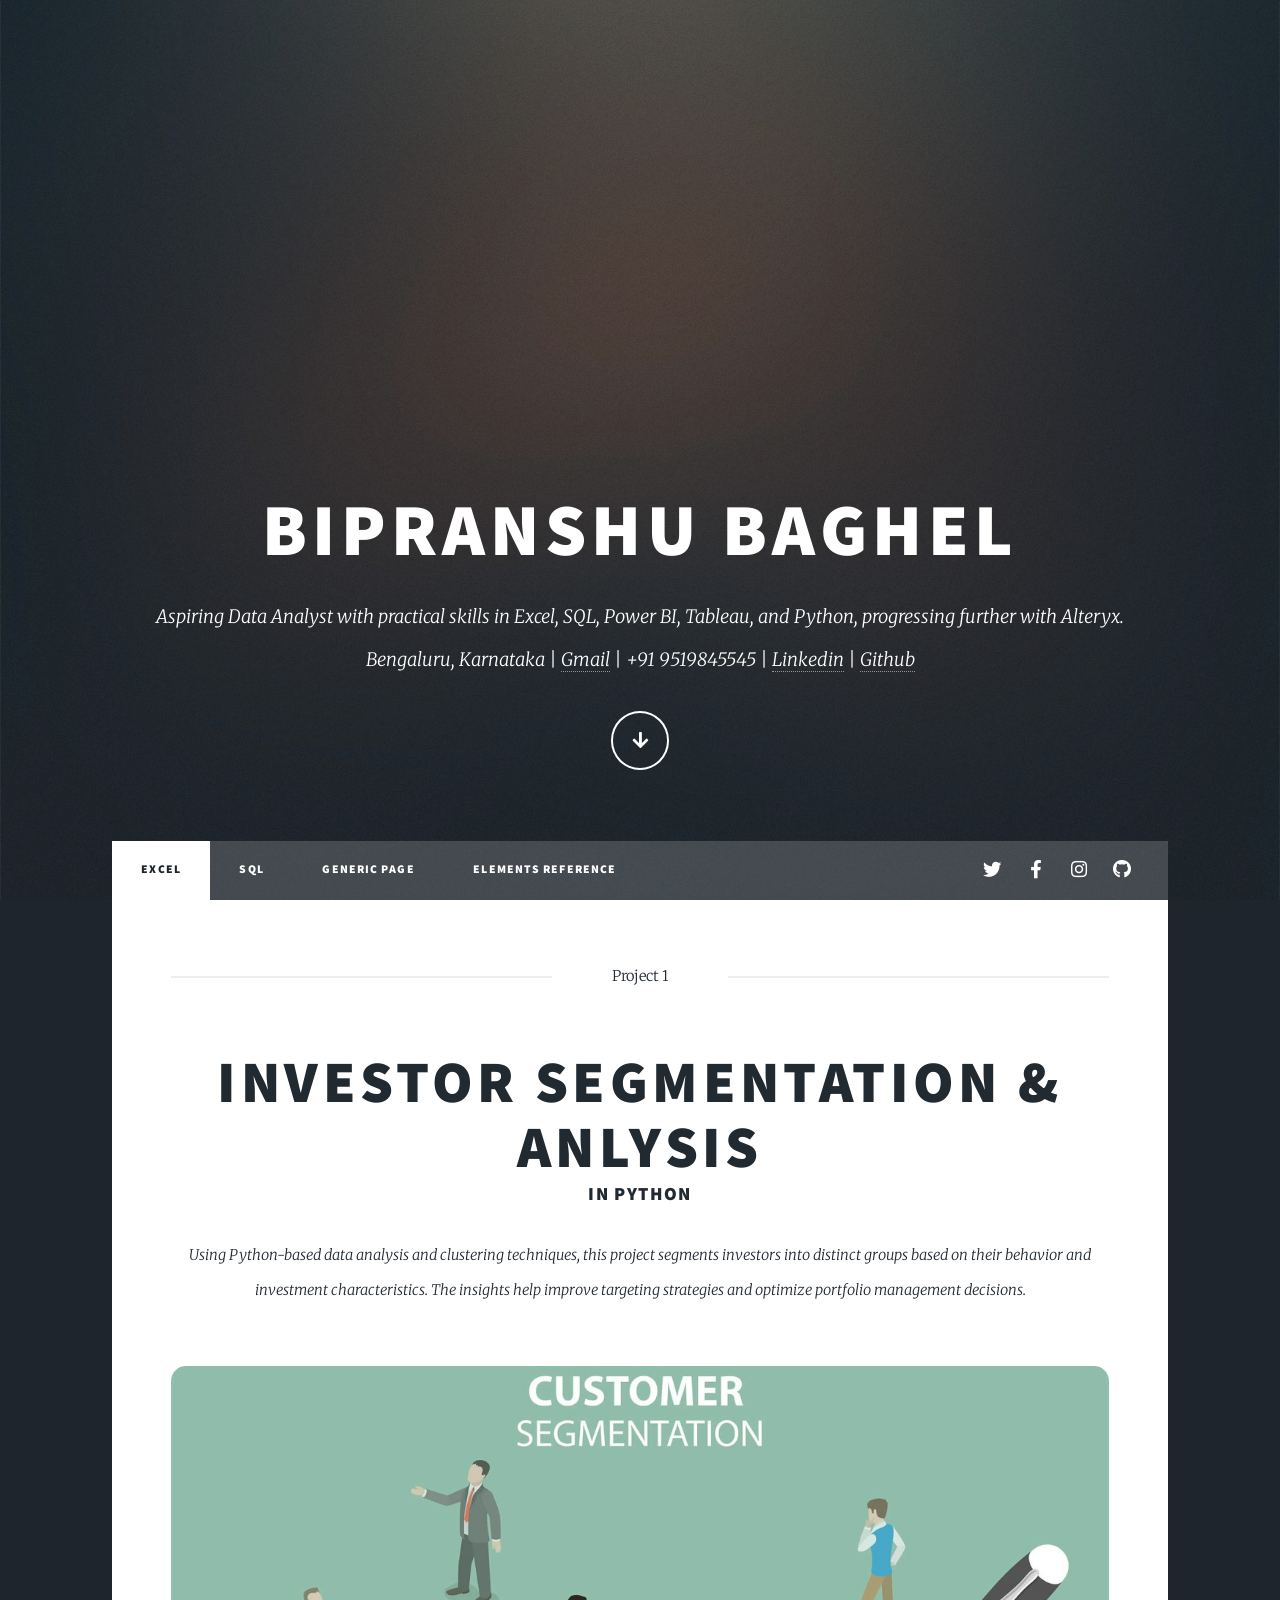
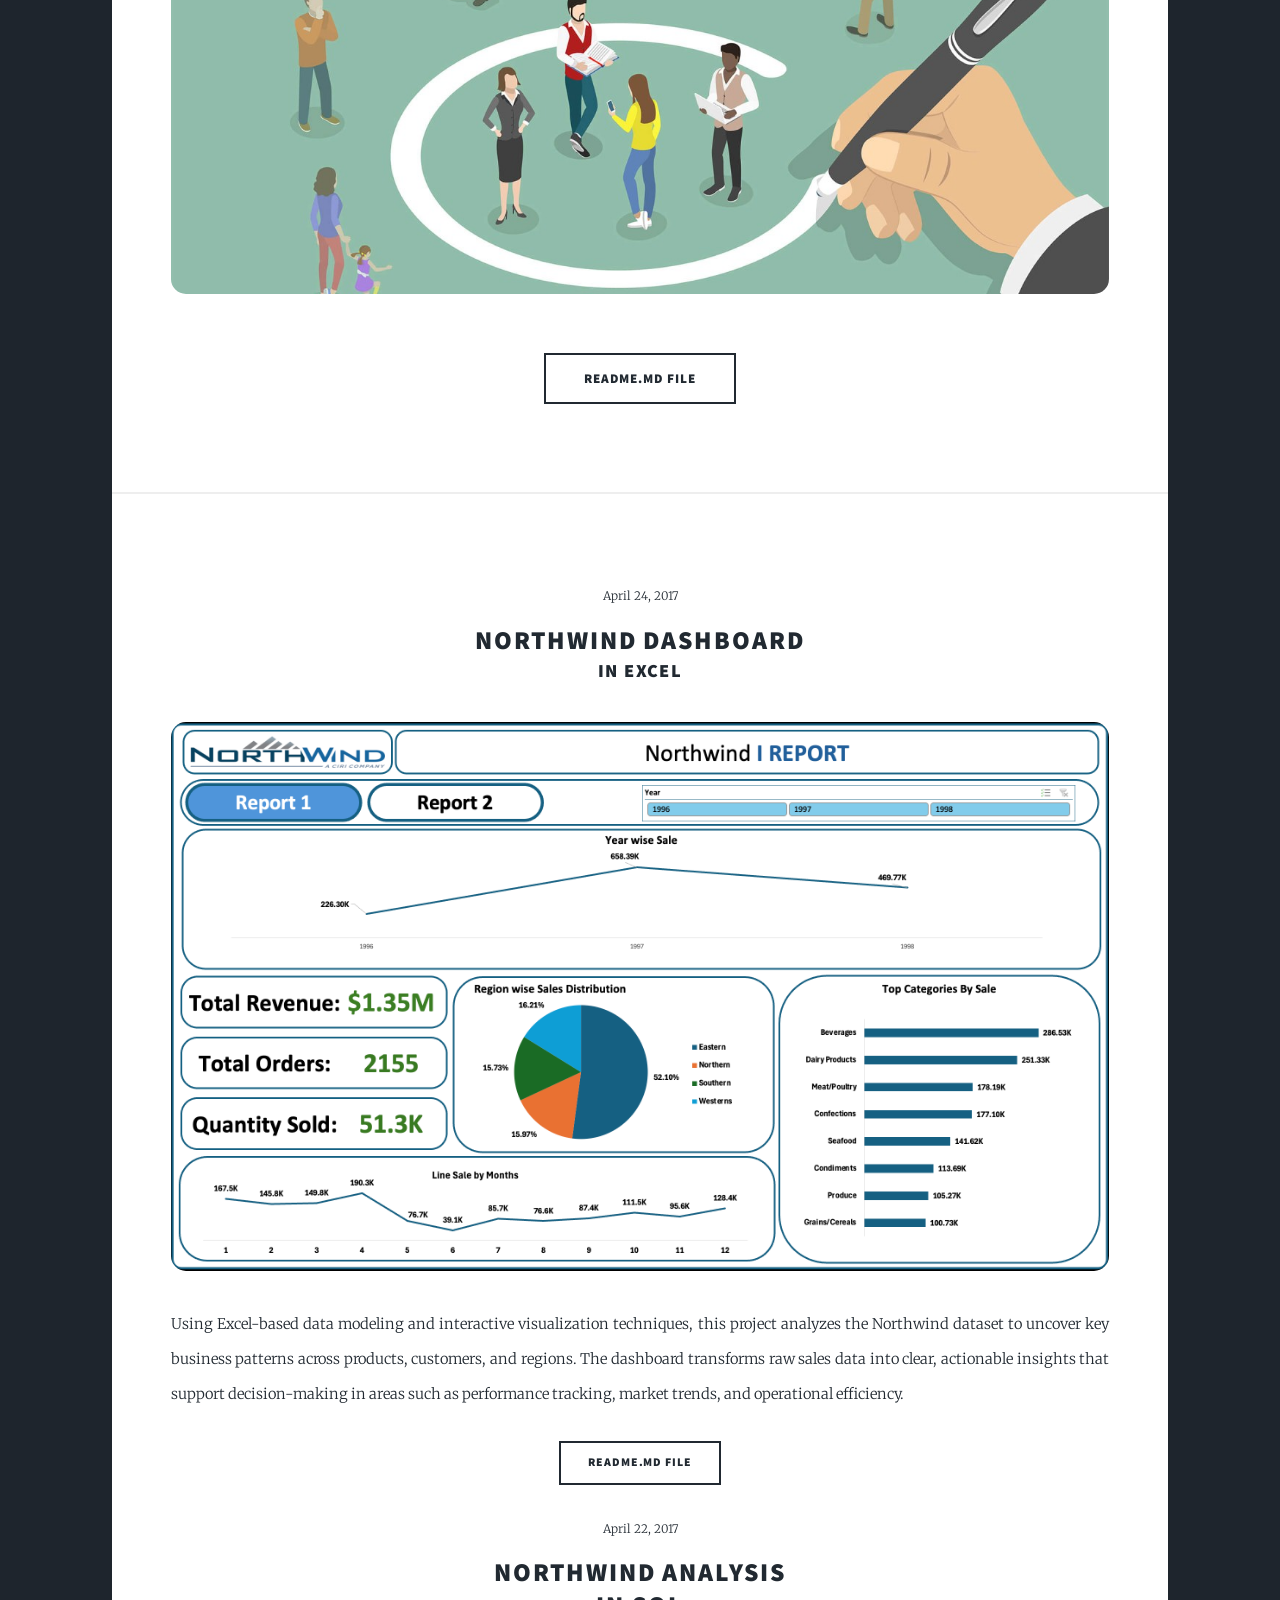
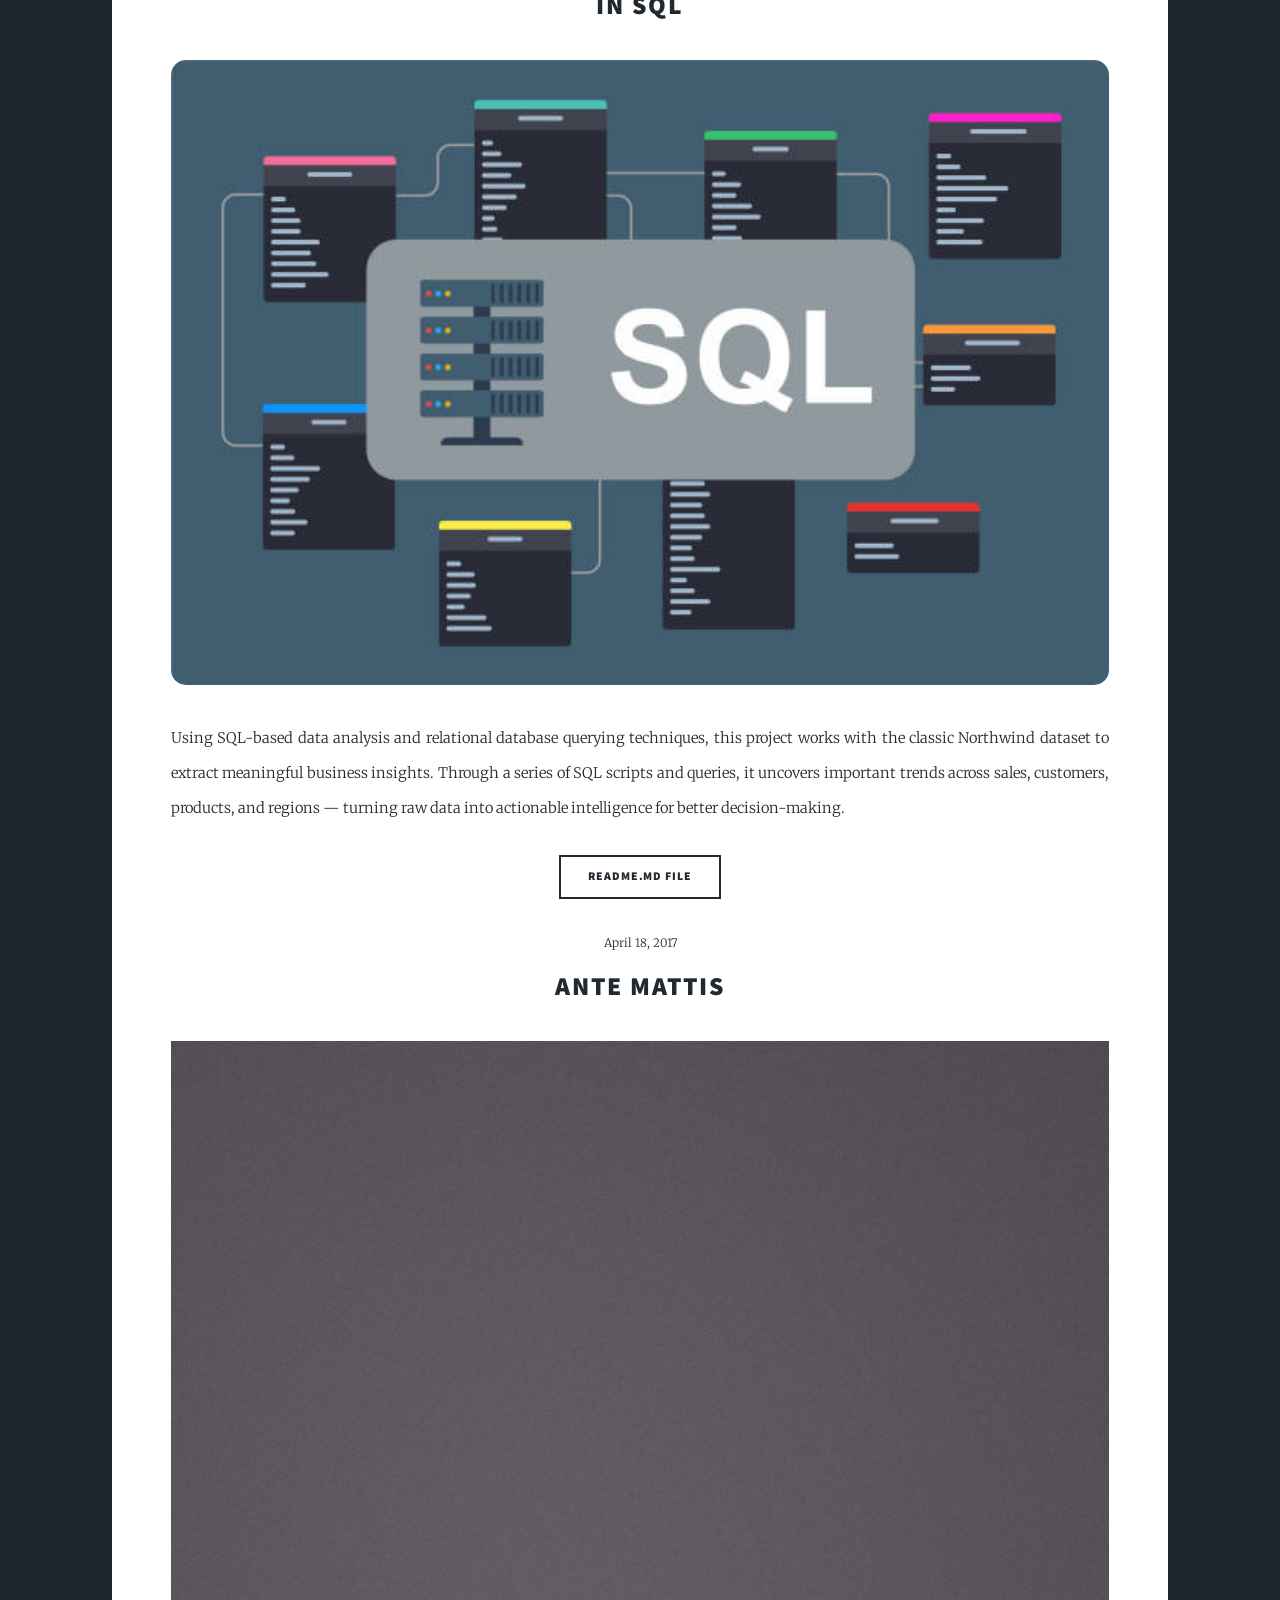
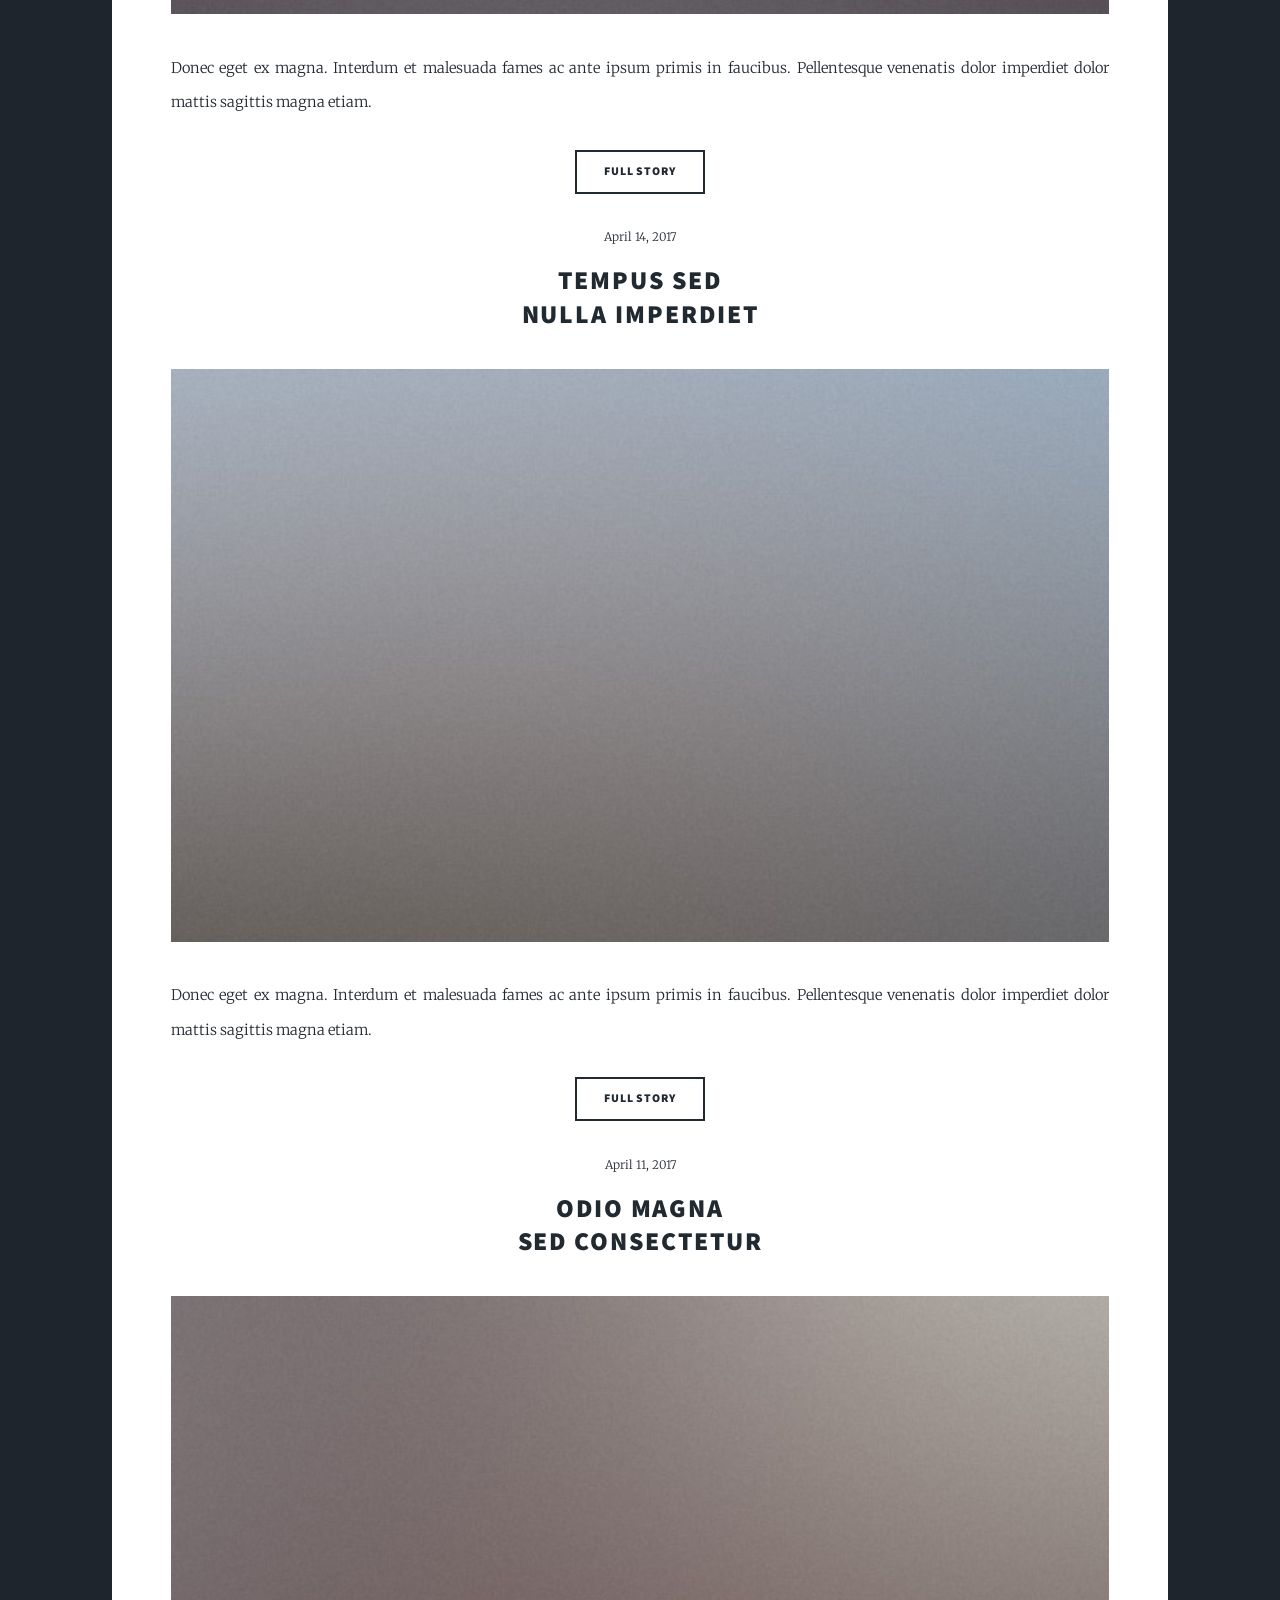
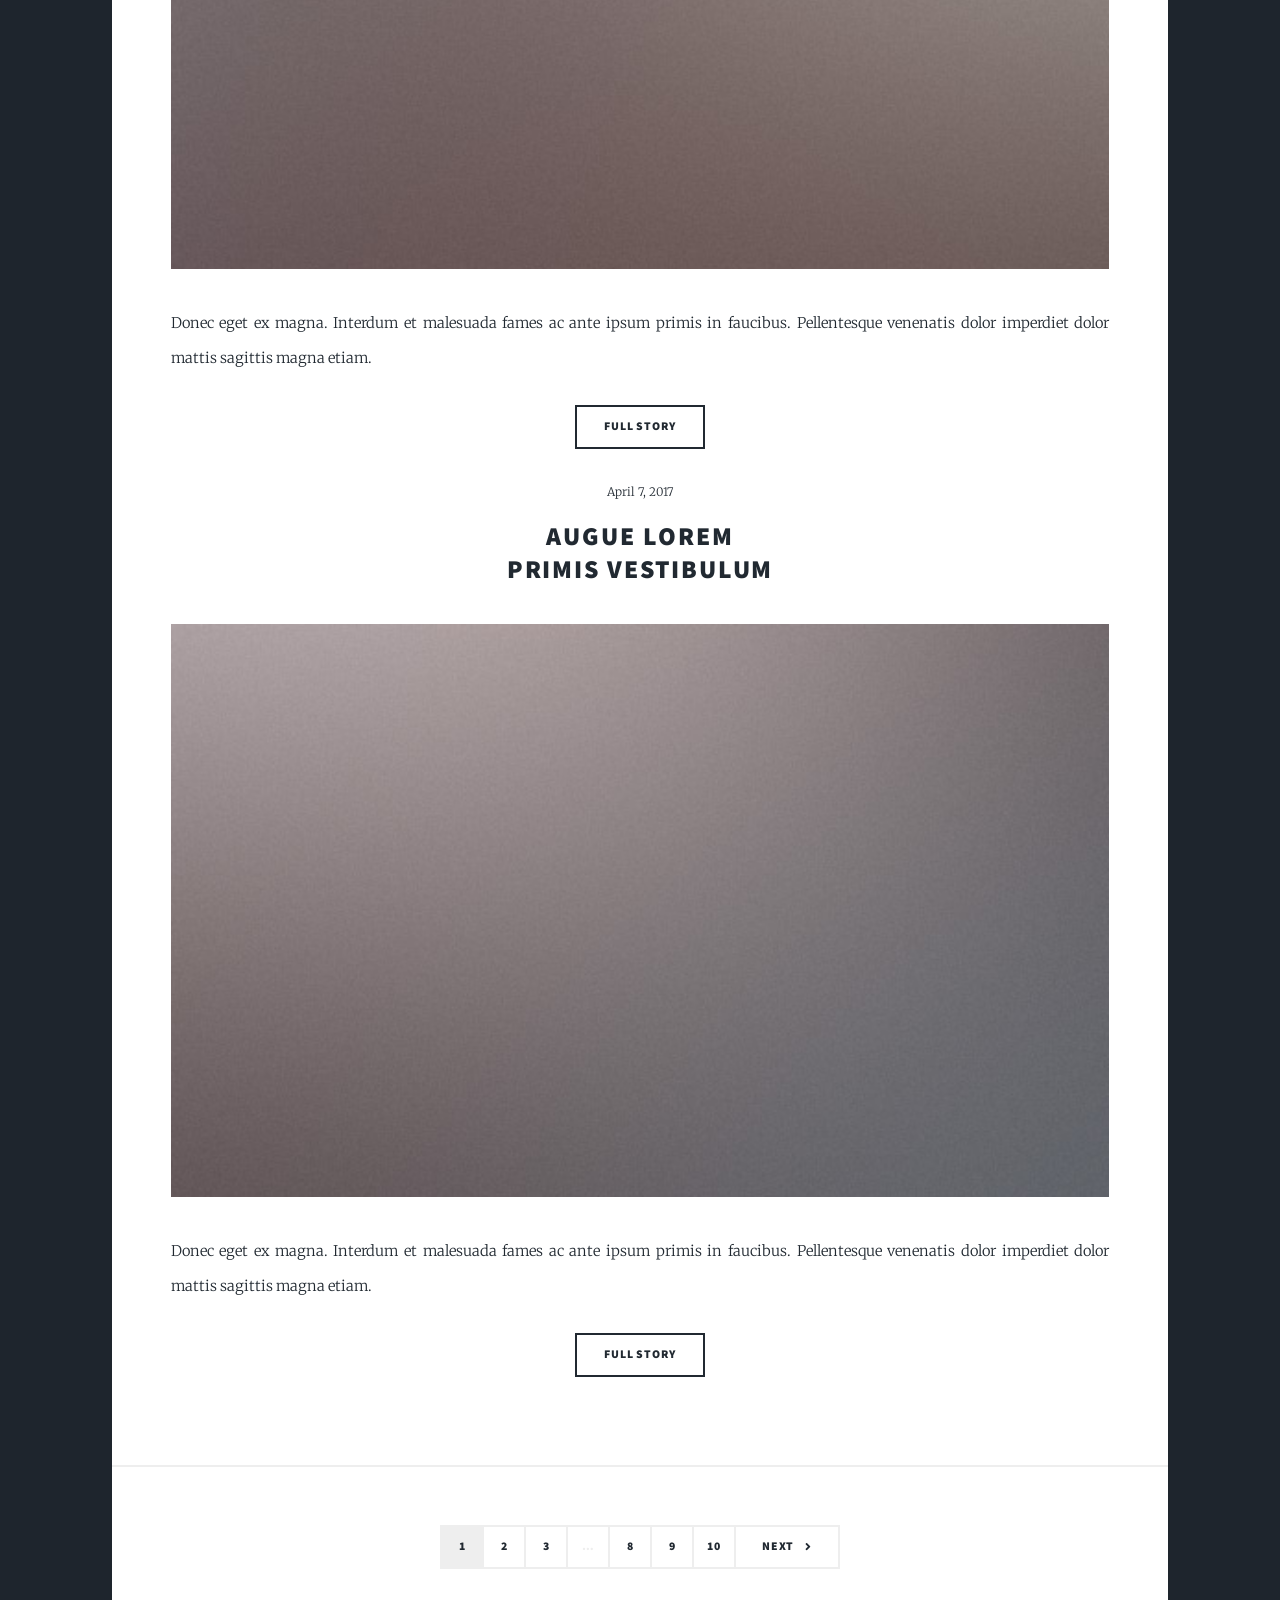
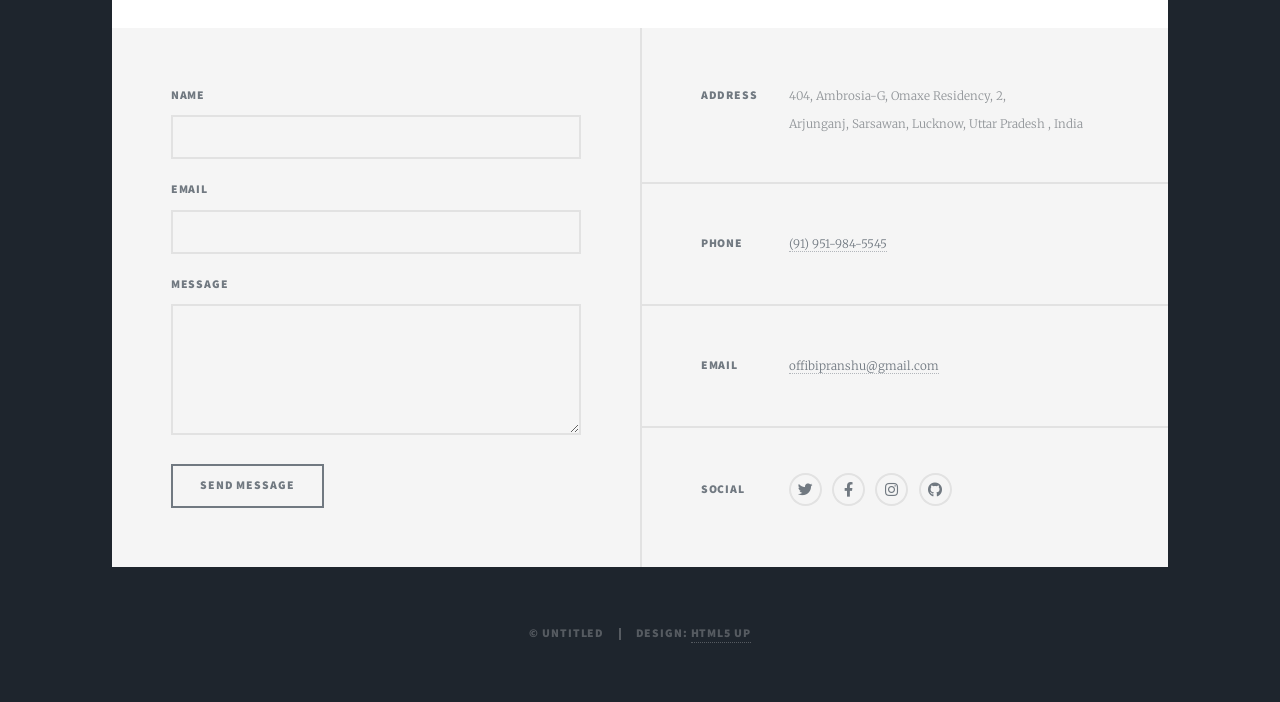
<file: index.html>
<!DOCTYPE HTML>
<!--
	Massively by HTML5 UP
	html5up.net | @ajlkn
	Free for personal and commercial use under the CCA 3.0 license (html5up.net/license)
-->
<html>
	<head>
		<title>Massively by HTML5 UP</title>
		<meta charset="utf-8" />
		<meta name="viewport" content="width=device-width, initial-scale=1, user-scalable=no" />
		<link rel="stylesheet" href="assets/css/main.css" />
		<noscript><link rel="stylesheet" href="assets/css/noscript.css" /></noscript>
	</head>
	<body class="is-preload">

		<!-- Wrapper -->
			<div id="wrapper" class="fade-in">

				<!-- Intro -->
					<div id="intro">
						<h1>Bipranshu Baghel<br />
						</h1>
						<p>Aspiring Data Analyst with practical skills in Excel, SQL, Power BI, Tableau, and Python, progressing further with Alteryx.</a><br />

						Bengaluru, Karnataka | <a href="mailto:bipranshu@gmail.com">Gmail</a> | 
						+91 9519845545 | 
						<a href="https://www.linkedin.com/in/bipranshubaghel/">Linkedin</a> |
						<a href="https://github.com/RookieCoder12?tab=repositories">Github</a>
					</p>
						
						<ul class="actions">
							<li><a href="#header" class="button icon solid solo fa-arrow-down scrolly">Continue</a></li>
						</ul>
					</div>

				<!-- Header -->
					<header id="header">
						<a href="index.html" class="logo">Portfolio</a>
					</header>

				<!-- Nav -->
					<nav id="nav">
						<ul class="links">
							<li class="active"><a href="index.html">Excel</a></li>
							<li><a href="sqlProject.html">sql</a></li>
							<li><a href="generic.html">Generic Page</a></li>
							<li><a href="elements.html">Elements Reference</a></li>
						</ul>
						<ul class="icons">
							<li><a href="#" class="icon brands fa-twitter"><span class="label">Twitter</span></a></li>
							<li><a href="#" class="icon brands fa-facebook-f"><span class="label">Facebook</span></a></li>
							<li><a href="#" class="icon brands fa-instagram"><span class="label">Instagram</span></a></li>
							<li><a href="#" class="icon brands fa-github"><span class="label">GitHub</span></a></li>
						</ul>
					</nav>

				<!-- Main -->
					<div id="main">

						<!-- Featured Post -->
							<article class="post featured">
								<header class="major">
									<span class="date">Project 1</span>
									<h2><a href="https://github.com/RookieCoder12/Investor-Segmenting-Data-Analysis/blob/main/pythonAnalysis.ipynb">Investor segmentation & anlysis<br />
									<h3>in python</h3></a></h2>
									<p>Using Python-based data analysis and clustering techniques, this project segments investors into distinct groups based on their behavior and investment characteristics. The insights help improve targeting strategies and optimize portfolio management decisions.</p>
								</header>
								<a href="#" class="image main"><img src="images/pic01.jpg" alt="" style="border-radius: 15px;"/></a>
								<ul class="actions special">
									<li><a href="https://github.com/RookieCoder12/Investor-Segmenting-Data-Analysis/blob/main/README.md" class="button large">README.md File</a></li>
								</ul>
							</article>

						<!-- Posts -->
							<section class="post featured">
								<article>
									<header>
										<span class="date">April 24, 2017</span>
										<h2><a href="#">northwind dashboard<br />
										<h3>in excel</h3></a></h2>
									</header>
									<a href="#" class="image fit"><img src="images/pic02.jpg" alt="" style="border-radius: 15px;"/></a>
									<p>Using Excel-based data modeling and interactive visualization techniques, this project analyzes the Northwind dataset to uncover key business patterns across products, customers, and regions. The dashboard transforms raw sales data into clear, actionable insights that support decision-making in areas such as performance tracking, market trends, and operational efficiency.</p>
									<ul class="actions special">
										<li><a href="https://github.com/RookieCoder12/northwind_excel_dashboard/blob/main/README.md" class="button">README.md File</a></li>
									</ul>
								</article>
								<article>
									<header>
										<span class="date">April 22, 2017</span>
										<h2><a href="#">Northwind analysis<br />
										in SQL</a></h2>
									</header>
									<a href="#" class="image fit"><img src="images/pic03.jpg" alt="" style="border-radius: 15px;"/></a>
									<p>Using SQL-based data analysis and relational database querying techniques, this project works with the classic Northwind dataset to extract meaningful business insights. Through a series of SQL scripts and queries, it uncovers important trends across sales, customers, products, and regions — turning raw data into actionable intelligence for better decision-making.</p>
									<ul class="actions special">
										<li><a href="https://github.com/RookieCoder12/Northwind-SQL-Analysis/blob/master/README.md" class="button">readme.md file</a></li>
									</ul>
								</article>
								<article>
									<header>
										<span class="date">April 18, 2017</span>
										<h2><a href="#">Ante mattis<br />
										<h3></h3></a></h2>
									</header>
									<a href="#" class="image fit"><img src="images/pic04.jpg" alt="" /></a>
									<p>Donec eget ex magna. Interdum et malesuada fames ac ante ipsum primis in faucibus. Pellentesque venenatis dolor imperdiet dolor mattis sagittis magna etiam.</p>
									<ul class="actions special">
										<li><a href="#" class="button">Full Story</a></li>
									</ul>
								</article>
								<article>
									<header>
										<span class="date">April 14, 2017</span>
										<h2><a href="#">Tempus sed<br />
										nulla imperdiet</a></h2>
									</header>
									<a href="#" class="image fit"><img src="images/pic05.jpg" alt="" /></a>
									<p>Donec eget ex magna. Interdum et malesuada fames ac ante ipsum primis in faucibus. Pellentesque venenatis dolor imperdiet dolor mattis sagittis magna etiam.</p>
									<ul class="actions special">
										<li><a href="#" class="button">Full Story</a></li>
									</ul>
								</article>
								<article>
									<header>
										<span class="date">April 11, 2017</span>
										<h2><a href="#">Odio magna<br />
										sed consectetur</a></h2>
									</header>
									<a href="#" class="image fit"><img src="images/pic06.jpg" alt="" /></a>
									<p>Donec eget ex magna. Interdum et malesuada fames ac ante ipsum primis in faucibus. Pellentesque venenatis dolor imperdiet dolor mattis sagittis magna etiam.</p>
									<ul class="actions special">
										<li><a href="#" class="button">Full Story</a></li>
									</ul>
								</article>
								<article>
									<header>
										<span class="date">April 7, 2017</span>
										<h2><a href="#">Augue lorem<br />
										primis vestibulum</a></h2>
									</header>
									<a href="#" class="image fit"><img src="images/pic07.jpg" alt="" /></a>
									<p>Donec eget ex magna. Interdum et malesuada fames ac ante ipsum primis in faucibus. Pellentesque venenatis dolor imperdiet dolor mattis sagittis magna etiam.</p>
									<ul class="actions special">
										<li><a href="#" class="button">Full Story</a></li>
									</ul>
								</article>
							</section>

						<!-- Footer -->
							<footer>
								<div class="pagination">
									<!--<a href="#" class="previous">Prev</a>-->
									<a href="#" class="page active">1</a>
									<a href="#" class="page">2</a>
									<a href="#" class="page">3</a>
									<span class="extra">&hellip;</span>
									<a href="#" class="page">8</a>
									<a href="#" class="page">9</a>
									<a href="#" class="page">10</a>
									<a href="#" class="next">Next</a>
								</div>
							</footer>

					</div>

				<!-- Footer -->
					<footer id="footer">
						<section>
							<form method="post" action="#">
								<div class="fields">
									<div class="field">
										<label for="name">Name</label>
										<input type="text" name="name" id="name" />
									</div>
									<div class="field">
										<label for="email">Email</label>
										<input type="text" name="email" id="email" />
									</div>
									<div class="field">
										<label for="message">Message</label>
										<textarea name="message" id="message" rows="3"></textarea>
									</div>
								</div>
								<ul class="actions">
									<li><input type="submit" value="Send Message" /></li>
								</ul>
							</form>
						</section>
						<section class="split contact">
							<section class="alt">
								<h3>Address</h3>
								<p>404, Ambrosia-G, Omaxe Residency, 2,<br> Arjunganj,
										Sarsawan,
										Lucknow, Uttar Pradesh
										, India</p>
							</section>
							<section>
								<h3>Phone</h3>
								<p><a href="#">(91) 951-984-5545</a></p>
							</section>
							<section>
								<h3>Email</h3>
								<p><a href="mailto:offibipranshu@gmail.com">offibipranshu@gmail.com</a></p>
							</section>
							<section>
								<h3>Social</h3>
								<ul class="icons alt">
									<li><a href="#" class="icon brands alt fa-twitter"><span class="label">Twitter</span></a></li>
									<li><a href="#" class="icon brands alt fa-facebook-f"><span class="label">Facebook</span></a></li>
									<li><a href="#" class="icon brands alt fa-instagram"><span class="label">Instagram</span></a></li>
									<li><a href="#" class="icon brands alt fa-github"><span class="label">GitHub</span></a></li>
								</ul>
							</section>
						</section>
					</footer>

				<!-- Copyright -->
					<div id="copyright">
						<ul><li>&copy; Untitled</li><li>Design: <a href="https://html5up.net">HTML5 UP</a></li></ul>
					</div>

			</div>

		<!-- Scripts -->
			<script src="assets/js/jquery.min.js"></script>
			<script src="assets/js/jquery.scrollex.min.js"></script>
			<script src="assets/js/jquery.scrolly.min.js"></script>
			<script src="assets/js/browser.min.js"></script>
			<script src="assets/js/breakpoints.min.js"></script>
			<script src="assets/js/util.js"></script>
			<script src="assets/js/main.js"></script>

	</body>
</html>
</file>
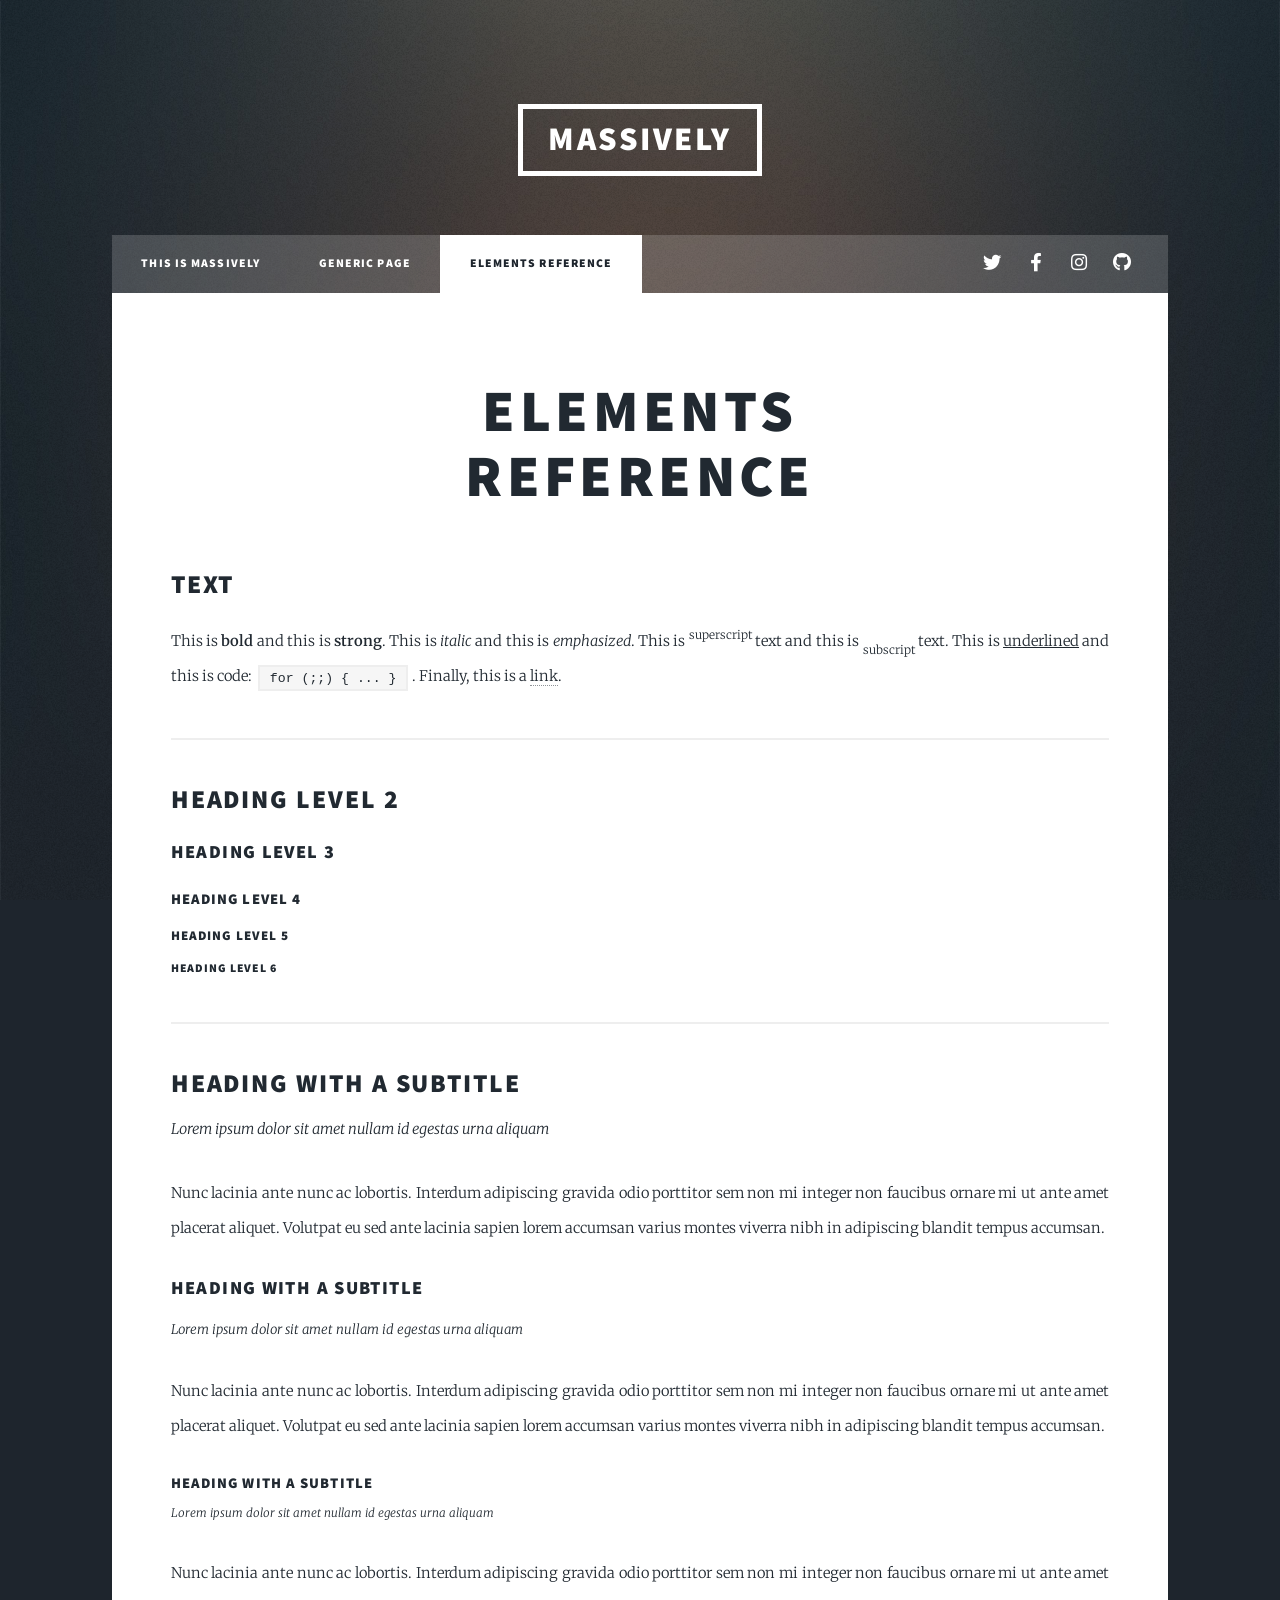
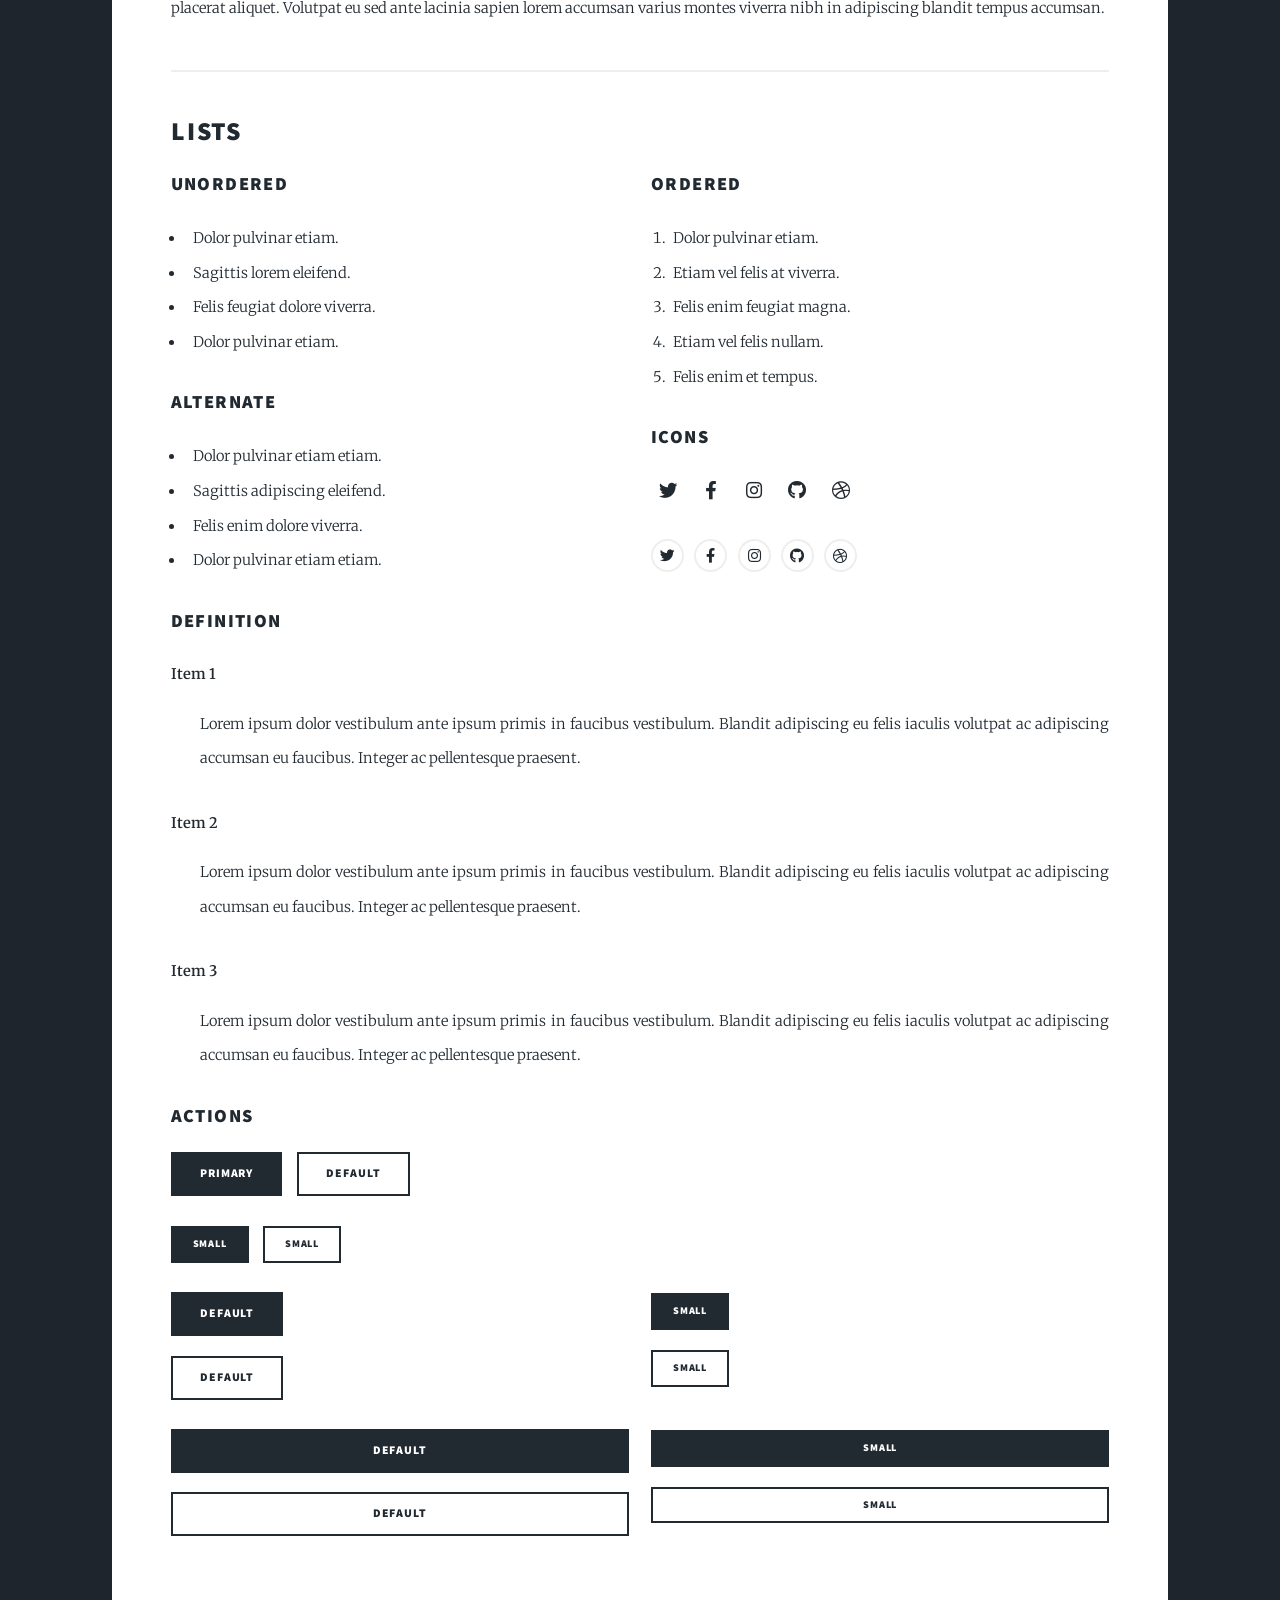
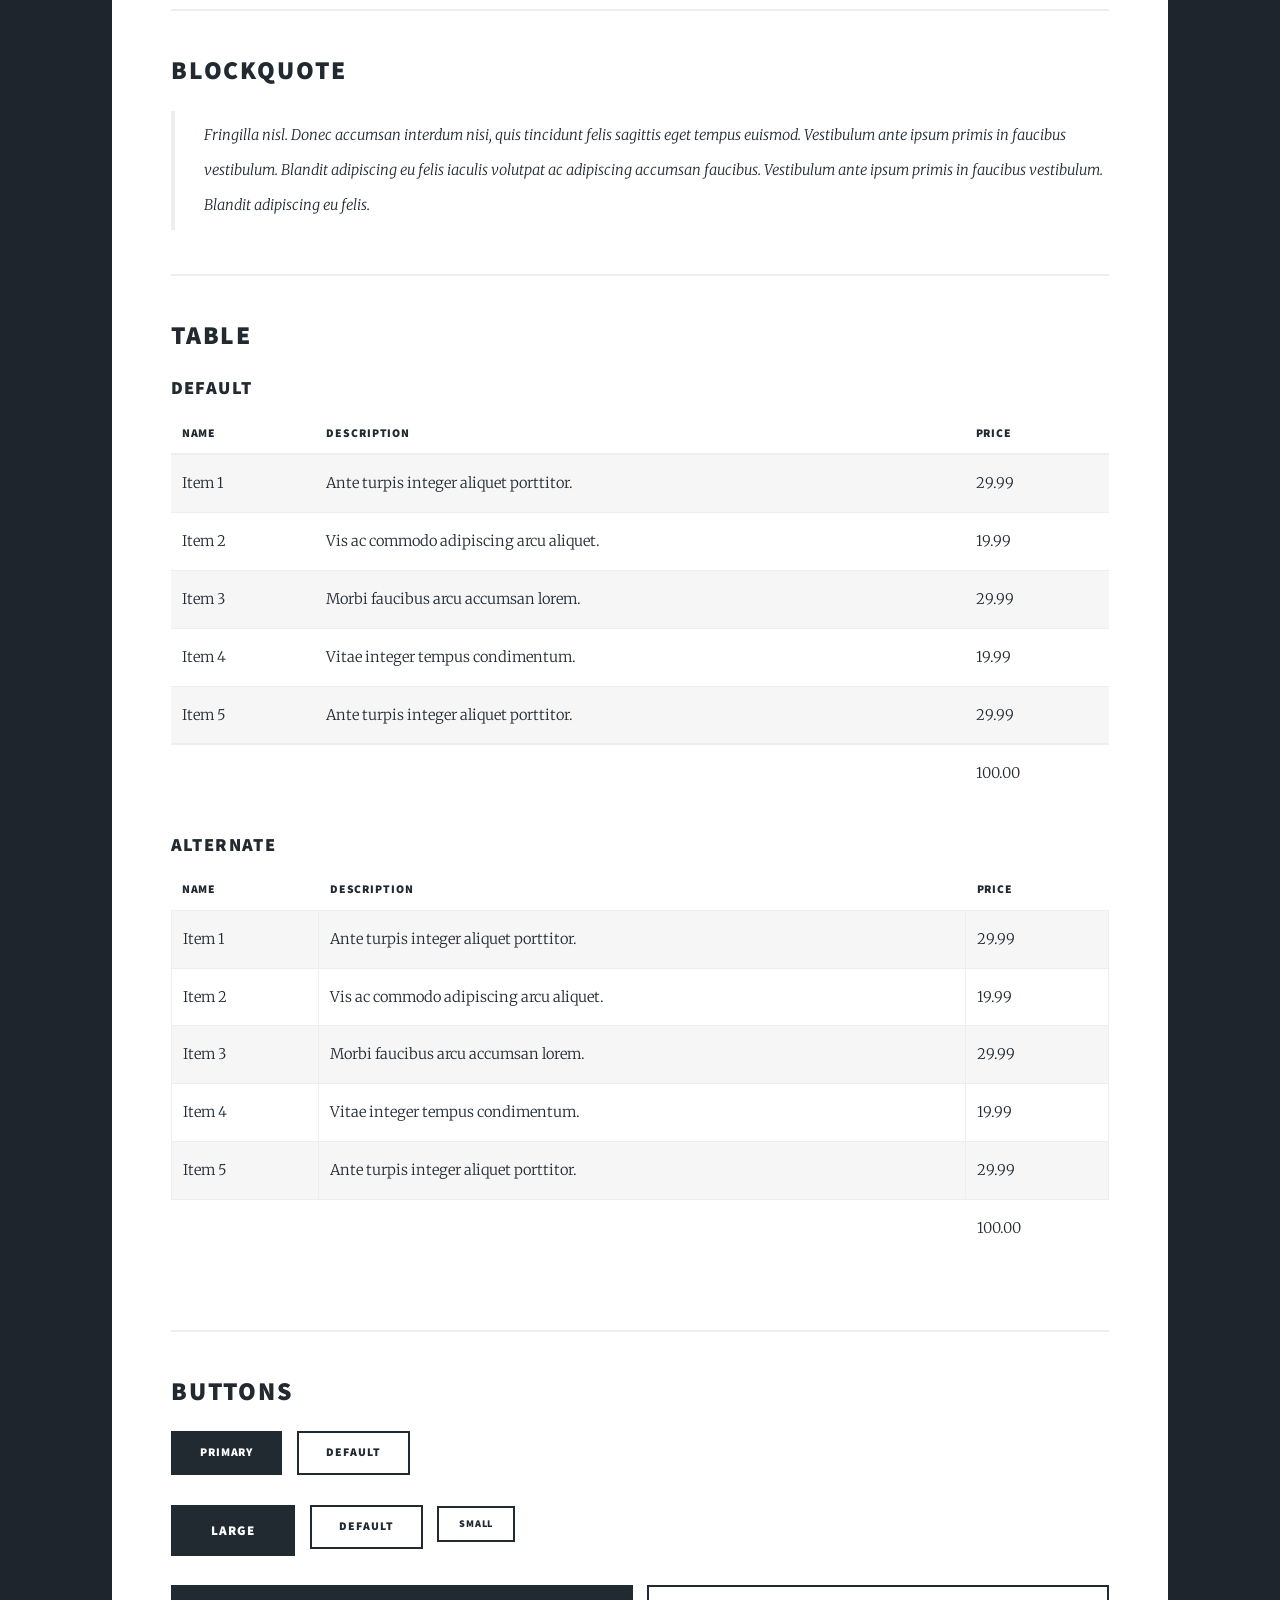
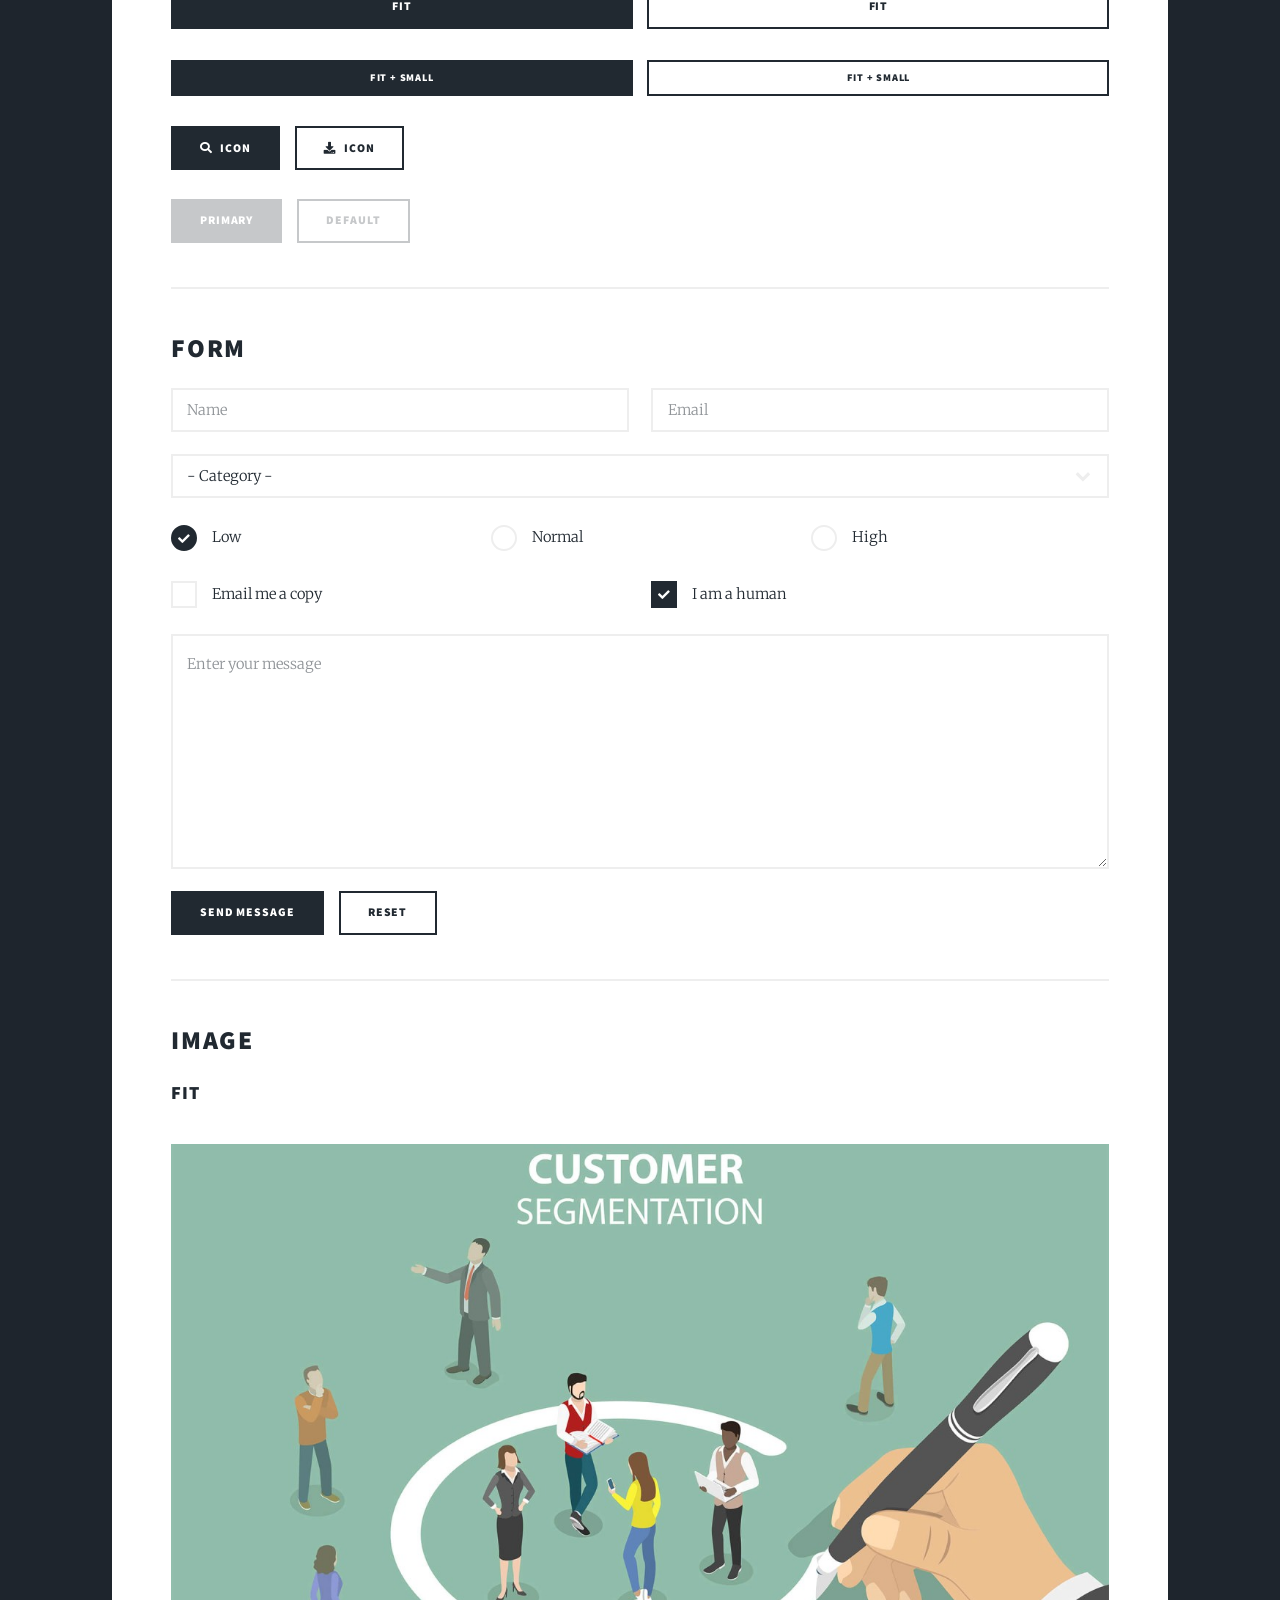
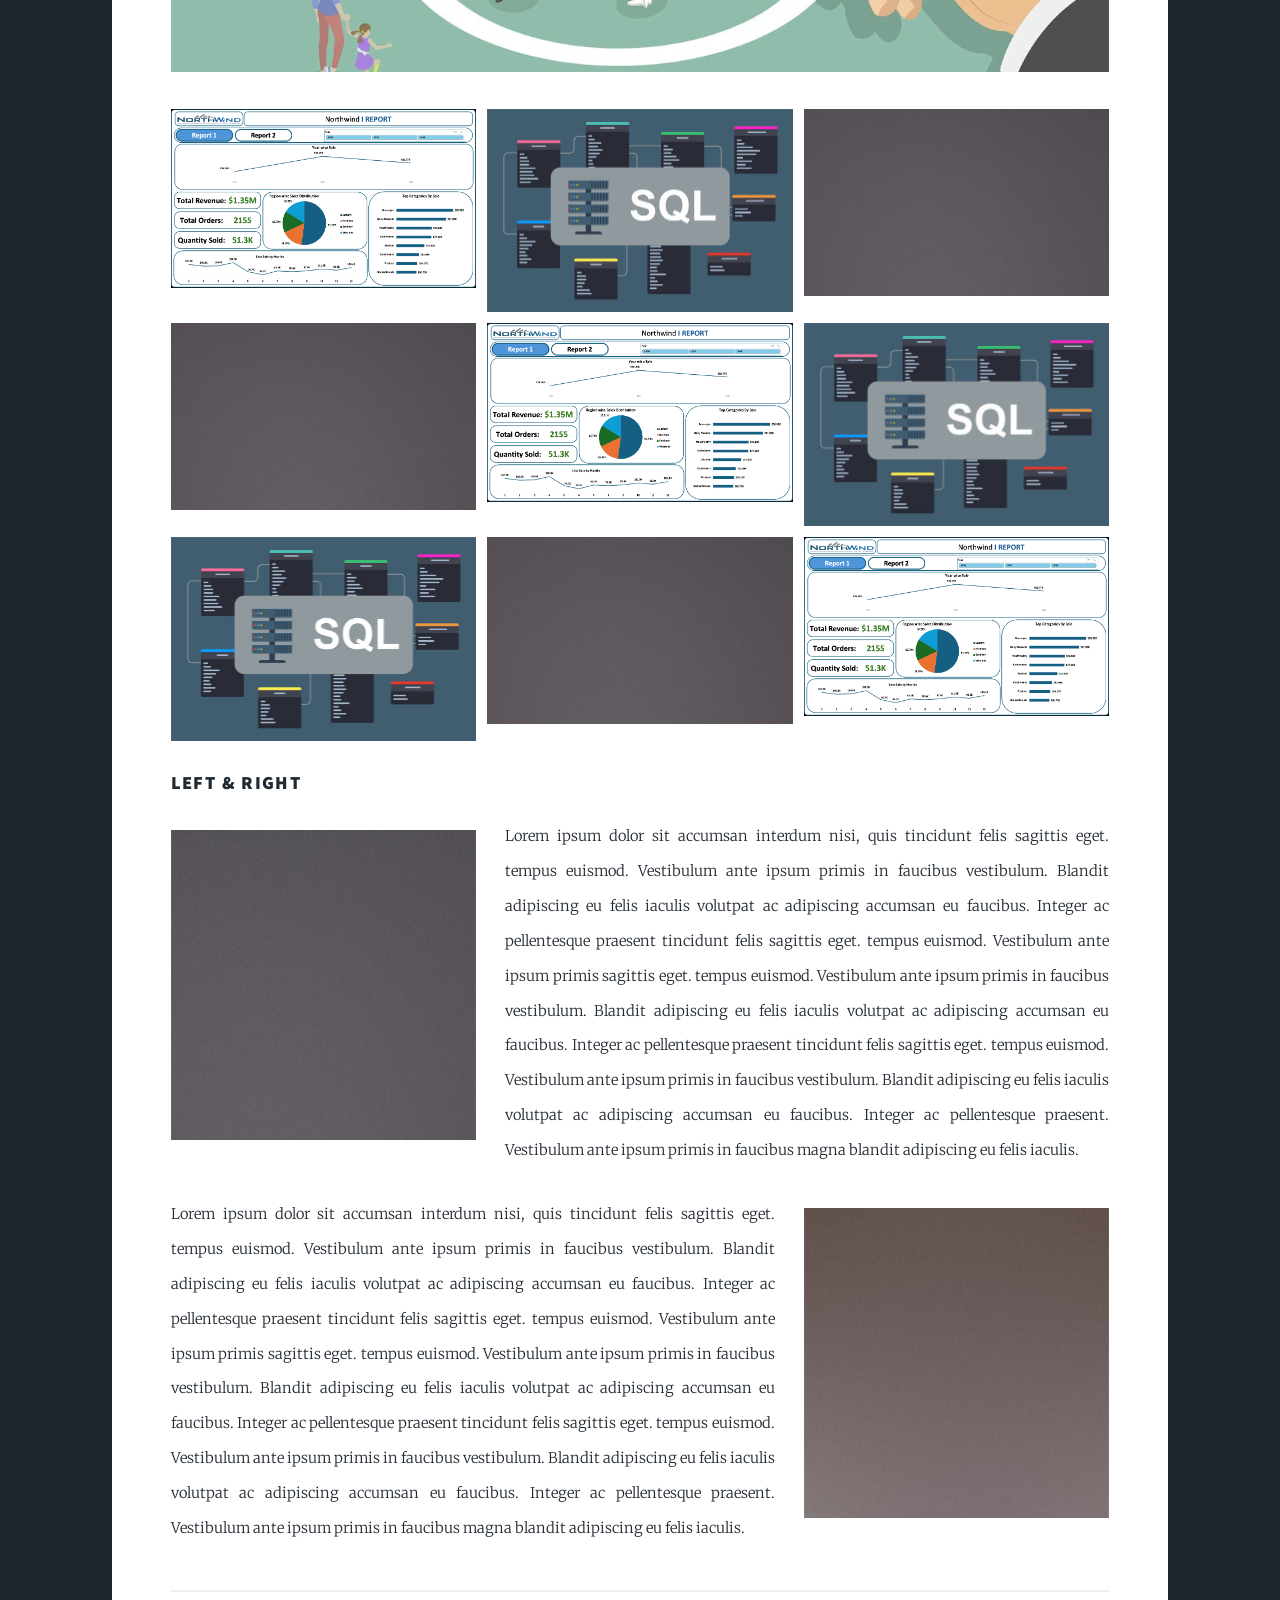
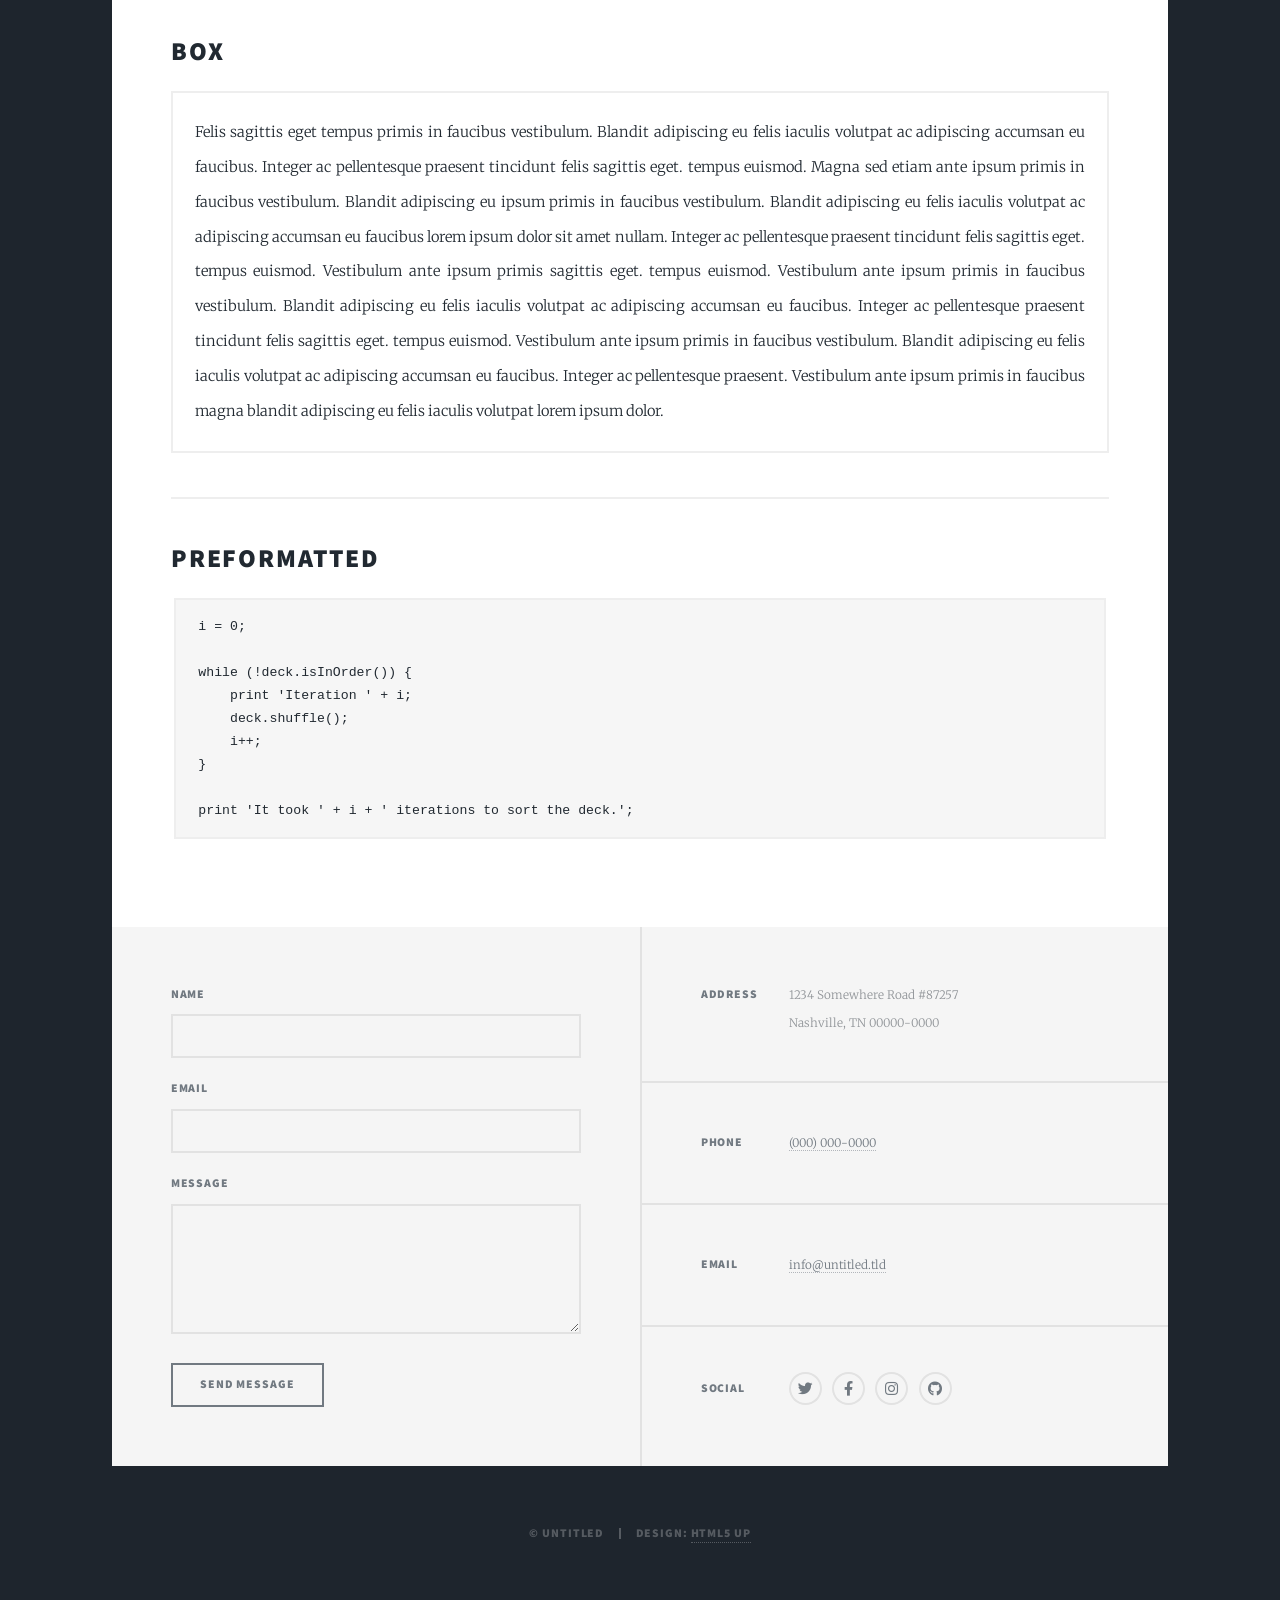
<file: elements.html>
<!DOCTYPE HTML>
<!--
	Massively by HTML5 UP
	html5up.net | @ajlkn
	Free for personal and commercial use under the CCA 3.0 license (html5up.net/license)
-->
<html>
	<head>
		<title>Elements Reference - Massively by HTML5 UP</title>
		<meta charset="utf-8" />
		<meta name="viewport" content="width=device-width, initial-scale=1, user-scalable=no" />
		<link rel="stylesheet" href="assets/css/main.css" />
		<noscript><link rel="stylesheet" href="assets/css/noscript.css" /></noscript>
	</head>
	<body class="is-preload">

		<!-- Wrapper -->
			<div id="wrapper">

				<!-- Header -->
					<header id="header">
						<a href="index.html" class="logo">Massively</a>
					</header>

				<!-- Nav -->
					<nav id="nav">
						<ul class="links">
							<li><a href="index.html">This is Massively</a></li>
							<li><a href="generic.html">Generic Page</a></li>
							<li class="active"><a href="elements.html">Elements Reference</a></li>
						</ul>
						<ul class="icons">
							<li><a href="#" class="icon brands fa-twitter"><span class="label">Twitter</span></a></li>
							<li><a href="#" class="icon brands fa-facebook-f"><span class="label">Facebook</span></a></li>
							<li><a href="#" class="icon brands fa-instagram"><span class="label">Instagram</span></a></li>
							<li><a href="#" class="icon brands fa-github"><span class="label">GitHub</span></a></li>
						</ul>
					</nav>

				<!-- Main -->
					<div id="main">

						<!-- Post -->
							<section class="post">
								<header class="major">
									<h1>Elements<br />
									Reference</h1>
								</header>

								<!-- Text stuff -->
									<h2>Text</h2>
									<p>This is <b>bold</b> and this is <strong>strong</strong>. This is <i>italic</i> and this is <em>emphasized</em>.
									This is <sup>superscript</sup> text and this is <sub>subscript</sub> text.
									This is <u>underlined</u> and this is code: <code>for (;;) { ... }</code>.
									Finally, this is a <a href="#">link</a>.</p>
									<hr />
									<h2>Heading Level 2</h2>
									<h3>Heading Level 3</h3>
									<h4>Heading Level 4</h4>
									<h5>Heading Level 5</h5>
									<h6>Heading Level 6</h6>
									<hr />
									<header>
										<h2>Heading with a Subtitle</h2>
										<p>Lorem ipsum dolor sit amet nullam id egestas urna aliquam</p>
									</header>
									<p>Nunc lacinia ante nunc ac lobortis. Interdum adipiscing gravida odio porttitor sem non mi integer non faucibus ornare mi ut ante amet placerat aliquet. Volutpat eu sed ante lacinia sapien lorem accumsan varius montes viverra nibh in adipiscing blandit tempus accumsan.</p>
									<header>
										<h3>Heading with a Subtitle</h3>
										<p>Lorem ipsum dolor sit amet nullam id egestas urna aliquam</p>
									</header>
									<p>Nunc lacinia ante nunc ac lobortis. Interdum adipiscing gravida odio porttitor sem non mi integer non faucibus ornare mi ut ante amet placerat aliquet. Volutpat eu sed ante lacinia sapien lorem accumsan varius montes viverra nibh in adipiscing blandit tempus accumsan.</p>
									<header>
										<h4>Heading with a Subtitle</h4>
										<p>Lorem ipsum dolor sit amet nullam id egestas urna aliquam</p>
									</header>
									<p>Nunc lacinia ante nunc ac lobortis. Interdum adipiscing gravida odio porttitor sem non mi integer non faucibus ornare mi ut ante amet placerat aliquet. Volutpat eu sed ante lacinia sapien lorem accumsan varius montes viverra nibh in adipiscing blandit tempus accumsan.</p>

									<hr />

								<!-- Lists -->
									<h2>Lists</h2>
									<div class="row">
										<div class="col-6 col-12-small">

											<h3>Unordered</h3>
											<ul>
												<li>Dolor pulvinar etiam.</li>
												<li>Sagittis lorem eleifend.</li>
												<li>Felis feugiat dolore viverra.</li>
												<li>Dolor pulvinar etiam.</li>
											</ul>

											<h3>Alternate</h3>
											<ul class="alt">
												<li>Dolor pulvinar etiam etiam.</li>
												<li>Sagittis adipiscing eleifend.</li>
												<li>Felis enim dolore viverra.</li>
												<li>Dolor pulvinar etiam etiam.</li>
											</ul>

										</div>
										<div class="col-6 col-12-small">

											<h3>Ordered</h3>
											<ol>
												<li>Dolor pulvinar etiam.</li>
												<li>Etiam vel felis at viverra.</li>
												<li>Felis enim feugiat magna.</li>
												<li>Etiam vel felis nullam.</li>
												<li>Felis enim et tempus.</li>
											</ol>

											<h3>Icons</h3>
											<ul class="icons">
												<li><a href="#" class="icon brands fa-twitter"><span class="label">Twitter</span></a></li>
												<li><a href="#" class="icon brands fa-facebook-f"><span class="label">Facebook</span></a></li>
												<li><a href="#" class="icon brands fa-instagram"><span class="label">Instagram</span></a></li>
												<li><a href="#" class="icon brands fa-github"><span class="label">Github</span></a></li>
												<li><a href="#" class="icon brands fa-dribbble"><span class="label">Dribbble</span></a></li>
											</ul>
											<ul class="icons alt">
												<li><a href="#" class="icon brands alt fa-twitter"><span class="label">Twitter</span></a></li>
												<li><a href="#" class="icon brands alt fa-facebook-f"><span class="label">Facebook</span></a></li>
												<li><a href="#" class="icon brands alt fa-instagram"><span class="label">Instagram</span></a></li>
												<li><a href="#" class="icon brands alt fa-github"><span class="label">Github</span></a></li>
												<li><a href="#" class="icon brands alt fa-dribbble"><span class="label">Dribbble</span></a></li>
											</ul>

										</div>
									</div>
									<h3>Definition</h3>
									<dl>
										<dt>Item 1</dt>
										<dd>
											<p>Lorem ipsum dolor vestibulum ante ipsum primis in faucibus vestibulum. Blandit adipiscing eu felis iaculis volutpat ac adipiscing accumsan eu faucibus. Integer ac pellentesque praesent.</p>
										</dd>
										<dt>Item 2</dt>
										<dd>
											<p>Lorem ipsum dolor vestibulum ante ipsum primis in faucibus vestibulum. Blandit adipiscing eu felis iaculis volutpat ac adipiscing accumsan eu faucibus. Integer ac pellentesque praesent.</p>
										</dd>
										<dt>Item 3</dt>
										<dd>
											<p>Lorem ipsum dolor vestibulum ante ipsum primis in faucibus vestibulum. Blandit adipiscing eu felis iaculis volutpat ac adipiscing accumsan eu faucibus. Integer ac pellentesque praesent.</p>
										</dd>
									</dl>

									<h3>Actions</h3>
									<ul class="actions">
										<li><a href="#" class="button primary">Primary</a></li>
										<li><a href="#" class="button">Default</a></li>
									</ul>
									<ul class="actions small">
										<li><a href="#" class="button primary small">Small</a></li>
										<li><a href="#" class="button small">Small</a></li>
									</ul>
									<div class="row">
										<div class="col-6 col-12-small">
											<ul class="actions stacked">
												<li><a href="#" class="button primary">Default</a></li>
												<li><a href="#" class="button">Default</a></li>
											</ul>
										</div>
										<div class="col-6 col-12-small">
											<ul class="actions stacked">
												<li><a href="#" class="button primary small">Small</a></li>
												<li><a href="#" class="button small">Small</a></li>
											</ul>
										</div>
									</div>
									<div class="row">
										<div class="col-6 col-12-small">
											<ul class="actions stacked">
												<li><a href="#" class="button primary fit">Default</a></li>
												<li><a href="#" class="button fit">Default</a></li>
											</ul>
										</div>
										<div class="col-6 col-12-small">
											<ul class="actions stacked">
												<li><a href="#" class="button primary small fit">Small</a></li>
												<li><a href="#" class="button small fit">Small</a></li>
											</ul>
										</div>
									</div>

									<hr />

								<!-- Blockquote -->
									<h2>Blockquote</h2>
									<blockquote>Fringilla nisl. Donec accumsan interdum nisi, quis tincidunt felis sagittis eget tempus euismod. Vestibulum ante ipsum primis in faucibus vestibulum. Blandit adipiscing eu felis iaculis volutpat ac adipiscing accumsan faucibus. Vestibulum ante ipsum primis in faucibus vestibulum. Blandit adipiscing eu felis.</blockquote>

									<hr />

								<!-- Table -->
									<h2>Table</h2>

									<h3>Default</h3>
									<div class="table-wrapper">
										<table>
											<thead>
												<tr>
													<th>Name</th>
													<th>Description</th>
													<th>Price</th>
												</tr>
											</thead>
											<tbody>
												<tr>
													<td>Item 1</td>
													<td>Ante turpis integer aliquet porttitor.</td>
													<td>29.99</td>
												</tr>
												<tr>
													<td>Item 2</td>
													<td>Vis ac commodo adipiscing arcu aliquet.</td>
													<td>19.99</td>
												</tr>
												<tr>
													<td>Item 3</td>
													<td> Morbi faucibus arcu accumsan lorem.</td>
													<td>29.99</td>
												</tr>
												<tr>
													<td>Item 4</td>
													<td>Vitae integer tempus condimentum.</td>
													<td>19.99</td>
												</tr>
												<tr>
													<td>Item 5</td>
													<td>Ante turpis integer aliquet porttitor.</td>
													<td>29.99</td>
												</tr>
											</tbody>
											<tfoot>
												<tr>
													<td colspan="2"></td>
													<td>100.00</td>
												</tr>
											</tfoot>
										</table>
									</div>

									<h3>Alternate</h3>
									<div class="table-wrapper">
										<table class="alt">
											<thead>
												<tr>
													<th>Name</th>
													<th>Description</th>
													<th>Price</th>
												</tr>
											</thead>
											<tbody>
												<tr>
													<td>Item 1</td>
													<td>Ante turpis integer aliquet porttitor.</td>
													<td>29.99</td>
												</tr>
												<tr>
													<td>Item 2</td>
													<td>Vis ac commodo adipiscing arcu aliquet.</td>
													<td>19.99</td>
												</tr>
												<tr>
													<td>Item 3</td>
													<td> Morbi faucibus arcu accumsan lorem.</td>
													<td>29.99</td>
												</tr>
												<tr>
													<td>Item 4</td>
													<td>Vitae integer tempus condimentum.</td>
													<td>19.99</td>
												</tr>
												<tr>
													<td>Item 5</td>
													<td>Ante turpis integer aliquet porttitor.</td>
													<td>29.99</td>
												</tr>
											</tbody>
											<tfoot>
												<tr>
													<td colspan="2"></td>
													<td>100.00</td>
												</tr>
											</tfoot>
										</table>
									</div>

									<hr />

								<!-- Buttons -->
									<h2>Buttons</h2>
									<ul class="actions">
										<li><a href="#" class="button primary">Primary</a></li>
										<li><a href="#" class="button">Default</a></li>
									</ul>
									<ul class="actions">
										<li><a href="#" class="button primary large">Large</a></li>
										<li><a href="#" class="button">Default</a></li>
										<li><a href="#" class="button small">Small</a></li>
									</ul>
									<ul class="actions fit">
										<li><a href="#" class="button primary fit">Fit</a></li>
										<li><a href="#" class="button fit">Fit</a></li>
									</ul>
									<ul class="actions fit small">
										<li><a href="#" class="button primary fit small">Fit + Small</a></li>
										<li><a href="#" class="button fit small">Fit + Small</a></li>
									</ul>
									<ul class="actions">
										<li><a href="#" class="button primary icon solid fa-search">Icon</a></li>
										<li><a href="#" class="button icon solid fa-download">Icon</a></li>
									</ul>
									<ul class="actions">
										<li><span class="button primary disabled">Primary</span></li>
										<li><span class="button disabled">Default</span></li>
									</ul>

									<hr />

								<!-- Form -->
									<h2>Form</h2>

									<form method="post" action="#">
										<div class="row gtr-uniform">
											<div class="col-6 col-12-xsmall">
												<input type="text" name="demo-name" id="demo-name" value="" placeholder="Name" />
											</div>
											<div class="col-6 col-12-xsmall">
												<input type="email" name="demo-email" id="demo-email" value="" placeholder="Email" />
											</div>
											<!-- Break -->
											<div class="col-12">
												<select name="demo-category" id="demo-category">
													<option value="">- Category -</option>
													<option value="1">Manufacturing</option>
													<option value="1">Shipping</option>
													<option value="1">Administration</option>
													<option value="1">Human Resources</option>
												</select>
											</div>
											<!-- Break -->
											<div class="col-4 col-12-small">
												<input type="radio" id="demo-priority-low" name="demo-priority" checked>
												<label for="demo-priority-low">Low</label>
											</div>
											<div class="col-4 col-12-small">
												<input type="radio" id="demo-priority-normal" name="demo-priority">
												<label for="demo-priority-normal">Normal</label>
											</div>
											<div class="col-4 col-12-small">
												<input type="radio" id="demo-priority-high" name="demo-priority">
												<label for="demo-priority-high">High</label>
											</div>
											<!-- Break -->
											<div class="col-6 col-12-small">
												<input type="checkbox" id="demo-copy" name="demo-copy">
												<label for="demo-copy">Email me a copy</label>
											</div>
											<div class="col-6 col-12-small">
												<input type="checkbox" id="demo-human" name="demo-human" checked>
												<label for="demo-human">I am a human</label>
											</div>
											<!-- Break -->
											<div class="col-12">
												<textarea name="demo-message" id="demo-message" placeholder="Enter your message" rows="6"></textarea>
											</div>
											<!-- Break -->
											<div class="col-12">
												<ul class="actions">
													<li><input type="submit" value="Send Message" class="primary" /></li>
													<li><input type="reset" value="Reset" /></li>
												</ul>
											</div>
										</div>
									</form>

									<hr />

								<!-- Image -->
									<h2>Image</h2>

									<h3>Fit</h3>
									<span class="image fit"><img src="images/pic01.jpg" alt="" /></span>
									<div class="box alt">
										<div class="row gtr-50 gtr-uniform">
											<div class="col-4"><span class="image fit"><img src="images/pic02.jpg" alt="" /></span></div>
											<div class="col-4"><span class="image fit"><img src="images/pic03.jpg" alt="" /></span></div>
											<div class="col-4"><span class="image fit"><img src="images/pic04.jpg" alt="" /></span></div>
											<!-- Break -->
											<div class="col-4"><span class="image fit"><img src="images/pic04.jpg" alt="" /></span></div>
											<div class="col-4"><span class="image fit"><img src="images/pic02.jpg" alt="" /></span></div>
											<div class="col-4"><span class="image fit"><img src="images/pic03.jpg" alt="" /></span></div>
											<!-- Break -->
											<div class="col-4"><span class="image fit"><img src="images/pic03.jpg" alt="" /></span></div>
											<div class="col-4"><span class="image fit"><img src="images/pic04.jpg" alt="" /></span></div>
											<div class="col-4"><span class="image fit"><img src="images/pic02.jpg" alt="" /></span></div>
										</div>
									</div>

									<h3>Left &amp; Right</h3>
									<p><span class="image left"><img src="images/pic08.jpg" alt="" /></span>Lorem ipsum dolor sit accumsan interdum nisi, quis tincidunt felis sagittis eget. tempus euismod. Vestibulum ante ipsum primis in faucibus vestibulum. Blandit adipiscing eu felis iaculis volutpat ac adipiscing accumsan eu faucibus. Integer ac pellentesque praesent tincidunt felis sagittis eget. tempus euismod. Vestibulum ante ipsum primis sagittis eget. tempus euismod. Vestibulum ante ipsum primis in faucibus vestibulum. Blandit adipiscing eu felis iaculis volutpat ac adipiscing accumsan eu faucibus. Integer ac pellentesque praesent tincidunt felis sagittis eget. tempus euismod. Vestibulum ante ipsum primis in faucibus vestibulum. Blandit adipiscing eu felis iaculis volutpat ac adipiscing accumsan eu faucibus. Integer ac pellentesque praesent. Vestibulum ante ipsum primis in faucibus magna blandit adipiscing eu felis iaculis.</p>
									<p><span class="image right"><img src="images/pic09.jpg" alt="" /></span>Lorem ipsum dolor sit accumsan interdum nisi, quis tincidunt felis sagittis eget. tempus euismod. Vestibulum ante ipsum primis in faucibus vestibulum. Blandit adipiscing eu felis iaculis volutpat ac adipiscing accumsan eu faucibus. Integer ac pellentesque praesent tincidunt felis sagittis eget. tempus euismod. Vestibulum ante ipsum primis sagittis eget. tempus euismod. Vestibulum ante ipsum primis in faucibus vestibulum. Blandit adipiscing eu felis iaculis volutpat ac adipiscing accumsan eu faucibus. Integer ac pellentesque praesent tincidunt felis sagittis eget. tempus euismod. Vestibulum ante ipsum primis in faucibus vestibulum. Blandit adipiscing eu felis iaculis volutpat ac adipiscing accumsan eu faucibus. Integer ac pellentesque praesent. Vestibulum ante ipsum primis in faucibus magna blandit adipiscing eu felis iaculis.</p>

									<hr />

								<!-- Box -->
									<h2>Box</h2>
									<div class="box">
										<p>Felis sagittis eget tempus primis in faucibus vestibulum. Blandit adipiscing eu felis iaculis volutpat ac adipiscing accumsan eu faucibus. Integer ac pellentesque praesent tincidunt felis sagittis eget. tempus euismod. Magna sed etiam ante ipsum primis in faucibus vestibulum. Blandit adipiscing eu ipsum primis in faucibus vestibulum. Blandit adipiscing eu felis iaculis volutpat ac adipiscing accumsan eu faucibus lorem ipsum dolor sit amet nullam. Integer ac pellentesque praesent tincidunt felis sagittis eget. tempus euismod. Vestibulum ante ipsum primis sagittis eget. tempus euismod. Vestibulum ante ipsum primis in faucibus vestibulum. Blandit adipiscing eu felis iaculis volutpat ac adipiscing accumsan eu faucibus. Integer ac pellentesque praesent tincidunt felis sagittis eget. tempus euismod. Vestibulum ante ipsum primis in faucibus vestibulum. Blandit adipiscing eu felis iaculis volutpat ac adipiscing accumsan eu faucibus. Integer ac pellentesque praesent. Vestibulum ante ipsum primis in faucibus magna blandit adipiscing eu felis iaculis volutpat lorem ipsum dolor.</p>
									</div>

									<hr />

								<!-- Preformatted Code -->
									<h2>Preformatted</h2>
									<pre><code>i = 0;

while (!deck.isInOrder()) {
    print 'Iteration ' + i;
    deck.shuffle();
    i++;
}

print 'It took ' + i + ' iterations to sort the deck.';
</code></pre>

							</section>

					</div>

				<!-- Footer -->
					<footer id="footer">
						<section>
							<form method="post" action="#">
								<div class="fields">
									<div class="field">
										<label for="name">Name</label>
										<input type="text" name="name" id="name" />
									</div>
									<div class="field">
										<label for="email">Email</label>
										<input type="text" name="email" id="email" />
									</div>
									<div class="field">
										<label for="message">Message</label>
										<textarea name="message" id="message" rows="3"></textarea>
									</div>
								</div>
								<ul class="actions">
									<li><input type="submit" value="Send Message" /></li>
								</ul>
							</form>
						</section>
						<section class="split contact">
							<section class="alt">
								<h3>Address</h3>
								<p>1234 Somewhere Road #87257<br />
								Nashville, TN 00000-0000</p>
							</section>
							<section>
								<h3>Phone</h3>
								<p><a href="#">(000) 000-0000</a></p>
							</section>
							<section>
								<h3>Email</h3>
								<p><a href="#">info@untitled.tld</a></p>
							</section>
							<section>
								<h3>Social</h3>
								<ul class="icons alt">
									<li><a href="#" class="icon brands alt fa-twitter"><span class="label">Twitter</span></a></li>
									<li><a href="#" class="icon brands alt fa-facebook-f"><span class="label">Facebook</span></a></li>
									<li><a href="#" class="icon brands alt fa-instagram"><span class="label">Instagram</span></a></li>
									<li><a href="#" class="icon brands alt fa-github"><span class="label">GitHub</span></a></li>
								</ul>
							</section>
						</section>
					</footer>

				<!-- Copyright -->
					<div id="copyright">
						<ul><li>&copy; Untitled</li><li>Design: <a href="https://html5up.net">HTML5 UP</a></li></ul>
					</div>

			</div>

		<!-- Scripts -->
			<script src="assets/js/jquery.min.js"></script>
			<script src="assets/js/jquery.scrollex.min.js"></script>
			<script src="assets/js/jquery.scrolly.min.js"></script>
			<script src="assets/js/browser.min.js"></script>
			<script src="assets/js/breakpoints.min.js"></script>
			<script src="assets/js/util.js"></script>
			<script src="assets/js/main.js"></script>

	</body>
</html>
</file>
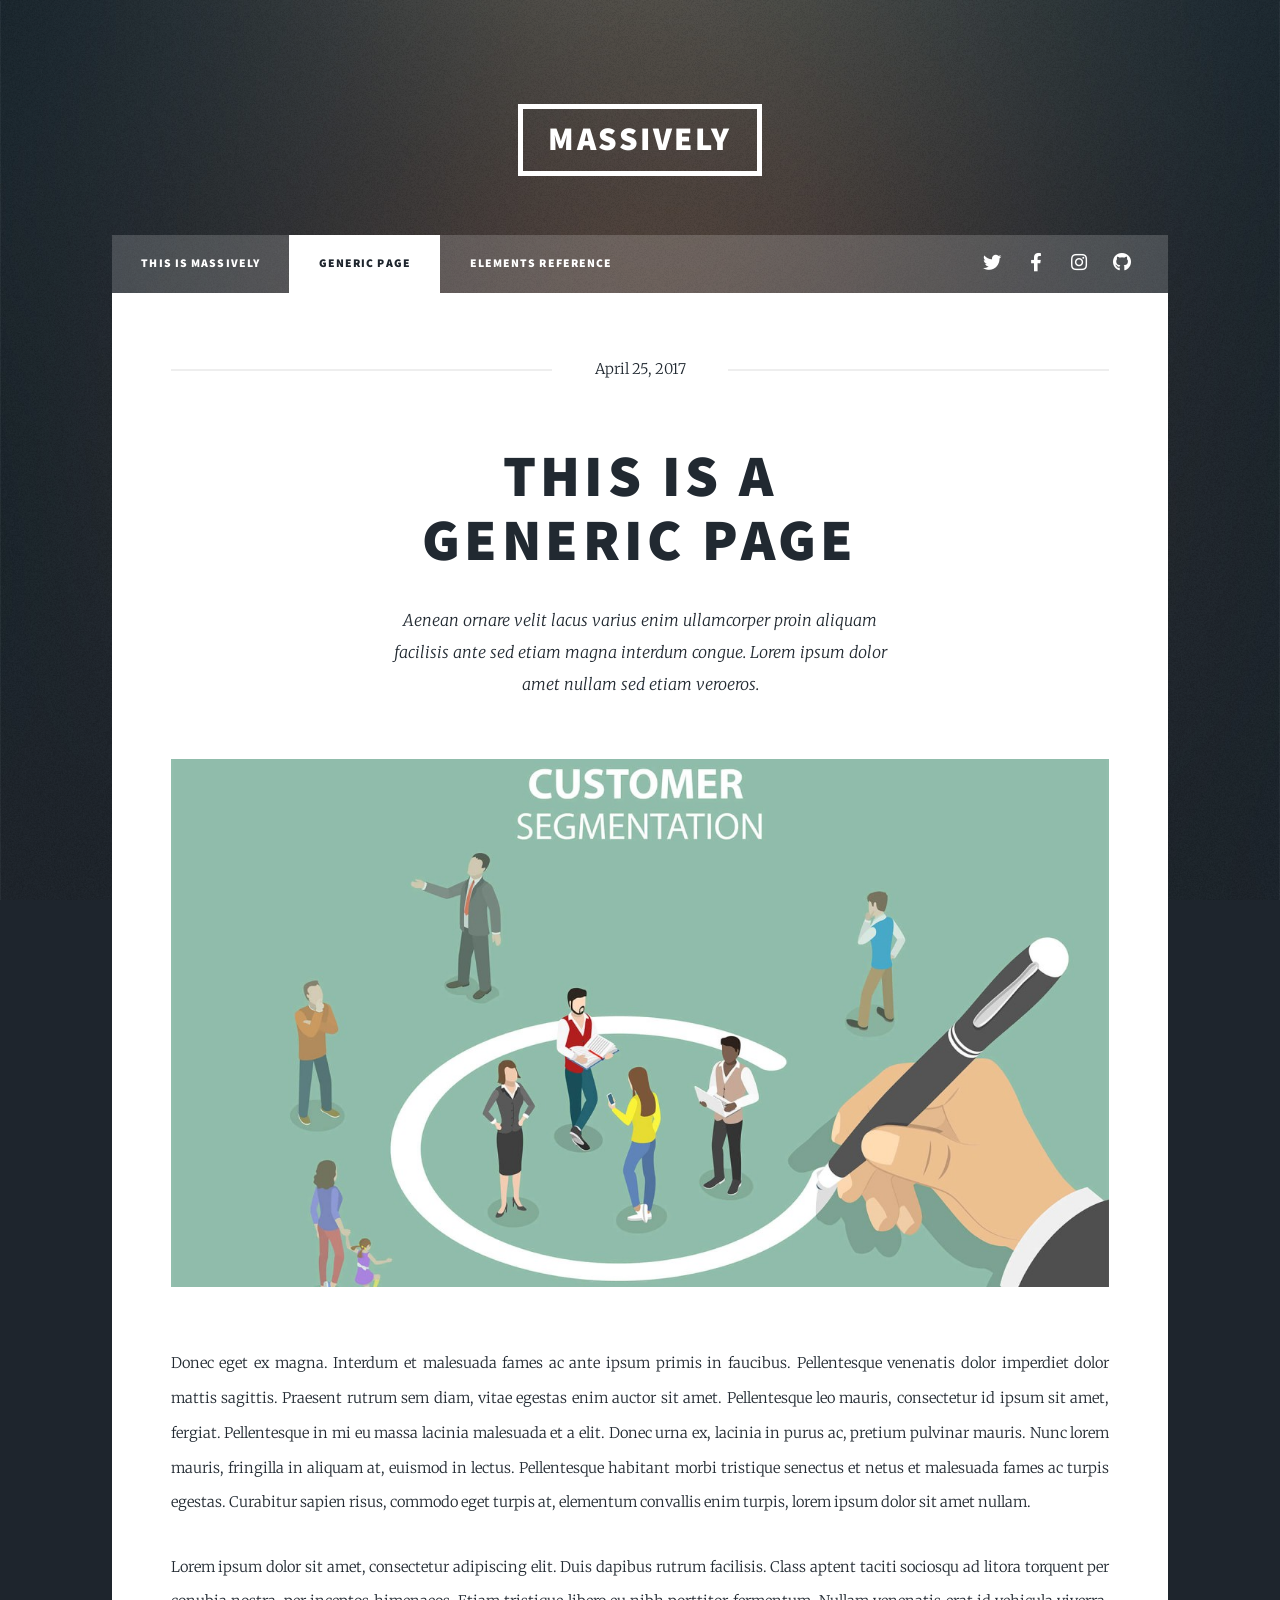
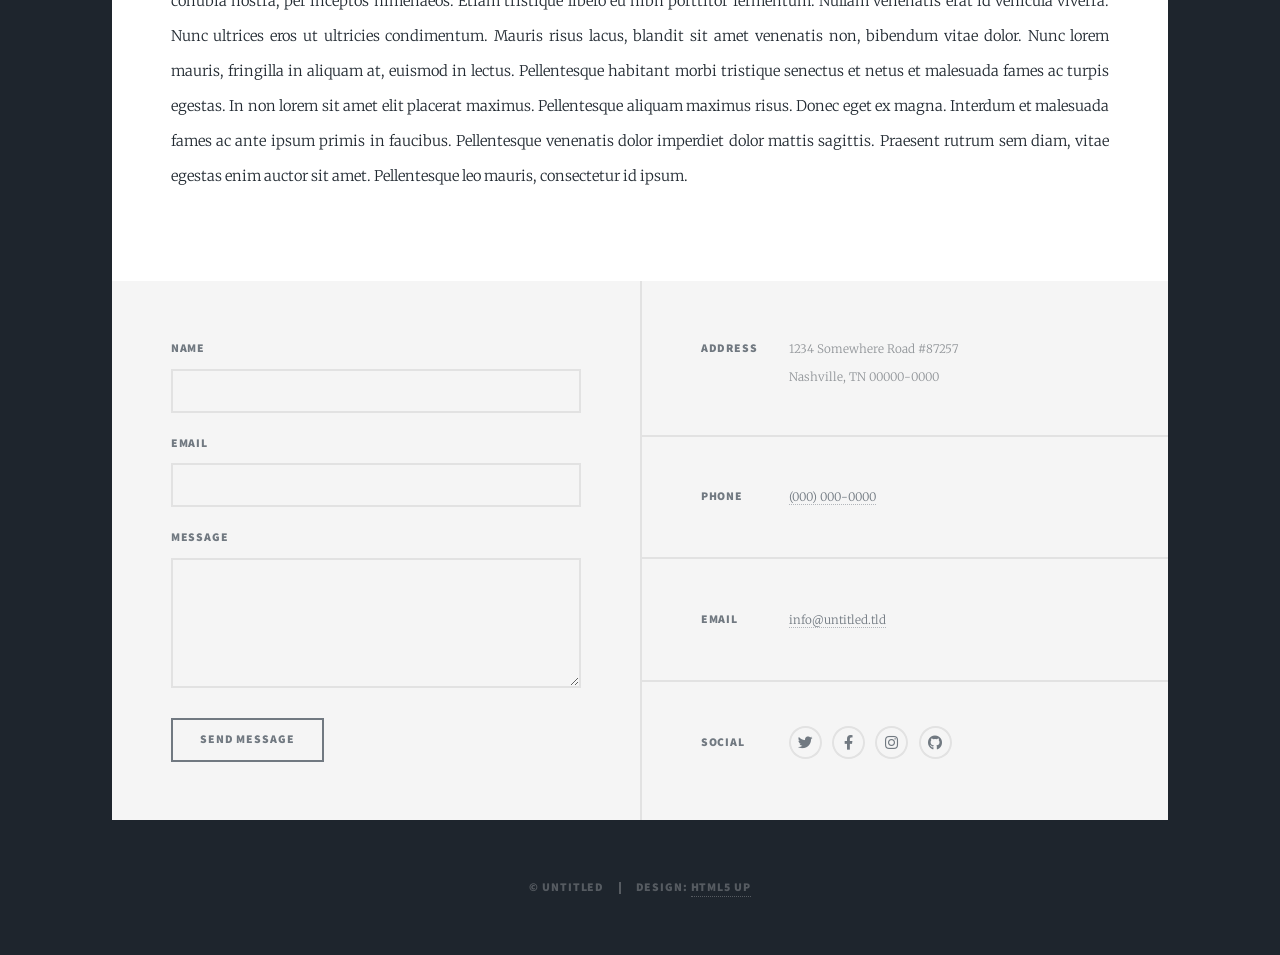
<file: generic.html>
<!DOCTYPE HTML>
<!--
	Massively by HTML5 UP
	html5up.net | @ajlkn
	Free for personal and commercial use under the CCA 3.0 license (html5up.net/license)
-->
<html>
	<head>
		<title>Generic Page - Massively by HTML5 UP</title>
		<meta charset="utf-8" />
		<meta name="viewport" content="width=device-width, initial-scale=1, user-scalable=no" />
		<link rel="stylesheet" href="assets/css/main.css" />
		<noscript><link rel="stylesheet" href="assets/css/noscript.css" /></noscript>
	</head>
	<body class="is-preload">

		<!-- Wrapper -->
			<div id="wrapper">

				<!-- Header -->
					<header id="header">
						<a href="index.html" class="logo">Massively</a>
					</header>

				<!-- Nav -->
					<nav id="nav">
						<ul class="links">
							<li><a href="index.html">This is Massively</a></li>
							<li class="active"><a href="generic.html">Generic Page</a></li>
							<li><a href="elements.html">Elements Reference</a></li>
						</ul>
						<ul class="icons">
							<li><a href="#" class="icon brands fa-twitter"><span class="label">Twitter</span></a></li>
							<li><a href="#" class="icon brands fa-facebook-f"><span class="label">Facebook</span></a></li>
							<li><a href="#" class="icon brands fa-instagram"><span class="label">Instagram</span></a></li>
							<li><a href="#" class="icon brands fa-github"><span class="label">GitHub</span></a></li>
						</ul>
					</nav>

				<!-- Main -->
					<div id="main">

						<!-- Post -->
							<section class="post">
								<header class="major">
									<span class="date">April 25, 2017</span>
									<h1>This is a<br />
									Generic Page</h1>
									<p>Aenean ornare velit lacus varius enim ullamcorper proin aliquam<br />
									facilisis ante sed etiam magna interdum congue. Lorem ipsum dolor<br />
									amet nullam sed etiam veroeros.</p>
								</header>
								<div class="image main"><img src="images/pic01.jpg" alt="" /></div>
								<p>Donec eget ex magna. Interdum et malesuada fames ac ante ipsum primis in faucibus. Pellentesque venenatis dolor imperdiet dolor mattis sagittis. Praesent rutrum sem diam, vitae egestas enim auctor sit amet. Pellentesque leo mauris, consectetur id ipsum sit amet, fergiat. Pellentesque in mi eu massa lacinia malesuada et a elit. Donec urna ex, lacinia in purus ac, pretium pulvinar mauris. Nunc lorem mauris, fringilla in aliquam at, euismod in lectus. Pellentesque habitant morbi tristique senectus et netus et malesuada fames ac turpis egestas. Curabitur sapien risus, commodo eget turpis at, elementum convallis enim turpis, lorem ipsum dolor sit amet nullam.</p>
								<p>Lorem ipsum dolor sit amet, consectetur adipiscing elit. Duis dapibus rutrum facilisis. Class aptent taciti sociosqu ad litora torquent per conubia nostra, per inceptos himenaeos. Etiam tristique libero eu nibh porttitor fermentum. Nullam venenatis erat id vehicula viverra. Nunc ultrices eros ut ultricies condimentum. Mauris risus lacus, blandit sit amet venenatis non, bibendum vitae dolor. Nunc lorem mauris, fringilla in aliquam at, euismod in lectus. Pellentesque habitant morbi tristique senectus et netus et malesuada fames ac turpis egestas. In non lorem sit amet elit placerat maximus. Pellentesque aliquam maximus risus. Donec eget ex magna. Interdum et malesuada fames ac ante ipsum primis in faucibus. Pellentesque venenatis dolor imperdiet dolor mattis sagittis. Praesent rutrum sem diam, vitae egestas enim auctor sit amet. Pellentesque leo mauris, consectetur id ipsum.</p>
							</section>

					</div>

				<!-- Footer -->
					<footer id="footer">
						<section>
							<form method="post" action="#">
								<div class="fields">
									<div class="field">
										<label for="name">Name</label>
										<input type="text" name="name" id="name" />
									</div>
									<div class="field">
										<label for="email">Email</label>
										<input type="text" name="email" id="email" />
									</div>
									<div class="field">
										<label for="message">Message</label>
										<textarea name="message" id="message" rows="3"></textarea>
									</div>
								</div>
								<ul class="actions">
									<li><input type="submit" value="Send Message" /></li>
								</ul>
							</form>
						</section>
						<section class="split contact">
							<section class="alt">
								<h3>Address</h3>
								<p>1234 Somewhere Road #87257<br />
								Nashville, TN 00000-0000</p>
							</section>
							<section>
								<h3>Phone</h3>
								<p><a href="#">(000) 000-0000</a></p>
							</section>
							<section>
								<h3>Email</h3>
								<p><a href="#">info@untitled.tld</a></p>
							</section>
							<section>
								<h3>Social</h3>
								<ul class="icons alt">
									<li><a href="#" class="icon brands alt fa-twitter"><span class="label">Twitter</span></a></li>
									<li><a href="#" class="icon brands alt fa-facebook-f"><span class="label">Facebook</span></a></li>
									<li><a href="#" class="icon brands alt fa-instagram"><span class="label">Instagram</span></a></li>
									<li><a href="#" class="icon brands alt fa-github"><span class="label">GitHub</span></a></li>
								</ul>
							</section>
						</section>
					</footer>

				<!-- Copyright -->
					<div id="copyright">
						<ul><li>&copy; Untitled</li><li>Design: <a href="https://html5up.net">HTML5 UP</a></li></ul>
					</div>

			</div>

		<!-- Scripts -->
			<script src="assets/js/jquery.min.js"></script>
			<script src="assets/js/jquery.scrollex.min.js"></script>
			<script src="assets/js/jquery.scrolly.min.js"></script>
			<script src="assets/js/browser.min.js"></script>
			<script src="assets/js/breakpoints.min.js"></script>
			<script src="assets/js/util.js"></script>
			<script src="assets/js/main.js"></script>

	</body>
</html>
</file>
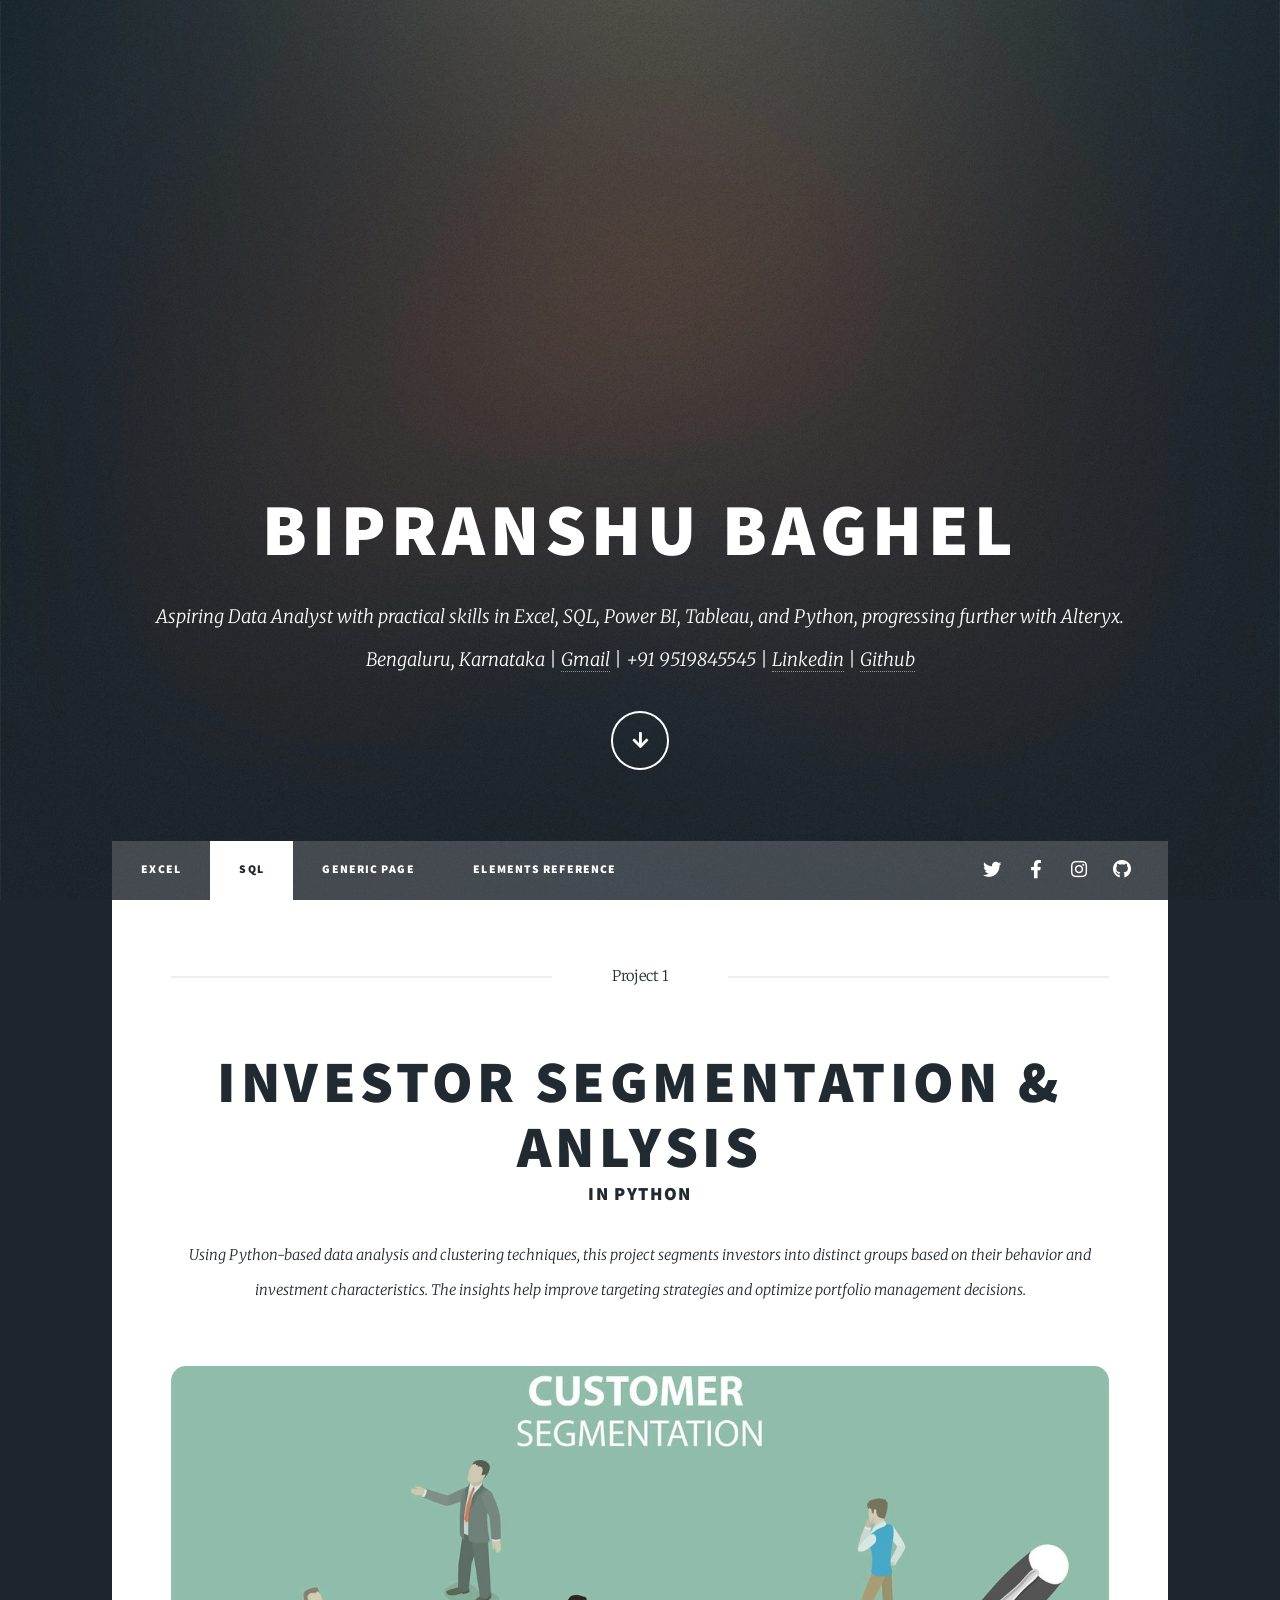
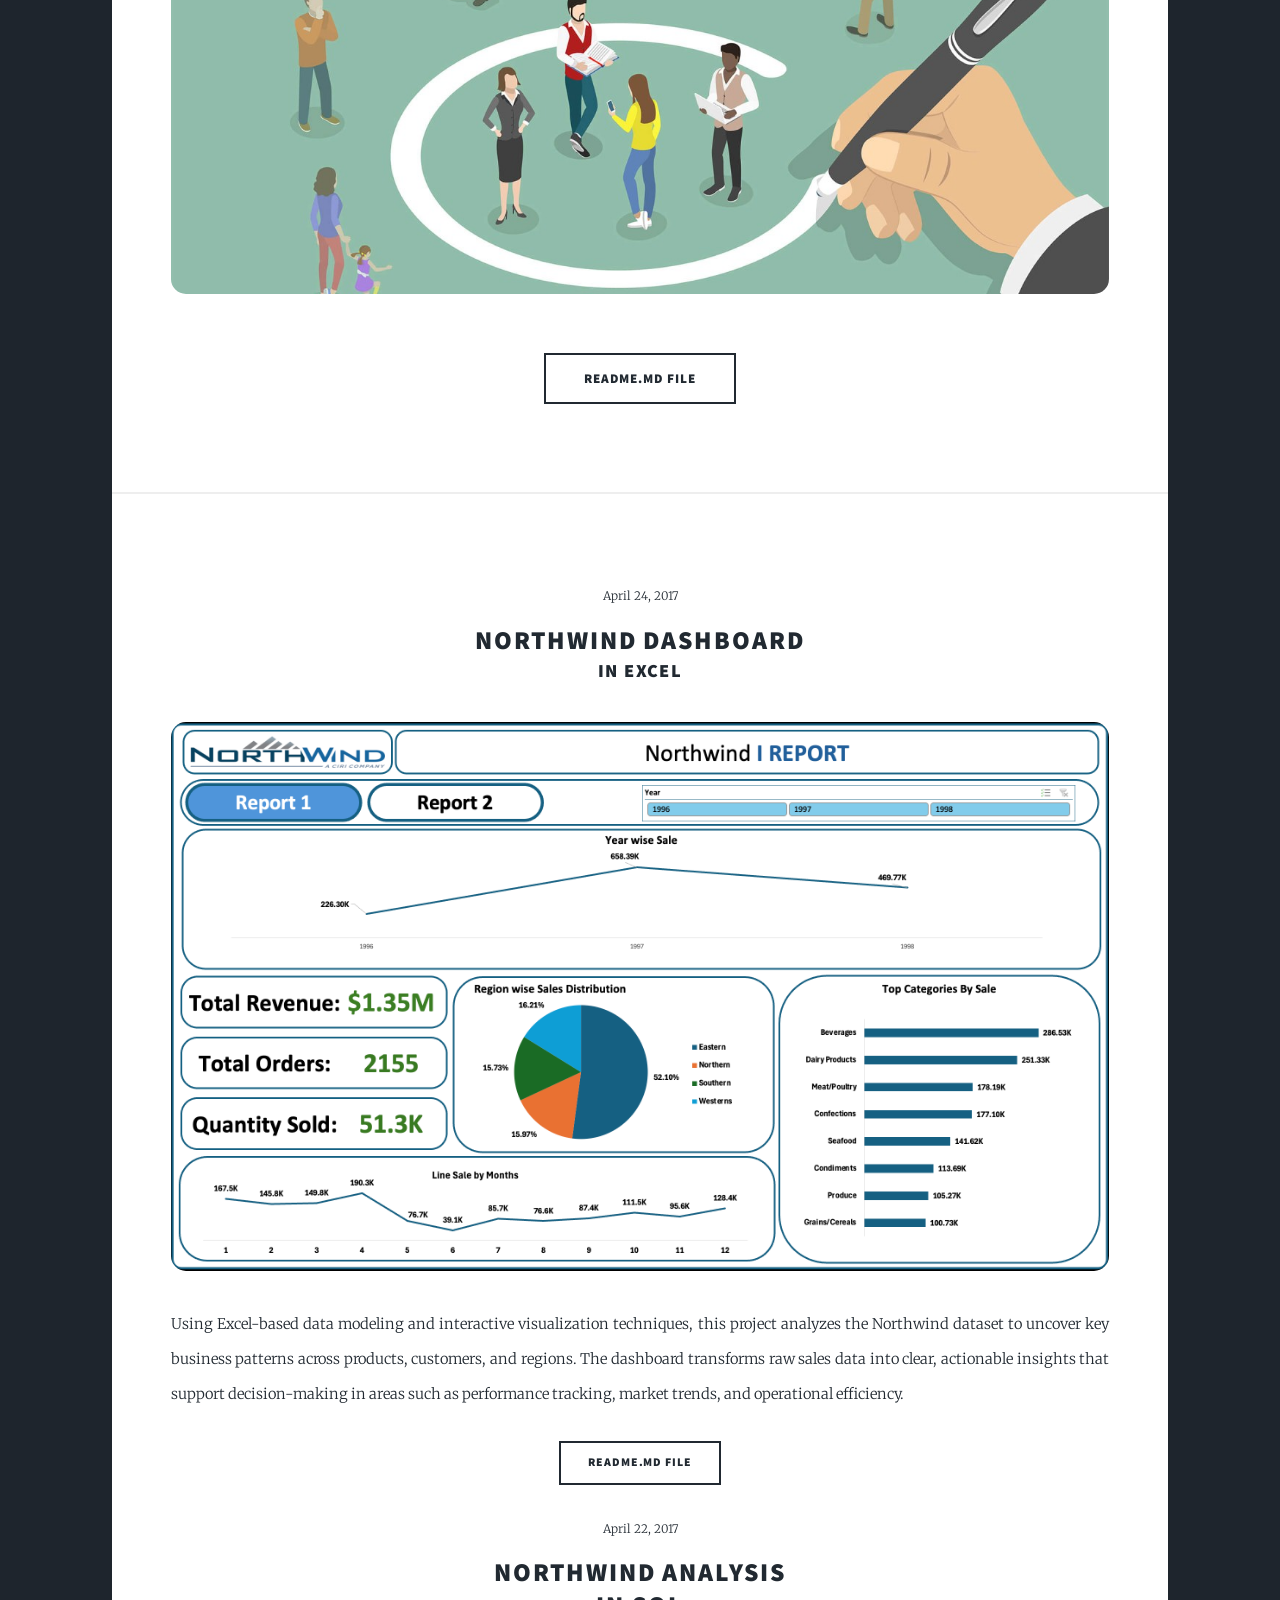
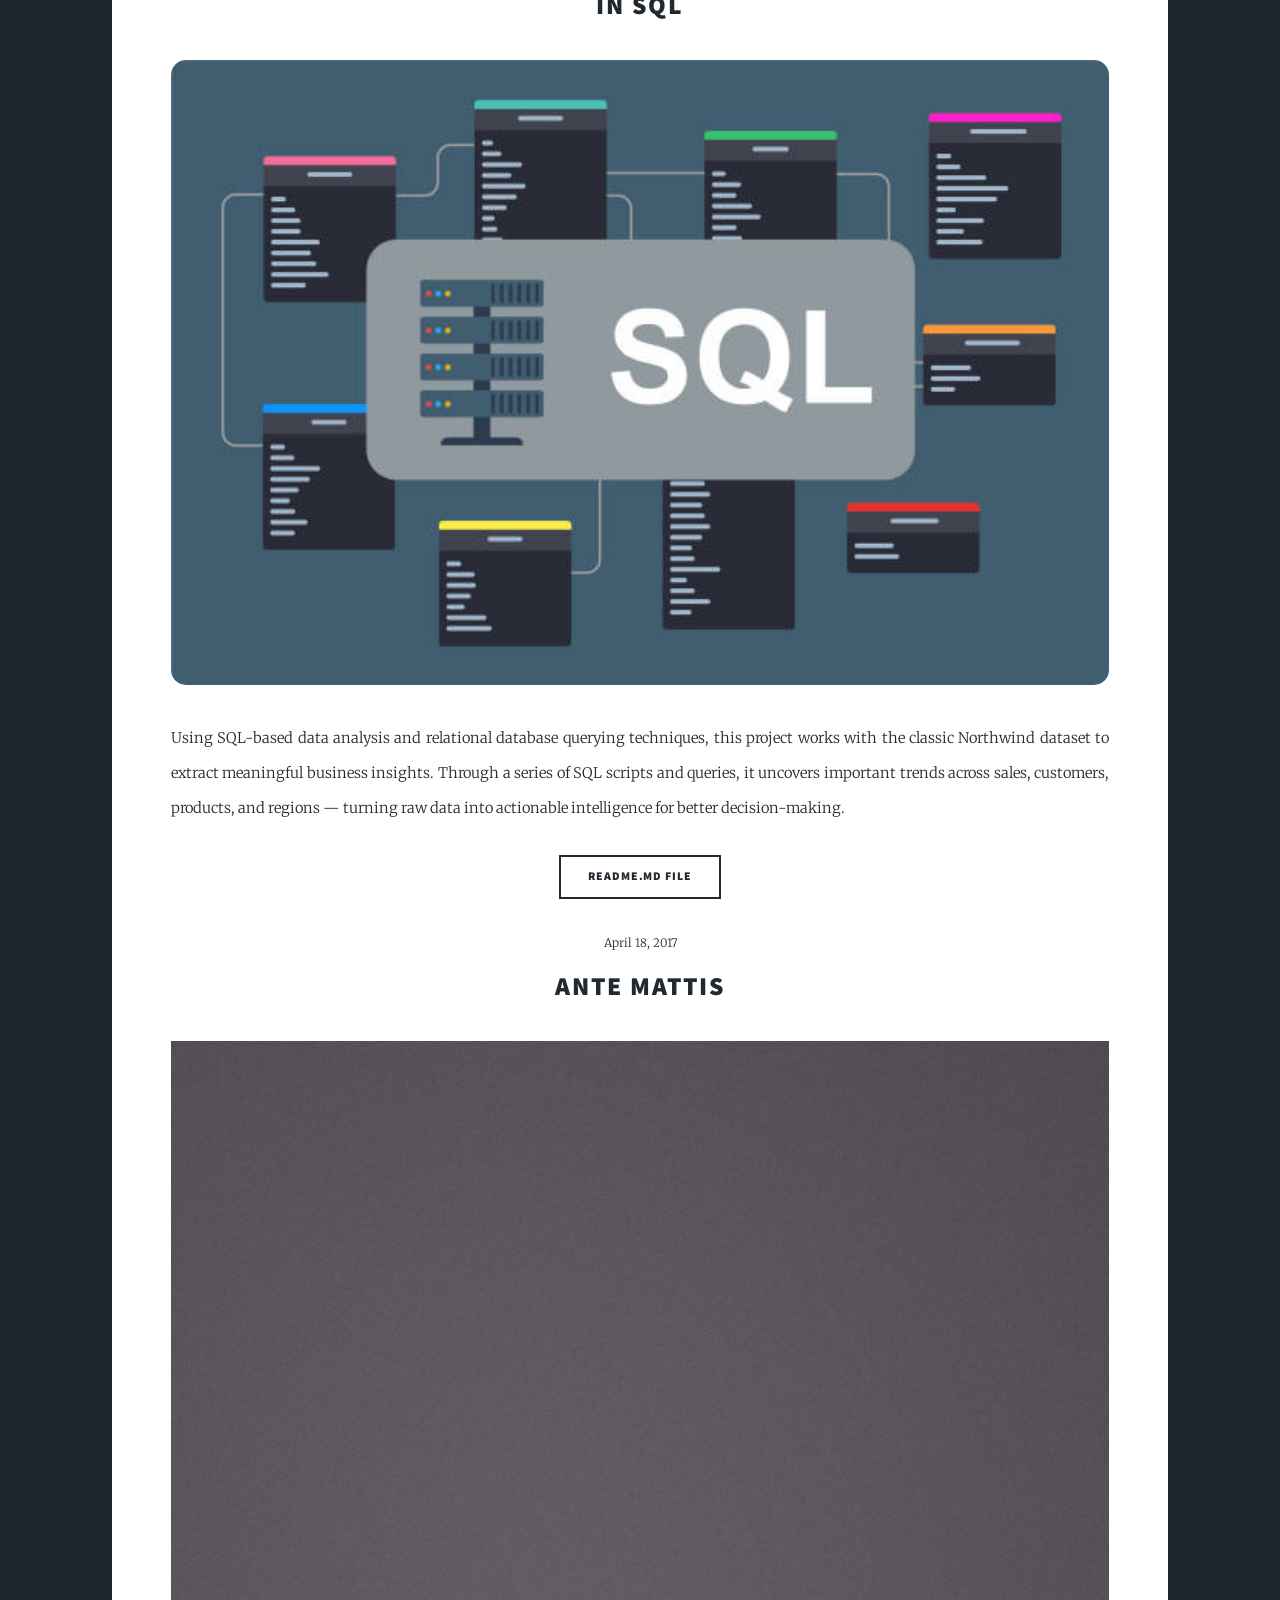
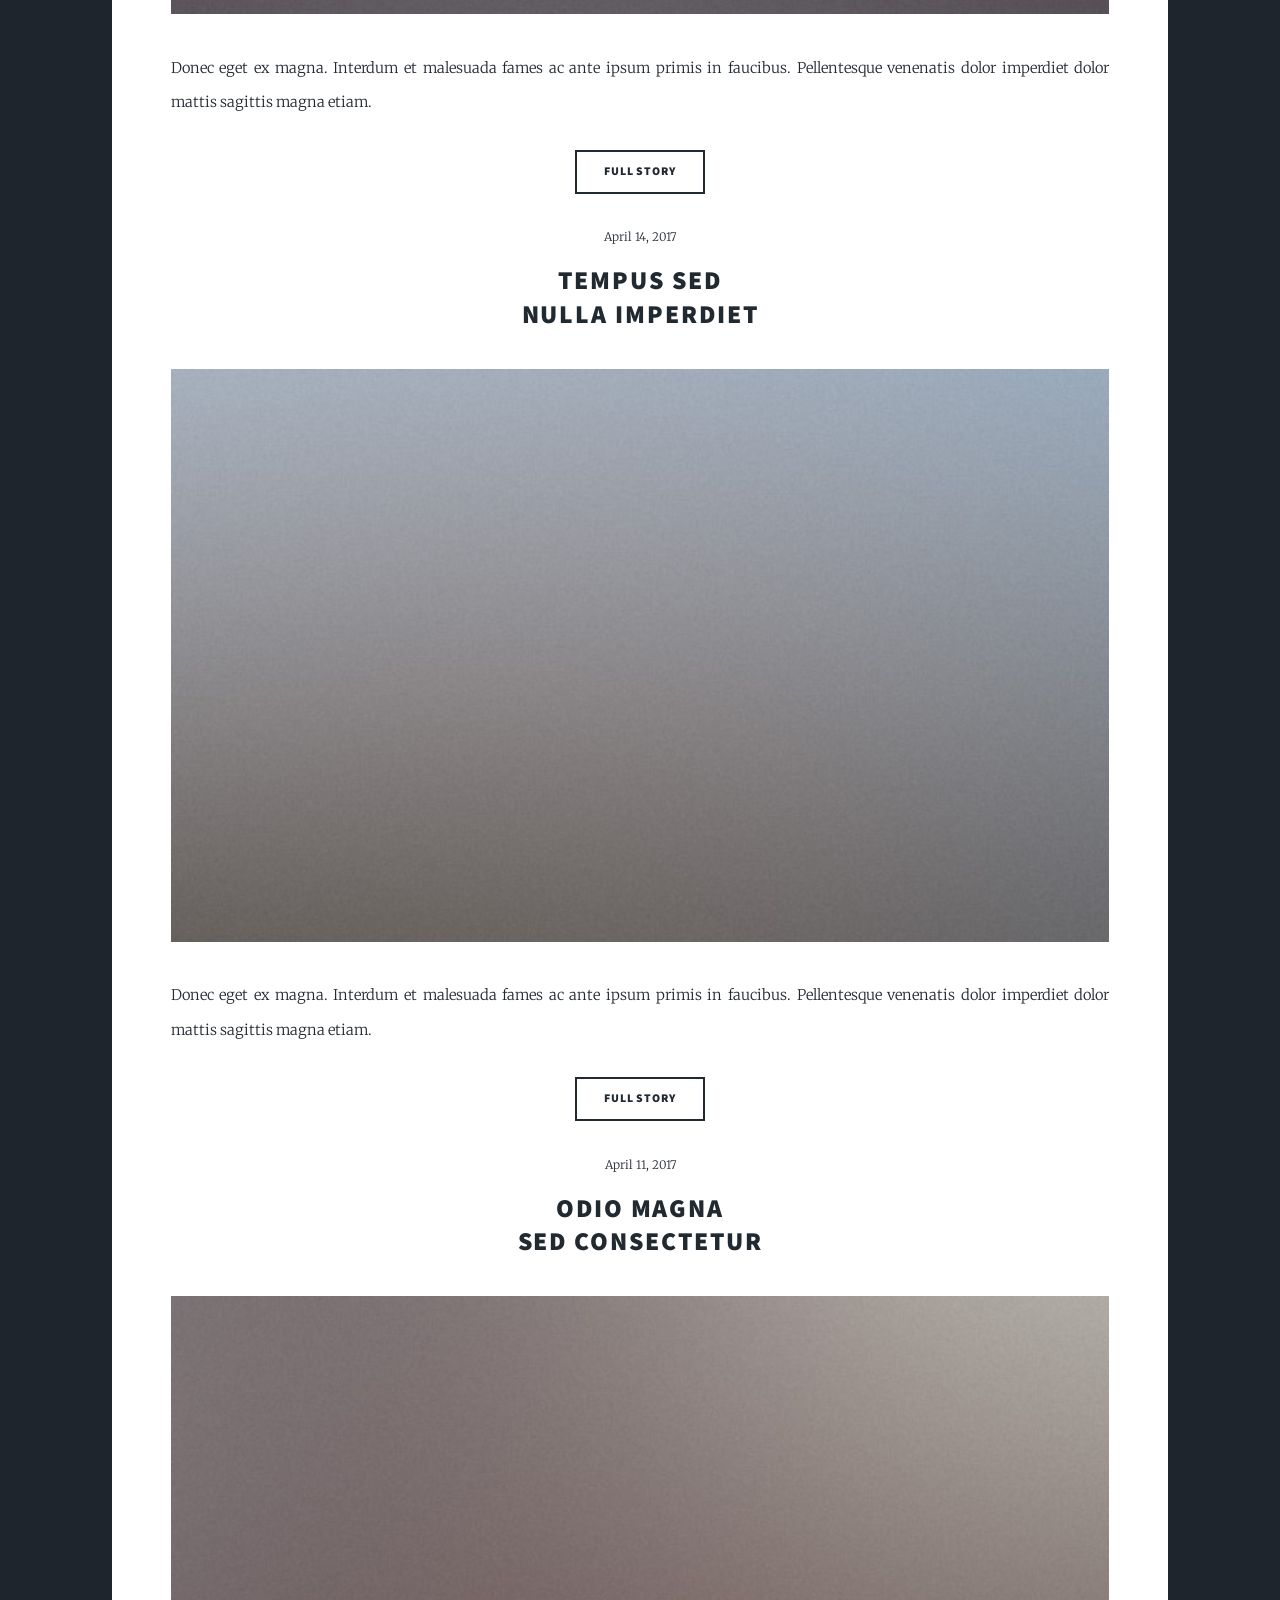
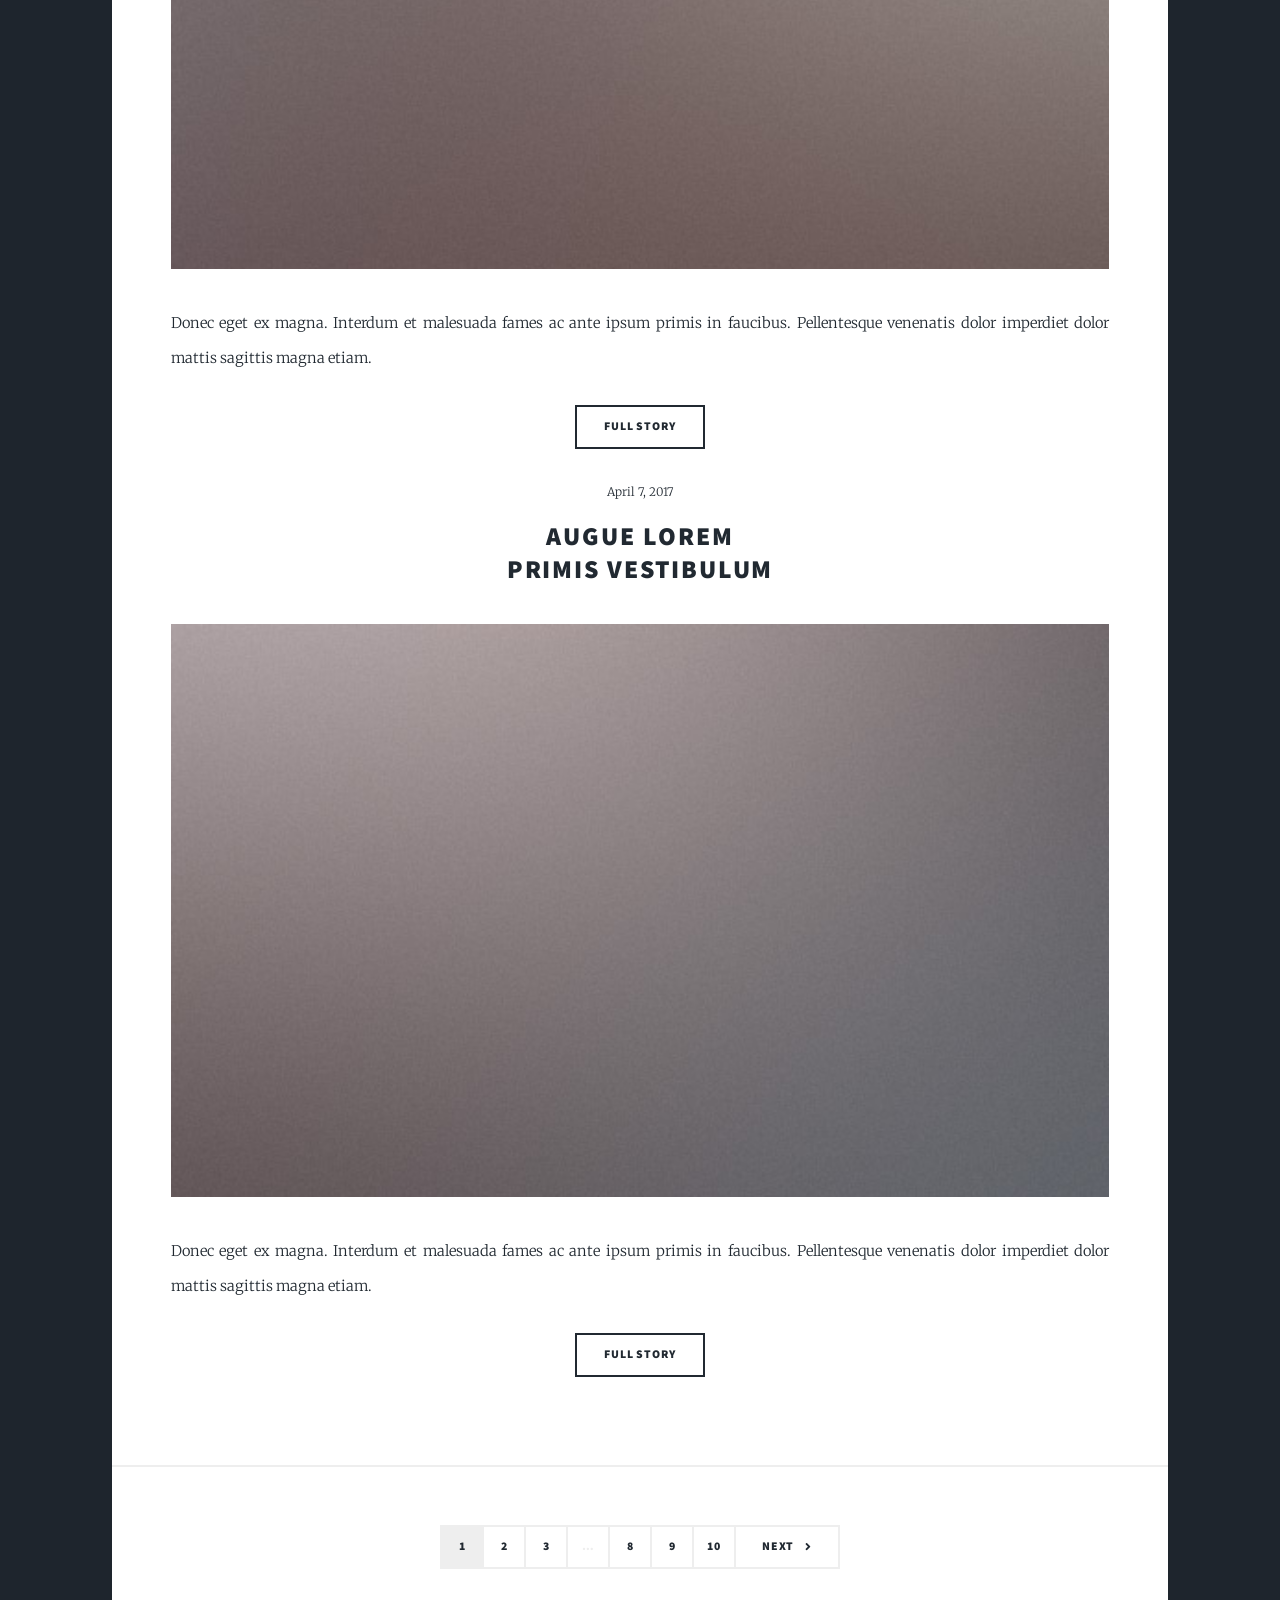
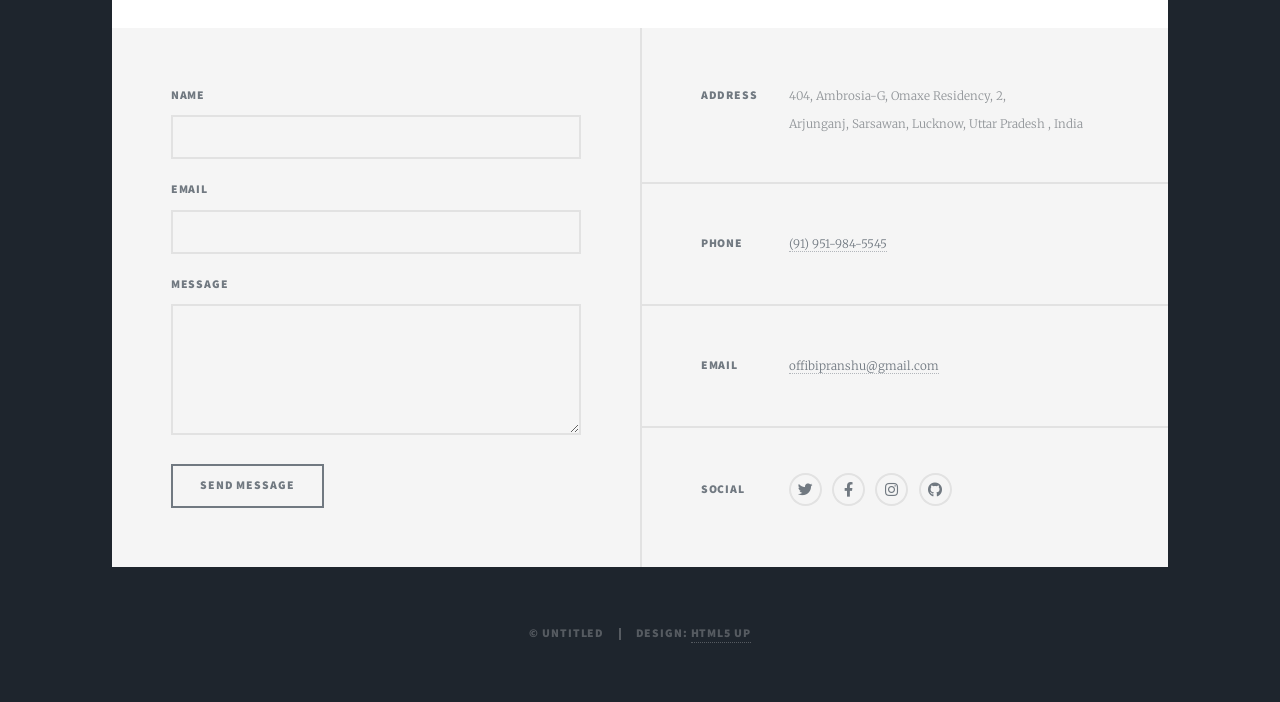
<file: sqlProject.html>
<!DOCTYPE HTML>
<!--
	Massively by HTML5 UP
	html5up.net | @ajlkn
	Free for personal and commercial use under the CCA 3.0 license (html5up.net/license)
-->
<html>
	<head>
		<title>Massively by HTML5 UP</title>
		<meta charset="utf-8" />
		<meta name="viewport" content="width=device-width, initial-scale=1, user-scalable=no" />
		<link rel="stylesheet" href="assets/css/main.css" />
		<noscript><link rel="stylesheet" href="assets/css/noscript.css" /></noscript>
	</head>
	<body class="is-preload">

		<!-- Wrapper -->
			<div id="wrapper" class="fade-in">

				<!-- Intro -->
					<div id="intro">
						<h1>Bipranshu Baghel<br />
						</h1>
						<p>Aspiring Data Analyst with practical skills in Excel, SQL, Power BI, Tableau, and Python, progressing further with Alteryx.</a><br />

						Bengaluru, Karnataka | <a href="mailto:bipranshu@gmail.com">Gmail</a> | 
						+91 9519845545 | 
						<a href="https://www.linkedin.com/in/bipranshubaghel/">Linkedin</a> |
						<a href="https://github.com/RookieCoder12?tab=repositories">Github</a>
					</p>
						
						<ul class="actions">
							<li><a href="#header" class="button icon solid solo fa-arrow-down scrolly">Continue</a></li>
						</ul>
					</div>

				<!-- Header -->
					<header id="header">
						<a href="index.html" class="logo">Portfolio</a>
					</header>

				<!-- Nav -->
					<nav id="nav">
						<ul class="links">
							<li><a href="index.html">Excel</a></li>
							<li class="active"><a href="sqlProject.html">sql</a></li>
							<li><a href="generic.html">Generic Page</a></li>
							<li><a href="elements.html">Elements Reference</a></li>
						</ul>
						<ul class="icons">
							<li><a href="#" class="icon brands fa-twitter"><span class="label">Twitter</span></a></li>
							<li><a href="#" class="icon brands fa-facebook-f"><span class="label">Facebook</span></a></li>
							<li><a href="#" class="icon brands fa-instagram"><span class="label">Instagram</span></a></li>
							<li><a href="#" class="icon brands fa-github"><span class="label">GitHub</span></a></li>
						</ul>
					</nav>

				<!-- Main -->
					<div id="main">

						<!-- Featured Post -->
							<article class="post featured">
								<header class="major">
									<span class="date">Project 1</span>
									<h2><a href="https://github.com/RookieCoder12/Investor-Segmenting-Data-Analysis/blob/main/pythonAnalysis.ipynb">Investor segmentation & anlysis<br />
									<h3>in python</h3></a></h2>
									<p>Using Python-based data analysis and clustering techniques, this project segments investors into distinct groups based on their behavior and investment characteristics. The insights help improve targeting strategies and optimize portfolio management decisions.</p>
								</header>
								<a href="#" class="image main"><img src="images/pic01.jpg" alt="" style="border-radius: 15px;"/></a>
								<ul class="actions special">
									<li><a href="https://github.com/RookieCoder12/Investor-Segmenting-Data-Analysis/blob/main/README.md" class="button large">README.md File</a></li>
								</ul>
							</article>

						<!-- Posts -->
							<section class="post featured">
								<article>
									<header>
										<span class="date">April 24, 2017</span>
										<h2><a href="#">northwind dashboard<br />
										<h3>in excel</h3></a></h2>
									</header>
									<a href="#" class="image fit"><img src="images/pic02.jpg" alt="" style="border-radius: 15px;"/></a>
									<p>Using Excel-based data modeling and interactive visualization techniques, this project analyzes the Northwind dataset to uncover key business patterns across products, customers, and regions. The dashboard transforms raw sales data into clear, actionable insights that support decision-making in areas such as performance tracking, market trends, and operational efficiency.</p>
									<ul class="actions special">
										<li><a href="https://github.com/RookieCoder12/northwind_excel_dashboard/blob/main/README.md" class="button">README.md File</a></li>
									</ul>
								</article>
								<article>
									<header>
										<span class="date">April 22, 2017</span>
										<h2><a href="#">Northwind analysis<br />
										in SQL</a></h2>
									</header>
									<a href="#" class="image fit"><img src="images/pic03.jpg" alt="" style="border-radius: 15px;"/></a>
									<p>Using SQL-based data analysis and relational database querying techniques, this project works with the classic Northwind dataset to extract meaningful business insights. Through a series of SQL scripts and queries, it uncovers important trends across sales, customers, products, and regions — turning raw data into actionable intelligence for better decision-making.</p>
									<ul class="actions special">
										<li><a href="https://github.com/RookieCoder12/Northwind-SQL-Analysis/blob/master/README.md" class="button">readme.md file</a></li>
									</ul>
								</article>
								<article>
									<header>
										<span class="date">April 18, 2017</span>
										<h2><a href="#">Ante mattis<br />
										<h3></h3></a></h2>
									</header>
									<a href="#" class="image fit"><img src="images/pic04.jpg" alt="" /></a>
									<p>Donec eget ex magna. Interdum et malesuada fames ac ante ipsum primis in faucibus. Pellentesque venenatis dolor imperdiet dolor mattis sagittis magna etiam.</p>
									<ul class="actions special">
										<li><a href="#" class="button">Full Story</a></li>
									</ul>
								</article>
								<article>
									<header>
										<span class="date">April 14, 2017</span>
										<h2><a href="#">Tempus sed<br />
										nulla imperdiet</a></h2>
									</header>
									<a href="#" class="image fit"><img src="images/pic05.jpg" alt="" /></a>
									<p>Donec eget ex magna. Interdum et malesuada fames ac ante ipsum primis in faucibus. Pellentesque venenatis dolor imperdiet dolor mattis sagittis magna etiam.</p>
									<ul class="actions special">
										<li><a href="#" class="button">Full Story</a></li>
									</ul>
								</article>
								<article>
									<header>
										<span class="date">April 11, 2017</span>
										<h2><a href="#">Odio magna<br />
										sed consectetur</a></h2>
									</header>
									<a href="#" class="image fit"><img src="images/pic06.jpg" alt="" /></a>
									<p>Donec eget ex magna. Interdum et malesuada fames ac ante ipsum primis in faucibus. Pellentesque venenatis dolor imperdiet dolor mattis sagittis magna etiam.</p>
									<ul class="actions special">
										<li><a href="#" class="button">Full Story</a></li>
									</ul>
								</article>
								<article>
									<header>
										<span class="date">April 7, 2017</span>
										<h2><a href="#">Augue lorem<br />
										primis vestibulum</a></h2>
									</header>
									<a href="#" class="image fit"><img src="images/pic07.jpg" alt="" /></a>
									<p>Donec eget ex magna. Interdum et malesuada fames ac ante ipsum primis in faucibus. Pellentesque venenatis dolor imperdiet dolor mattis sagittis magna etiam.</p>
									<ul class="actions special">
										<li><a href="#" class="button">Full Story</a></li>
									</ul>
								</article>
							</section>

						<!-- Footer -->
							<footer>
								<div class="pagination">
									<!--<a href="#" class="previous">Prev</a>-->
									<a href="#" class="page active">1</a>
									<a href="#" class="page">2</a>
									<a href="#" class="page">3</a>
									<span class="extra">&hellip;</span>
									<a href="#" class="page">8</a>
									<a href="#" class="page">9</a>
									<a href="#" class="page">10</a>
									<a href="#" class="next">Next</a>
								</div>
							</footer>

					</div>

				<!-- Footer -->
					<footer id="footer">
						<section>
							<form method="post" action="#">
								<div class="fields">
									<div class="field">
										<label for="name">Name</label>
										<input type="text" name="name" id="name" />
									</div>
									<div class="field">
										<label for="email">Email</label>
										<input type="text" name="email" id="email" />
									</div>
									<div class="field">
										<label for="message">Message</label>
										<textarea name="message" id="message" rows="3"></textarea>
									</div>
								</div>
								<ul class="actions">
									<li><input type="submit" value="Send Message" /></li>
								</ul>
							</form>
						</section>
						<section class="split contact">
							<section class="alt">
								<h3>Address</h3>
								<p>404, Ambrosia-G, Omaxe Residency, 2,<br> Arjunganj,
										Sarsawan,
										Lucknow, Uttar Pradesh
										, India</p>
							</section>
							<section>
								<h3>Phone</h3>
								<p><a href="#">(91) 951-984-5545</a></p>
							</section>
							<section>
								<h3>Email</h3>
								<p><a href="mailto:offibipranshu@gmail.com">offibipranshu@gmail.com</a></p>
							</section>
							<section>
								<h3>Social</h3>
								<ul class="icons alt">
									<li><a href="#" class="icon brands alt fa-twitter"><span class="label">Twitter</span></a></li>
									<li><a href="#" class="icon brands alt fa-facebook-f"><span class="label">Facebook</span></a></li>
									<li><a href="#" class="icon brands alt fa-instagram"><span class="label">Instagram</span></a></li>
									<li><a href="#" class="icon brands alt fa-github"><span class="label">GitHub</span></a></li>
								</ul>
							</section>
						</section>
					</footer>

				<!-- Copyright -->
					<div id="copyright">
						<ul><li>&copy; Untitled</li><li>Design: <a href="https://html5up.net">HTML5 UP</a></li></ul>
					</div>

			</div>

		<!-- Scripts -->
			<script src="assets/js/jquery.min.js"></script>
			<script src="assets/js/jquery.scrollex.min.js"></script>
			<script src="assets/js/jquery.scrolly.min.js"></script>
			<script src="assets/js/browser.min.js"></script>
			<script src="assets/js/breakpoints.min.js"></script>
			<script src="assets/js/util.js"></script>
			<script src="assets/js/main.js"></script>

	</body>
</html>
</file>
<file: assets/css/main.css>
@import url(fontawesome-all.min.css);
@import url("https://fonts.googleapis.com/css?family=Merriweather:300,700,300italic,700italic|Source+Sans+Pro:900");

/*
	Massively by HTML5 UP
	html5up.net | @ajlkn
	Free for personal and commercial use under the CCA 3.0 license (html5up.net/license)
*/

html, body, div, span, applet, object,
iframe, h1, h2, h3, h4, h5, h6, p, blockquote,
pre, a, abbr, acronym, address, big, cite,
code, del, dfn, em, img, ins, kbd, q, s, samp,
small, strike, strong, sub, sup, tt, var, b,
u, i, center, dl, dt, dd, ol, ul, li, fieldset,
form, label, legend, table, caption, tbody,
tfoot, thead, tr, th, td, article, aside,
canvas, details, embed, figure, figcaption,
footer, header, hgroup, menu, nav, output, ruby,
section, summary, time, mark, audio, video {
	margin: 0;
	padding: 0;
	border: 0;
	font-size: 100%;
	font: inherit;
	vertical-align: baseline;}

article, aside, details, figcaption, figure,
footer, header, hgroup, menu, nav, section {
	display: block;}

body {
	line-height: 1;
}

ol, ul {
	list-style: none;
}

blockquote, q {
	quotes: none;
}

	blockquote:before, blockquote:after, q:before, q:after {
		content: '';
		content: none;
	}

table {
	border-collapse: collapse;
	border-spacing: 0;
}

body {
	-webkit-text-size-adjust: none;
}

mark {
	background-color: transparent;
	color: inherit;
}

input::-moz-focus-inner {
	border: 0;
	padding: 0;
}

input, select, textarea {
	-moz-appearance: none;
	-webkit-appearance: none;
	-ms-appearance: none;
	appearance: none;
}

/* Basic */

	@-ms-viewport {
		width: device-width;
	}

	body {
		-ms-overflow-style: scrollbar;
	}

	@media screen and (max-width: 480px) {

		html, body {
			min-width: 320px;
		}

	}

	html {
		box-sizing: border-box;
	}

	*, *:before, *:after {
		box-sizing: inherit;
	}

	body {
		background-color: #1e252d;
	}

		body.is-preload *, body.is-preload *:before, body.is-preload *:after {
			-moz-animation: none !important;
			-webkit-animation: none !important;
			-ms-animation: none !important;
			animation: none !important;
			-moz-transition: none !important;
			-webkit-transition: none !important;
			-ms-transition: none !important;
			transition: none !important;
		}

/* Type */

	html {
		font-size: 16pt;
	}

		@media screen and (max-width: 1680px) {

			html {
				font-size: 12pt;
			}

		}

		@media screen and (max-width: 1280px) {

			html {
				font-size: 11pt;
			}

		}

		@media screen and (max-width: 360px) {

			html {
				font-size: 10pt;
			}

		}

	body {
		color: #212931;
	}

	body, input, select, textarea {
		font-family: "Merriweather", Georgia, serif;
		font-weight: 300;
		font-size: 1rem;
		line-height: 2.375;
	}

	a {
		-moz-transition: color 0.2s ease-in-out, background-color 0.2s ease-in-out, border-color 0.2s ease-in-out, box-shadow 0.2s ease-in-out;
		-webkit-transition: color 0.2s ease-in-out, background-color 0.2s ease-in-out, border-color 0.2s ease-in-out, box-shadow 0.2s ease-in-out;
		-ms-transition: color 0.2s ease-in-out, background-color 0.2s ease-in-out, border-color 0.2s ease-in-out, box-shadow 0.2s ease-in-out;
		transition: color 0.2s ease-in-out, background-color 0.2s ease-in-out, border-color 0.2s ease-in-out, box-shadow 0.2s ease-in-out;
		border-bottom: dotted 1px;
		text-decoration: none;
	}

		a:hover {
			border-bottom-color: transparent;
		}

	strong, b {
		font-weight: 600;
	}

	em, i {
		font-style: italic;
	}

	p {
		text-align: justify;
		margin: 0 0 2rem 0;
	}

	h1, h2, h3, h4, h5, h6 {
		font-family: "Source Sans Pro", Helvetica, sans-serif;
		font-weight: 900;
		line-height: 1.5;
		letter-spacing: 0.075em;
		text-transform: uppercase;
		margin: 0 0 1rem 0;
	}

		h1 a, h2 a, h3 a, h4 a, h5 a, h6 a {
			border-bottom: 0;
			color: inherit;
			text-decoration: none;
		}

	h1 {
		font-size: 4rem;
		line-height: 1.1;
		margin: 0 0 2rem 0;
	}

	h2 {
		font-size: 1.75rem;
		line-height: 1.3;
		margin: 0 0 1.5rem 0;
	}

	h3 {
		font-size: 1.25rem;
		margin: 0 0 1.5rem 0;
	}

	h4 {
		font-size: 1rem;
	}

	h5 {
		font-size: 0.9rem;
	}

	h6 {
		font-size: 0.8rem;
	}

	sub {
		font-size: 0.8rem;
		position: relative;
		top: 0.5rem;
	}

	sup {
		font-size: 0.8rem;
		position: relative;
		top: -0.5rem;
	}

	blockquote {
		border-left: solid 4px;
		font-style: italic;
		margin: 0 0 2rem 0;
		padding: 0.5rem 0 0.5rem 2rem;
	}

	code {
		border: solid 2px;
		font-family: "Courier New", monospace;
		font-size: 0.9rem;
		margin: 0 0.25rem;
		padding: 0.25rem 0.65rem;
	}

	pre {
		-webkit-overflow-scrolling: touch;
		font-family: "Courier New", monospace;
		font-size: 0.9rem;
		margin: 0 0 2rem 0;
	}

		pre code {
			display: block;
			line-height: 1.75;
			padding: 1rem 1.5rem;
			overflow-x: auto;
		}

	hr {
		border: 0;
		border-bottom: solid 2px;
		margin: 3rem 0;
	}

		hr.major {
			margin: 5rem 0;
		}

	.align-left {
		text-align: left;
	}

	.align-center {
		text-align: center;
	}

	.align-right {
		text-align: right;
	}

	input, select, textarea {
		color: #212931;
	}

	a {
		color: #212931;
		border-bottom-color: rgba(33, 41, 49, 0.5);
	}

		a:hover {
			border-bottom-color: transparent;
			color: #18bfef !important;
		}

	strong, b {
		color: #212931;
	}

	h1, h2, h3, h4, h5, h6 {
		color: #212931;
	}

	blockquote {
		border-left-color: #eeeeee;
	}

	code {
		background: rgba(220, 220, 220, 0.25);
		border-color: #eeeeee;
	}

	hr {
		border-bottom-color: #eeeeee;
	}

/* Row */

	.row {
		display: flex;
		flex-wrap: wrap;
		box-sizing: border-box;
		align-items: stretch;
	}

		.row > * {
			box-sizing: border-box;
		}

		.row.gtr-uniform > * > :last-child {
			margin-bottom: 0;
		}

		.row.aln-left {
			justify-content: flex-start;
		}

		.row.aln-center {
			justify-content: center;
		}

		.row.aln-right {
			justify-content: flex-end;
		}

		.row.aln-top {
			align-items: flex-start;
		}

		.row.aln-middle {
			align-items: center;
		}

		.row.aln-bottom {
			align-items: flex-end;
		}

		.row > .imp {
			order: -1;
		}

		.row > .col-1 {
			width: 8.33333%;
		}

		.row > .off-1 {
			margin-left: 8.33333%;
		}

		.row > .col-2 {
			width: 16.66667%;
		}

		.row > .off-2 {
			margin-left: 16.66667%;
		}

		.row > .col-3 {
			width: 25%;
		}

		.row > .off-3 {
			margin-left: 25%;
		}

		.row > .col-4 {
			width: 33.33333%;
		}

		.row > .off-4 {
			margin-left: 33.33333%;
		}

		.row > .col-5 {
			width: 41.66667%;
		}

		.row > .off-5 {
			margin-left: 41.66667%;
		}

		.row > .col-6 {
			width: 50%;
		}

		.row > .off-6 {
			margin-left: 50%;
		}

		.row > .col-7 {
			width: 58.33333%;
		}

		.row > .off-7 {
			margin-left: 58.33333%;
		}

		.row > .col-8 {
			width: 66.66667%;
		}

		.row > .off-8 {
			margin-left: 66.66667%;
		}

		.row > .col-9 {
			width: 75%;
		}

		.row > .off-9 {
			margin-left: 75%;
		}

		.row > .col-10 {
			width: 83.33333%;
		}

		.row > .off-10 {
			margin-left: 83.33333%;
		}

		.row > .col-11 {
			width: 91.66667%;
		}

		.row > .off-11 {
			margin-left: 91.66667%;
		}

		.row > .col-12 {
			width: 100%;
		}

		.row > .off-12 {
			margin-left: 100%;
		}

		.row.gtr-0 {
			margin-top: 0;
			margin-left: 0rem;
		}

			.row.gtr-0 > * {
				padding: 0 0 0 0rem;
			}

			.row.gtr-0.gtr-uniform {
				margin-top: 0rem;
			}

				.row.gtr-0.gtr-uniform > * {
					padding-top: 0rem;
				}

		.row.gtr-25 {
			margin-top: 0;
			margin-left: -0.375rem;
		}

			.row.gtr-25 > * {
				padding: 0 0 0 0.375rem;
			}

			.row.gtr-25.gtr-uniform {
				margin-top: -0.375rem;
			}

				.row.gtr-25.gtr-uniform > * {
					padding-top: 0.375rem;
				}

		.row.gtr-50 {
			margin-top: 0;
			margin-left: -0.75rem;
		}

			.row.gtr-50 > * {
				padding: 0 0 0 0.75rem;
			}

			.row.gtr-50.gtr-uniform {
				margin-top: -0.75rem;
			}

				.row.gtr-50.gtr-uniform > * {
					padding-top: 0.75rem;
				}

		.row {
			margin-top: 0;
			margin-left: -1.5rem;
		}

			.row > * {
				padding: 0 0 0 1.5rem;
			}

			.row.gtr-uniform {
				margin-top: -1.5rem;
			}

				.row.gtr-uniform > * {
					padding-top: 1.5rem;
				}

		.row.gtr-150 {
			margin-top: 0;
			margin-left: -2.25rem;
		}

			.row.gtr-150 > * {
				padding: 0 0 0 2.25rem;
			}

			.row.gtr-150.gtr-uniform {
				margin-top: -2.25rem;
			}

				.row.gtr-150.gtr-uniform > * {
					padding-top: 2.25rem;
				}

		.row.gtr-200 {
			margin-top: 0;
			margin-left: -3rem;
		}

			.row.gtr-200 > * {
				padding: 0 0 0 3rem;
			}

			.row.gtr-200.gtr-uniform {
				margin-top: -3rem;
			}

				.row.gtr-200.gtr-uniform > * {
					padding-top: 3rem;
				}

		@media screen and (max-width: 1680px) {

			.row {
				display: flex;
				flex-wrap: wrap;
				box-sizing: border-box;
				align-items: stretch;
			}

				.row > * {
					box-sizing: border-box;
				}

				.row.gtr-uniform > * > :last-child {
					margin-bottom: 0;
				}

				.row.aln-left {
					justify-content: flex-start;
				}

				.row.aln-center {
					justify-content: center;
				}

				.row.aln-right {
					justify-content: flex-end;
				}

				.row.aln-top {
					align-items: flex-start;
				}

				.row.aln-middle {
					align-items: center;
				}

				.row.aln-bottom {
					align-items: flex-end;
				}

				.row > .imp-xlarge {
					order: -1;
				}

				.row > .col-1-xlarge {
					width: 8.33333%;
				}

				.row > .off-1-xlarge {
					margin-left: 8.33333%;
				}

				.row > .col-2-xlarge {
					width: 16.66667%;
				}

				.row > .off-2-xlarge {
					margin-left: 16.66667%;
				}

				.row > .col-3-xlarge {
					width: 25%;
				}

				.row > .off-3-xlarge {
					margin-left: 25%;
				}

				.row > .col-4-xlarge {
					width: 33.33333%;
				}

				.row > .off-4-xlarge {
					margin-left: 33.33333%;
				}

				.row > .col-5-xlarge {
					width: 41.66667%;
				}

				.row > .off-5-xlarge {
					margin-left: 41.66667%;
				}

				.row > .col-6-xlarge {
					width: 50%;
				}

				.row > .off-6-xlarge {
					margin-left: 50%;
				}

				.row > .col-7-xlarge {
					width: 58.33333%;
				}

				.row > .off-7-xlarge {
					margin-left: 58.33333%;
				}

				.row > .col-8-xlarge {
					width: 66.66667%;
				}

				.row > .off-8-xlarge {
					margin-left: 66.66667%;
				}

				.row > .col-9-xlarge {
					width: 75%;
				}

				.row > .off-9-xlarge {
					margin-left: 75%;
				}

				.row > .col-10-xlarge {
					width: 83.33333%;
				}

				.row > .off-10-xlarge {
					margin-left: 83.33333%;
				}

				.row > .col-11-xlarge {
					width: 91.66667%;
				}

				.row > .off-11-xlarge {
					margin-left: 91.66667%;
				}

				.row > .col-12-xlarge {
					width: 100%;
				}

				.row > .off-12-xlarge {
					margin-left: 100%;
				}

				.row.gtr-0 {
					margin-top: 0;
					margin-left: 0rem;
				}

					.row.gtr-0 > * {
						padding: 0 0 0 0rem;
					}

					.row.gtr-0.gtr-uniform {
						margin-top: 0rem;
					}

						.row.gtr-0.gtr-uniform > * {
							padding-top: 0rem;
						}

				.row.gtr-25 {
					margin-top: 0;
					margin-left: -0.375rem;
				}

					.row.gtr-25 > * {
						padding: 0 0 0 0.375rem;
					}

					.row.gtr-25.gtr-uniform {
						margin-top: -0.375rem;
					}

						.row.gtr-25.gtr-uniform > * {
							padding-top: 0.375rem;
						}

				.row.gtr-50 {
					margin-top: 0;
					margin-left: -0.75rem;
				}

					.row.gtr-50 > * {
						padding: 0 0 0 0.75rem;
					}

					.row.gtr-50.gtr-uniform {
						margin-top: -0.75rem;
					}

						.row.gtr-50.gtr-uniform > * {
							padding-top: 0.75rem;
						}

				.row {
					margin-top: 0;
					margin-left: -1.5rem;
				}

					.row > * {
						padding: 0 0 0 1.5rem;
					}

					.row.gtr-uniform {
						margin-top: -1.5rem;
					}

						.row.gtr-uniform > * {
							padding-top: 1.5rem;
						}

				.row.gtr-150 {
					margin-top: 0;
					margin-left: -2.25rem;
				}

					.row.gtr-150 > * {
						padding: 0 0 0 2.25rem;
					}

					.row.gtr-150.gtr-uniform {
						margin-top: -2.25rem;
					}

						.row.gtr-150.gtr-uniform > * {
							padding-top: 2.25rem;
						}

				.row.gtr-200 {
					margin-top: 0;
					margin-left: -3rem;
				}

					.row.gtr-200 > * {
						padding: 0 0 0 3rem;
					}

					.row.gtr-200.gtr-uniform {
						margin-top: -3rem;
					}

						.row.gtr-200.gtr-uniform > * {
							padding-top: 3rem;
						}

		}

		@media screen and (max-width: 1280px) {

			.row {
				display: flex;
				flex-wrap: wrap;
				box-sizing: border-box;
				align-items: stretch;
			}

				.row > * {
					box-sizing: border-box;
				}

				.row.gtr-uniform > * > :last-child {
					margin-bottom: 0;
				}

				.row.aln-left {
					justify-content: flex-start;
				}

				.row.aln-center {
					justify-content: center;
				}

				.row.aln-right {
					justify-content: flex-end;
				}

				.row.aln-top {
					align-items: flex-start;
				}

				.row.aln-middle {
					align-items: center;
				}

				.row.aln-bottom {
					align-items: flex-end;
				}

				.row > .imp-large {
					order: -1;
				}

				.row > .col-1-large {
					width: 8.33333%;
				}

				.row > .off-1-large {
					margin-left: 8.33333%;
				}

				.row > .col-2-large {
					width: 16.66667%;
				}

				.row > .off-2-large {
					margin-left: 16.66667%;
				}

				.row > .col-3-large {
					width: 25%;
				}

				.row > .off-3-large {
					margin-left: 25%;
				}

				.row > .col-4-large {
					width: 33.33333%;
				}

				.row > .off-4-large {
					margin-left: 33.33333%;
				}

				.row > .col-5-large {
					width: 41.66667%;
				}

				.row > .off-5-large {
					margin-left: 41.66667%;
				}

				.row > .col-6-large {
					width: 50%;
				}

				.row > .off-6-large {
					margin-left: 50%;
				}

				.row > .col-7-large {
					width: 58.33333%;
				}

				.row > .off-7-large {
					margin-left: 58.33333%;
				}

				.row > .col-8-large {
					width: 66.66667%;
				}

				.row > .off-8-large {
					margin-left: 66.66667%;
				}

				.row > .col-9-large {
					width: 75%;
				}

				.row > .off-9-large {
					margin-left: 75%;
				}

				.row > .col-10-large {
					width: 83.33333%;
				}

				.row > .off-10-large {
					margin-left: 83.33333%;
				}

				.row > .col-11-large {
					width: 91.66667%;
				}

				.row > .off-11-large {
					margin-left: 91.66667%;
				}

				.row > .col-12-large {
					width: 100%;
				}

				.row > .off-12-large {
					margin-left: 100%;
				}

				.row.gtr-0 {
					margin-top: 0;
					margin-left: 0rem;
				}

					.row.gtr-0 > * {
						padding: 0 0 0 0rem;
					}

					.row.gtr-0.gtr-uniform {
						margin-top: 0rem;
					}

						.row.gtr-0.gtr-uniform > * {
							padding-top: 0rem;
						}

				.row.gtr-25 {
					margin-top: 0;
					margin-left: -0.375rem;
				}

					.row.gtr-25 > * {
						padding: 0 0 0 0.375rem;
					}

					.row.gtr-25.gtr-uniform {
						margin-top: -0.375rem;
					}

						.row.gtr-25.gtr-uniform > * {
							padding-top: 0.375rem;
						}

				.row.gtr-50 {
					margin-top: 0;
					margin-left: -0.75rem;
				}

					.row.gtr-50 > * {
						padding: 0 0 0 0.75rem;
					}

					.row.gtr-50.gtr-uniform {
						margin-top: -0.75rem;
					}

						.row.gtr-50.gtr-uniform > * {
							padding-top: 0.75rem;
						}

				.row {
					margin-top: 0;
					margin-left: -1.5rem;
				}

					.row > * {
						padding: 0 0 0 1.5rem;
					}

					.row.gtr-uniform {
						margin-top: -1.5rem;
					}

						.row.gtr-uniform > * {
							padding-top: 1.5rem;
						}

				.row.gtr-150 {
					margin-top: 0;
					margin-left: -2.25rem;
				}

					.row.gtr-150 > * {
						padding: 0 0 0 2.25rem;
					}

					.row.gtr-150.gtr-uniform {
						margin-top: -2.25rem;
					}

						.row.gtr-150.gtr-uniform > * {
							padding-top: 2.25rem;
						}

				.row.gtr-200 {
					margin-top: 0;
					margin-left: -3rem;
				}

					.row.gtr-200 > * {
						padding: 0 0 0 3rem;
					}

					.row.gtr-200.gtr-uniform {
						margin-top: -3rem;
					}

						.row.gtr-200.gtr-uniform > * {
							padding-top: 3rem;
						}

		}

		@media screen and (max-width: 980px) {

			.row {
				display: flex;
				flex-wrap: wrap;
				box-sizing: border-box;
				align-items: stretch;
			}

				.row > * {
					box-sizing: border-box;
				}

				.row.gtr-uniform > * > :last-child {
					margin-bottom: 0;
				}

				.row.aln-left {
					justify-content: flex-start;
				}

				.row.aln-center {
					justify-content: center;
				}

				.row.aln-right {
					justify-content: flex-end;
				}

				.row.aln-top {
					align-items: flex-start;
				}

				.row.aln-middle {
					align-items: center;
				}

				.row.aln-bottom {
					align-items: flex-end;
				}

				.row > .imp-medium {
					order: -1;
				}

				.row > .col-1-medium {
					width: 8.33333%;
				}

				.row > .off-1-medium {
					margin-left: 8.33333%;
				}

				.row > .col-2-medium {
					width: 16.66667%;
				}

				.row > .off-2-medium {
					margin-left: 16.66667%;
				}

				.row > .col-3-medium {
					width: 25%;
				}

				.row > .off-3-medium {
					margin-left: 25%;
				}

				.row > .col-4-medium {
					width: 33.33333%;
				}

				.row > .off-4-medium {
					margin-left: 33.33333%;
				}

				.row > .col-5-medium {
					width: 41.66667%;
				}

				.row > .off-5-medium {
					margin-left: 41.66667%;
				}

				.row > .col-6-medium {
					width: 50%;
				}

				.row > .off-6-medium {
					margin-left: 50%;
				}

				.row > .col-7-medium {
					width: 58.33333%;
				}

				.row > .off-7-medium {
					margin-left: 58.33333%;
				}

				.row > .col-8-medium {
					width: 66.66667%;
				}

				.row > .off-8-medium {
					margin-left: 66.66667%;
				}

				.row > .col-9-medium {
					width: 75%;
				}

				.row > .off-9-medium {
					margin-left: 75%;
				}

				.row > .col-10-medium {
					width: 83.33333%;
				}

				.row > .off-10-medium {
					margin-left: 83.33333%;
				}

				.row > .col-11-medium {
					width: 91.66667%;
				}

				.row > .off-11-medium {
					margin-left: 91.66667%;
				}

				.row > .col-12-medium {
					width: 100%;
				}

				.row > .off-12-medium {
					margin-left: 100%;
				}

				.row.gtr-0 {
					margin-top: 0;
					margin-left: 0rem;
				}

					.row.gtr-0 > * {
						padding: 0 0 0 0rem;
					}

					.row.gtr-0.gtr-uniform {
						margin-top: 0rem;
					}

						.row.gtr-0.gtr-uniform > * {
							padding-top: 0rem;
						}

				.row.gtr-25 {
					margin-top: 0;
					margin-left: -0.375rem;
				}

					.row.gtr-25 > * {
						padding: 0 0 0 0.375rem;
					}

					.row.gtr-25.gtr-uniform {
						margin-top: -0.375rem;
					}

						.row.gtr-25.gtr-uniform > * {
							padding-top: 0.375rem;
						}

				.row.gtr-50 {
					margin-top: 0;
					margin-left: -0.75rem;
				}

					.row.gtr-50 > * {
						padding: 0 0 0 0.75rem;
					}

					.row.gtr-50.gtr-uniform {
						margin-top: -0.75rem;
					}

						.row.gtr-50.gtr-uniform > * {
							padding-top: 0.75rem;
						}

				.row {
					margin-top: 0;
					margin-left: -1.5rem;
				}

					.row > * {
						padding: 0 0 0 1.5rem;
					}

					.row.gtr-uniform {
						margin-top: -1.5rem;
					}

						.row.gtr-uniform > * {
							padding-top: 1.5rem;
						}

				.row.gtr-150 {
					margin-top: 0;
					margin-left: -2.25rem;
				}

					.row.gtr-150 > * {
						padding: 0 0 0 2.25rem;
					}

					.row.gtr-150.gtr-uniform {
						margin-top: -2.25rem;
					}

						.row.gtr-150.gtr-uniform > * {
							padding-top: 2.25rem;
						}

				.row.gtr-200 {
					margin-top: 0;
					margin-left: -3rem;
				}

					.row.gtr-200 > * {
						padding: 0 0 0 3rem;
					}

					.row.gtr-200.gtr-uniform {
						margin-top: -3rem;
					}

						.row.gtr-200.gtr-uniform > * {
							padding-top: 3rem;
						}

		}

		@media screen and (max-width: 736px) {

			.row {
				display: flex;
				flex-wrap: wrap;
				box-sizing: border-box;
				align-items: stretch;
			}

				.row > * {
					box-sizing: border-box;
				}

				.row.gtr-uniform > * > :last-child {
					margin-bottom: 0;
				}

				.row.aln-left {
					justify-content: flex-start;
				}

				.row.aln-center {
					justify-content: center;
				}

				.row.aln-right {
					justify-content: flex-end;
				}

				.row.aln-top {
					align-items: flex-start;
				}

				.row.aln-middle {
					align-items: center;
				}

				.row.aln-bottom {
					align-items: flex-end;
				}

				.row > .imp-small {
					order: -1;
				}

				.row > .col-1-small {
					width: 8.33333%;
				}

				.row > .off-1-small {
					margin-left: 8.33333%;
				}

				.row > .col-2-small {
					width: 16.66667%;
				}

				.row > .off-2-small {
					margin-left: 16.66667%;
				}

				.row > .col-3-small {
					width: 25%;
				}

				.row > .off-3-small {
					margin-left: 25%;
				}

				.row > .col-4-small {
					width: 33.33333%;
				}

				.row > .off-4-small {
					margin-left: 33.33333%;
				}

				.row > .col-5-small {
					width: 41.66667%;
				}

				.row > .off-5-small {
					margin-left: 41.66667%;
				}

				.row > .col-6-small {
					width: 50%;
				}

				.row > .off-6-small {
					margin-left: 50%;
				}

				.row > .col-7-small {
					width: 58.33333%;
				}

				.row > .off-7-small {
					margin-left: 58.33333%;
				}

				.row > .col-8-small {
					width: 66.66667%;
				}

				.row > .off-8-small {
					margin-left: 66.66667%;
				}

				.row > .col-9-small {
					width: 75%;
				}

				.row > .off-9-small {
					margin-left: 75%;
				}

				.row > .col-10-small {
					width: 83.33333%;
				}

				.row > .off-10-small {
					margin-left: 83.33333%;
				}

				.row > .col-11-small {
					width: 91.66667%;
				}

				.row > .off-11-small {
					margin-left: 91.66667%;
				}

				.row > .col-12-small {
					width: 100%;
				}

				.row > .off-12-small {
					margin-left: 100%;
				}

				.row.gtr-0 {
					margin-top: 0;
					margin-left: 0rem;
				}

					.row.gtr-0 > * {
						padding: 0 0 0 0rem;
					}

					.row.gtr-0.gtr-uniform {
						margin-top: 0rem;
					}

						.row.gtr-0.gtr-uniform > * {
							padding-top: 0rem;
						}

				.row.gtr-25 {
					margin-top: 0;
					margin-left: -0.375rem;
				}

					.row.gtr-25 > * {
						padding: 0 0 0 0.375rem;
					}

					.row.gtr-25.gtr-uniform {
						margin-top: -0.375rem;
					}

						.row.gtr-25.gtr-uniform > * {
							padding-top: 0.375rem;
						}

				.row.gtr-50 {
					margin-top: 0;
					margin-left: -0.75rem;
				}

					.row.gtr-50 > * {
						padding: 0 0 0 0.75rem;
					}

					.row.gtr-50.gtr-uniform {
						margin-top: -0.75rem;
					}

						.row.gtr-50.gtr-uniform > * {
							padding-top: 0.75rem;
						}

				.row {
					margin-top: 0;
					margin-left: -1.5rem;
				}

					.row > * {
						padding: 0 0 0 1.5rem;
					}

					.row.gtr-uniform {
						margin-top: -1.5rem;
					}

						.row.gtr-uniform > * {
							padding-top: 1.5rem;
						}

				.row.gtr-150 {
					margin-top: 0;
					margin-left: -2.25rem;
				}

					.row.gtr-150 > * {
						padding: 0 0 0 2.25rem;
					}

					.row.gtr-150.gtr-uniform {
						margin-top: -2.25rem;
					}

						.row.gtr-150.gtr-uniform > * {
							padding-top: 2.25rem;
						}

				.row.gtr-200 {
					margin-top: 0;
					margin-left: -3rem;
				}

					.row.gtr-200 > * {
						padding: 0 0 0 3rem;
					}

					.row.gtr-200.gtr-uniform {
						margin-top: -3rem;
					}

						.row.gtr-200.gtr-uniform > * {
							padding-top: 3rem;
						}

		}

		@media screen and (max-width: 480px) {

			.row {
				display: flex;
				flex-wrap: wrap;
				box-sizing: border-box;
				align-items: stretch;
			}

				.row > * {
					box-sizing: border-box;
				}

				.row.gtr-uniform > * > :last-child {
					margin-bottom: 0;
				}

				.row.aln-left {
					justify-content: flex-start;
				}

				.row.aln-center {
					justify-content: center;
				}

				.row.aln-right {
					justify-content: flex-end;
				}

				.row.aln-top {
					align-items: flex-start;
				}

				.row.aln-middle {
					align-items: center;
				}

				.row.aln-bottom {
					align-items: flex-end;
				}

				.row > .imp-xsmall {
					order: -1;
				}

				.row > .col-1-xsmall {
					width: 8.33333%;
				}

				.row > .off-1-xsmall {
					margin-left: 8.33333%;
				}

				.row > .col-2-xsmall {
					width: 16.66667%;
				}

				.row > .off-2-xsmall {
					margin-left: 16.66667%;
				}

				.row > .col-3-xsmall {
					width: 25%;
				}

				.row > .off-3-xsmall {
					margin-left: 25%;
				}

				.row > .col-4-xsmall {
					width: 33.33333%;
				}

				.row > .off-4-xsmall {
					margin-left: 33.33333%;
				}

				.row > .col-5-xsmall {
					width: 41.66667%;
				}

				.row > .off-5-xsmall {
					margin-left: 41.66667%;
				}

				.row > .col-6-xsmall {
					width: 50%;
				}

				.row > .off-6-xsmall {
					margin-left: 50%;
				}

				.row > .col-7-xsmall {
					width: 58.33333%;
				}

				.row > .off-7-xsmall {
					margin-left: 58.33333%;
				}

				.row > .col-8-xsmall {
					width: 66.66667%;
				}

				.row > .off-8-xsmall {
					margin-left: 66.66667%;
				}

				.row > .col-9-xsmall {
					width: 75%;
				}

				.row > .off-9-xsmall {
					margin-left: 75%;
				}

				.row > .col-10-xsmall {
					width: 83.33333%;
				}

				.row > .off-10-xsmall {
					margin-left: 83.33333%;
				}

				.row > .col-11-xsmall {
					width: 91.66667%;
				}

				.row > .off-11-xsmall {
					margin-left: 91.66667%;
				}

				.row > .col-12-xsmall {
					width: 100%;
				}

				.row > .off-12-xsmall {
					margin-left: 100%;
				}

				.row.gtr-0 {
					margin-top: 0;
					margin-left: 0rem;
				}

					.row.gtr-0 > * {
						padding: 0 0 0 0rem;
					}

					.row.gtr-0.gtr-uniform {
						margin-top: 0rem;
					}

						.row.gtr-0.gtr-uniform > * {
							padding-top: 0rem;
						}

				.row.gtr-25 {
					margin-top: 0;
					margin-left: -0.375rem;
				}

					.row.gtr-25 > * {
						padding: 0 0 0 0.375rem;
					}

					.row.gtr-25.gtr-uniform {
						margin-top: -0.375rem;
					}

						.row.gtr-25.gtr-uniform > * {
							padding-top: 0.375rem;
						}

				.row.gtr-50 {
					margin-top: 0;
					margin-left: -0.75rem;
				}

					.row.gtr-50 > * {
						padding: 0 0 0 0.75rem;
					}

					.row.gtr-50.gtr-uniform {
						margin-top: -0.75rem;
					}

						.row.gtr-50.gtr-uniform > * {
							padding-top: 0.75rem;
						}

				.row {
					margin-top: 0;
					margin-left: -1.5rem;
				}

					.row > * {
						padding: 0 0 0 1.5rem;
					}

					.row.gtr-uniform {
						margin-top: -1.5rem;
					}

						.row.gtr-uniform > * {
							padding-top: 1.5rem;
						}

				.row.gtr-150 {
					margin-top: 0;
					margin-left: -2.25rem;
				}

					.row.gtr-150 > * {
						padding: 0 0 0 2.25rem;
					}

					.row.gtr-150.gtr-uniform {
						margin-top: -2.25rem;
					}

						.row.gtr-150.gtr-uniform > * {
							padding-top: 2.25rem;
						}

				.row.gtr-200 {
					margin-top: 0;
					margin-left: -3rem;
				}

					.row.gtr-200 > * {
						padding: 0 0 0 3rem;
					}

					.row.gtr-200.gtr-uniform {
						margin-top: -3rem;
					}

						.row.gtr-200.gtr-uniform > * {
							padding-top: 3rem;
						}

		}

		@media screen and (max-width: 360px) {

			.row {
				display: flex;
				flex-wrap: wrap;
				box-sizing: border-box;
				align-items: stretch;
			}

				.row > * {
					box-sizing: border-box;
				}

				.row.gtr-uniform > * > :last-child {
					margin-bottom: 0;
				}

				.row.aln-left {
					justify-content: flex-start;
				}

				.row.aln-center {
					justify-content: center;
				}

				.row.aln-right {
					justify-content: flex-end;
				}

				.row.aln-top {
					align-items: flex-start;
				}

				.row.aln-middle {
					align-items: center;
				}

				.row.aln-bottom {
					align-items: flex-end;
				}

				.row > .imp-xxsmall {
					order: -1;
				}

				.row > .col-1-xxsmall {
					width: 8.33333%;
				}

				.row > .off-1-xxsmall {
					margin-left: 8.33333%;
				}

				.row > .col-2-xxsmall {
					width: 16.66667%;
				}

				.row > .off-2-xxsmall {
					margin-left: 16.66667%;
				}

				.row > .col-3-xxsmall {
					width: 25%;
				}

				.row > .off-3-xxsmall {
					margin-left: 25%;
				}

				.row > .col-4-xxsmall {
					width: 33.33333%;
				}

				.row > .off-4-xxsmall {
					margin-left: 33.33333%;
				}

				.row > .col-5-xxsmall {
					width: 41.66667%;
				}

				.row > .off-5-xxsmall {
					margin-left: 41.66667%;
				}

				.row > .col-6-xxsmall {
					width: 50%;
				}

				.row > .off-6-xxsmall {
					margin-left: 50%;
				}

				.row > .col-7-xxsmall {
					width: 58.33333%;
				}

				.row > .off-7-xxsmall {
					margin-left: 58.33333%;
				}

				.row > .col-8-xxsmall {
					width: 66.66667%;
				}

				.row > .off-8-xxsmall {
					margin-left: 66.66667%;
				}

				.row > .col-9-xxsmall {
					width: 75%;
				}

				.row > .off-9-xxsmall {
					margin-left: 75%;
				}

				.row > .col-10-xxsmall {
					width: 83.33333%;
				}

				.row > .off-10-xxsmall {
					margin-left: 83.33333%;
				}

				.row > .col-11-xxsmall {
					width: 91.66667%;
				}

				.row > .off-11-xxsmall {
					margin-left: 91.66667%;
				}

				.row > .col-12-xxsmall {
					width: 100%;
				}

				.row > .off-12-xxsmall {
					margin-left: 100%;
				}

				.row.gtr-0 {
					margin-top: 0;
					margin-left: 0rem;
				}

					.row.gtr-0 > * {
						padding: 0 0 0 0rem;
					}

					.row.gtr-0.gtr-uniform {
						margin-top: 0rem;
					}

						.row.gtr-0.gtr-uniform > * {
							padding-top: 0rem;
						}

				.row.gtr-25 {
					margin-top: 0;
					margin-left: -0.375rem;
				}

					.row.gtr-25 > * {
						padding: 0 0 0 0.375rem;
					}

					.row.gtr-25.gtr-uniform {
						margin-top: -0.375rem;
					}

						.row.gtr-25.gtr-uniform > * {
							padding-top: 0.375rem;
						}

				.row.gtr-50 {
					margin-top: 0;
					margin-left: -0.75rem;
				}

					.row.gtr-50 > * {
						padding: 0 0 0 0.75rem;
					}

					.row.gtr-50.gtr-uniform {
						margin-top: -0.75rem;
					}

						.row.gtr-50.gtr-uniform > * {
							padding-top: 0.75rem;
						}

				.row {
					margin-top: 0;
					margin-left: -1.5rem;
				}

					.row > * {
						padding: 0 0 0 1.5rem;
					}

					.row.gtr-uniform {
						margin-top: -1.5rem;
					}

						.row.gtr-uniform > * {
							padding-top: 1.5rem;
						}

				.row.gtr-150 {
					margin-top: 0;
					margin-left: -2.25rem;
				}

					.row.gtr-150 > * {
						padding: 0 0 0 2.25rem;
					}

					.row.gtr-150.gtr-uniform {
						margin-top: -2.25rem;
					}

						.row.gtr-150.gtr-uniform > * {
							padding-top: 2.25rem;
						}

				.row.gtr-200 {
					margin-top: 0;
					margin-left: -3rem;
				}

					.row.gtr-200 > * {
						padding: 0 0 0 3rem;
					}

					.row.gtr-200.gtr-uniform {
						margin-top: -3rem;
					}

						.row.gtr-200.gtr-uniform > * {
							padding-top: 3rem;
						}

		}

/* Box */

	.box {
		border: solid 2px;
		margin-bottom: 2rem;
		padding: 1.5rem;
	}

		.box > :last-child,
		.box > :last-child > :last-child,
		.box > :last-child > :last-child > :last-child {
			margin-bottom: 0;
		}

		.box.alt {
			border: 0;
			border-radius: 0;
			padding: 0;
		}

	.box {
		border-color: #eeeeee;
	}

/* Button */

	input[type="submit"],
	input[type="reset"],
	input[type="button"],
	button,
	.button {
		-moz-appearance: none;
		-webkit-appearance: none;
		-ms-appearance: none;
		appearance: none;
		-moz-transition: background-color 0.2s ease-in-out, box-shadow 0.2s ease-in-out, color 0.2s ease-in-out;
		-webkit-transition: background-color 0.2s ease-in-out, box-shadow 0.2s ease-in-out, color 0.2s ease-in-out;
		-ms-transition: background-color 0.2s ease-in-out, box-shadow 0.2s ease-in-out, color 0.2s ease-in-out;
		transition: background-color 0.2s ease-in-out, box-shadow 0.2s ease-in-out, color 0.2s ease-in-out;
		border: 0;
		border-radius: 0;
		cursor: pointer;
		display: inline-block;
		font-family: "Source Sans Pro", Helvetica, sans-serif;
		font-size: 0.8rem;
		font-weight: 900;
		letter-spacing: 0.075em;
		height: 3rem;
		line-height: 3rem;
		padding: 0 2rem;
		text-align: center;
		text-decoration: none;
		text-transform: uppercase;
		white-space: nowrap;
	}

		input[type="submit"].icon:before,
		input[type="reset"].icon:before,
		input[type="button"].icon:before,
		button.icon:before,
		.button.icon:before {
			margin-right: 0.5rem;
		}

		input[type="submit"].icon.solo,
		input[type="reset"].icon.solo,
		input[type="button"].icon.solo,
		button.icon.solo,
		.button.icon.solo {
			position: relative;
			width: 4rem;
			height: 4rem;
			line-height: 4rem;
			border-radius: 4rem;
			text-indent: 4rem;
			overflow: hidden;
			padding: 0;
			white-space: nowrap;
		}

			input[type="submit"].icon.solo:before,
			input[type="reset"].icon.solo:before,
			input[type="button"].icon.solo:before,
			button.icon.solo:before,
			.button.icon.solo:before {
				position: absolute;
				display: block;
				top: 0;
				left: 0;
				width: inherit;
				height: inherit;
				line-height: inherit;
				font-size: 1.25rem;
				margin-right: 0;
				text-align: center;
				text-indent: 0;
			}

		input[type="submit"].fit,
		input[type="reset"].fit,
		input[type="button"].fit,
		button.fit,
		.button.fit {
			width: 100%;
		}

		input[type="submit"].small,
		input[type="reset"].small,
		input[type="button"].small,
		button.small,
		.button.small {
			font-size: 0.7rem;
			height: 2.5rem;
			line-height: 2.5rem;
			padding: 0 1.5rem;
		}

		input[type="submit"].large,
		input[type="reset"].large,
		input[type="button"].large,
		button.large,
		.button.large {
			font-size: 0.9rem;
			height: 3.5rem;
			line-height: 3.5rem;
			padding: 0 2.75rem;
		}

		@media screen and (max-width: 980px) {

			input[type="submit"],
			input[type="reset"],
			input[type="button"],
			button,
			.button {
				font-size: 0.9rem;
				height: 3.25rem;
				line-height: 3.25rem;
			}

				input[type="submit"].large,
				input[type="reset"].large,
				input[type="button"].large,
				button.large,
				.button.large {
					font-size: 1rem;
					height: 3.75rem;
					line-height: 3.75rem;
				}

		}

		input[type="submit"].disabled, input[type="submit"]:disabled,
		input[type="reset"].disabled,
		input[type="reset"]:disabled,
		input[type="button"].disabled,
		input[type="button"]:disabled,
		button.disabled,
		button:disabled,
		.button.disabled,
		.button:disabled {
			pointer-events: none;
			opacity: 0.25;
		}

	input[type="submit"],
	input[type="reset"],
	input[type="button"],
	button,
	.button {
		background-color: transparent;
		box-shadow: inset 0 0 0 2px #212931;
		color: #212931 !important;
	}

		input[type="submit"]:hover,
		input[type="reset"]:hover,
		input[type="button"]:hover,
		button:hover,
		.button:hover {
			box-shadow: inset 0 0 0 2px #18bfef;
			color: #18bfef !important;
		}

		input[type="submit"].primary,
		input[type="reset"].primary,
		input[type="button"].primary,
		button.primary,
		.button.primary {
			background-color: #212931;
			box-shadow: none;
			color: #ffffff !important;
		}

			input[type="submit"].primary:hover,
			input[type="reset"].primary:hover,
			input[type="button"].primary:hover,
			button.primary:hover,
			.button.primary:hover {
				background-color: #18bfef;
			}

/* Form */

	form {
		margin: 0 0 2rem 0;
	}

		form > :last-child {
			margin-bottom: 0;
		}

		form > .fields {
			display: -moz-flex;
			display: -webkit-flex;
			display: -ms-flex;
			display: flex;
			-moz-flex-wrap: wrap;
			-webkit-flex-wrap: wrap;
			-ms-flex-wrap: wrap;
			flex-wrap: wrap;
			width: calc(100% + 3rem);
			margin: -1.5rem 0 2rem -1.5rem;
		}

			form > .fields > .field {
				-moz-flex-grow: 0;
				-webkit-flex-grow: 0;
				-ms-flex-grow: 0;
				flex-grow: 0;
				-moz-flex-shrink: 0;
				-webkit-flex-shrink: 0;
				-ms-flex-shrink: 0;
				flex-shrink: 0;
				padding: 1.5rem 0 0 1.5rem;
				width: calc(100% - 1.5rem);
			}

				form > .fields > .field.half {
					width: calc(50% - 0.75rem);
				}

				form > .fields > .field.third {
					width: calc(100%/3 - 0.5rem);
				}

				form > .fields > .field.quarter {
					width: calc(25% - 0.375rem);
				}

		@media screen and (max-width: 480px) {

			form > .fields {
				width: calc(100% + 3rem);
				margin: -1.5rem 0 2rem -1.5rem;
			}

				form > .fields > .field {
					padding: 1.5rem 0 0 1.5rem;
					width: calc(100% - 1.5rem);
				}

					form > .fields > .field.half {
						width: calc(100% - 1.5rem);
					}

					form > .fields > .field.third {
						width: calc(100% - 1.5rem);
					}

					form > .fields > .field.quarter {
						width: calc(100% - 1.5rem);
					}

		}

	label {
		display: block;
		font-family: "Source Sans Pro", Helvetica, sans-serif;
		font-weight: 900;
		line-height: 1.5;
		letter-spacing: 0.075em;
		font-size: 0.8rem;
		text-transform: uppercase;
		margin: 0 0 0.75rem 0;
	}

		@media screen and (max-width: 980px) {

			label {
				font-size: 0.9rem;
			}

		}

	input[type="text"],
	input[type="password"],
	input[type="email"],
	select,
	textarea {
		-moz-appearance: none;
		-webkit-appearance: none;
		-ms-appearance: none;
		appearance: none;
		background: transparent;
		border-radius: 0;
		border: solid 2px;
		color: inherit;
		display: block;
		outline: 0;
		padding: 0 1rem;
		text-decoration: none;
		width: 100%;
	}

		input[type="text"]:invalid,
		input[type="password"]:invalid,
		input[type="email"]:invalid,
		select:invalid,
		textarea:invalid {
			box-shadow: none;
		}

	select {
		background-size: 1.25rem;
		background-repeat: no-repeat;
		background-position: calc(100% - 1rem) center;
		height: 3rem;
		padding-right: 3rem;
		text-overflow: ellipsis;
	}

		select:focus::-ms-value {
			background-color: transparent;
		}

		select::-ms-expand {
			display: none;
		}

	input[type="text"],
	input[type="password"],
	input[type="email"],
	select {
		height: 3rem;
	}

	textarea {
		padding: 0.75rem 1rem;
	}

	input[type="checkbox"],
	input[type="radio"] {
		-moz-appearance: none;
		-webkit-appearance: none;
		-ms-appearance: none;
		appearance: none;
		display: block;
		float: left;
		margin-right: -2rem;
		opacity: 0;
		width: 1rem;
		z-index: -1;
	}

		input[type="checkbox"] + label,
		input[type="radio"] + label {
			text-decoration: none;
			cursor: pointer;
			display: inline-block;
			font-size: 1rem;
			letter-spacing: 0;
			font-family: "Merriweather", Georgia, serif;
			text-transform: none;
			font-weight: 300;
			padding-left: 2.8rem;
			padding-right: 1rem;
			position: relative;
		}

			input[type="checkbox"] + label:before,
			input[type="radio"] + label:before {
				-moz-osx-font-smoothing: grayscale;
				-webkit-font-smoothing: antialiased;
				display: inline-block;
				font-style: normal;
				font-variant: normal;
				text-rendering: auto;
				line-height: 1;
				text-transform: none !important;
				font-family: 'Font Awesome 5 Free';
				font-weight: 900;
			}

			input[type="checkbox"] + label:before,
			input[type="radio"] + label:before {
				border-radius: 0;
				border: solid 2px;
				content: '';
				display: inline-block;
				font-size: 0.8rem;
				height: 1.8rem;
				left: 0;
				line-height: 1.65rem;
				position: absolute;
				text-align: center;
				top: -0.125rem;
				width: 1.8rem;
			}

		input[type="checkbox"]:checked + label:before,
		input[type="radio"]:checked + label:before {
			content: '\f00c';
		}

	input[type="checkbox"] + label:before {
		border-radius: 0;
	}

	input[type="radio"] + label:before {
		border-radius: 100%;
	}

	::-webkit-input-placeholder {
		opacity: 1.0;
	}

	:-moz-placeholder {
		opacity: 1.0;
	}

	::-moz-placeholder {
		opacity: 1.0;
	}

	:-ms-input-placeholder {
		opacity: 1.0;
	}

	label {
		color: #212931;
	}

	input[type="text"],
	input[type="password"],
	input[type="email"],
	select,
	textarea {
		border-color: #eeeeee;
	}

		input[type="text"]:focus,
		input[type="password"]:focus,
		input[type="email"]:focus,
		select:focus,
		textarea:focus {
			border-color: #18bfef;
		}

	select {
		background-image: url("data:image/svg+xml;charset=utf8,%3Csvg xmlns='http://www.w3.org/2000/svg' width='40' height='40' preserveAspectRatio='none' viewBox='0 0 40 40'%3E%3Cpath d='M9.4,12.3l10.4,10.4l10.4-10.4c0.2-0.2,0.5-0.4,0.9-0.4c0.3,0,0.6,0.1,0.9,0.4l3.3,3.3c0.2,0.2,0.4,0.5,0.4,0.9 c0,0.4-0.1,0.6-0.4,0.9L20.7,31.9c-0.2,0.2-0.5,0.4-0.9,0.4c-0.3,0-0.6-0.1-0.9-0.4L4.3,17.3c-0.2-0.2-0.4-0.5-0.4-0.9 c0-0.4,0.1-0.6,0.4-0.9l3.3-3.3c0.2-0.2,0.5-0.4,0.9-0.4S9.1,12.1,9.4,12.3z' fill='%23eeeeee' /%3E%3C/svg%3E");
	}

		select option {
			background-color: #ffffff;
			color: #212931;
		}

	.select-wrapper:before {
		color: #eeeeee;
	}

	input[type="checkbox"] + label,
	input[type="radio"] + label {
		color: #212931;
	}

		input[type="checkbox"] + label:before,
		input[type="radio"] + label:before {
			border-color: #eeeeee;
		}

	input[type="checkbox"]:checked + label:before,
	input[type="radio"]:checked + label:before {
		background-color: #212931;
		border-color: #212931;
		color: #ffffff;
	}

	input[type="checkbox"]:focus + label:before,
	input[type="radio"]:focus + label:before {
		border-color: #18bfef;
	}

	::-webkit-input-placeholder {
		color: #909498 !important;
	}

	:-moz-placeholder {
		color: #909498 !important;
	}

	::-moz-placeholder {
		color: #909498 !important;
	}

	:-ms-input-placeholder {
		color: #909498 !important;
	}

	.formerize-placeholder {
		color: #909498 !important;
	}

/* Icon */

	.icon {
		text-decoration: none;
		border-bottom: none;
		position: relative;
	}

		.icon:before {
			-moz-osx-font-smoothing: grayscale;
			-webkit-font-smoothing: antialiased;
			display: inline-block;
			font-style: normal;
			font-variant: normal;
			text-rendering: auto;
			line-height: 1;
			text-transform: none !important;
			font-family: 'Font Awesome 5 Free';
			font-weight: 400;
		}

		.icon > .label {
			display: none;
		}

		.icon:before {
			line-height: inherit;
		}

		.icon.solid:before {
			font-weight: 900;
		}

		.icon.brands:before {
			font-family: 'Font Awesome 5 Brands';
		}

/* Image */

	.image {
		border: 0;
		display: inline-block;
		position: relative;
	}

		.image img {
			display: block;
		}

		.image.left, .image.right {
			max-width: 40%;
		}

			.image.left img, .image.right img {
				width: 100%;
			}

		.image.left {
			float: left;
			margin: 0 2rem 2rem 0;
			top: 0.75rem;
		}

		.image.right {
			float: right;
			margin: 0 0 2rem 2rem;
			top: 0.75rem;
		}

		.image.fit {
			display: block;
			margin: 2.5rem 0;
			width: 100%;
		}

			.image.fit:first-child {
				margin-top: 0;
			}

			.image.fit img {
				width: 100%;
			}

		.image.main {
			display: block;
			margin: 4rem 0;
			width: 100%;
		}

			.image.main:first-child {
				margin-top: 0;
			}

			.image.main img {
				width: 100%;
			}

		@media screen and (max-width: 736px) {

			.image.fit {
				margin: 2rem 0;
			}

			.image.main {
				margin: 2rem 0;
			}

		}

	a.image {
		overflow: hidden;
	}

		a.image img {
			-moz-transition: -moz-transform 0.2s ease-out;
			-webkit-transition: -webkit-transform 0.2s ease-out;
			-ms-transition: -ms-transform 0.2s ease-out;
			transition: transform 0.2s ease-out;
		}

		a.image:hover img {
			-moz-transform: scale(1.05);
			-webkit-transform: scale(1.05);
			-ms-transform: scale(1.05);
			transform: scale(1.05);
		}

/* Actions */

	ul.actions {
		display: -moz-flex;
		display: -webkit-flex;
		display: -ms-flex;
		display: flex;
		cursor: default;
		list-style: none;
		margin-left: -1rem;
		padding-left: 0;
	}

		ul.actions li {
			padding: 0 0 0 1rem;
			vertical-align: middle;
		}

		ul.actions.special {
			-moz-justify-content: center;
			-webkit-justify-content: center;
			-ms-justify-content: center;
			justify-content: center;
			width: 100%;
			margin-left: 0;
		}

			ul.actions.special li:first-child {
				padding-left: 0;
			}

		ul.actions.stacked {
			-moz-flex-direction: column;
			-webkit-flex-direction: column;
			-ms-flex-direction: column;
			flex-direction: column;
			margin-left: 0;
		}

			ul.actions.stacked li {
				padding: 1.3rem 0 0 0;
			}

				ul.actions.stacked li:first-child {
					padding-top: 0;
				}

		ul.actions.fit {
			width: calc(100% + 1rem);
		}

			ul.actions.fit li {
				-moz-flex-grow: 1;
				-webkit-flex-grow: 1;
				-ms-flex-grow: 1;
				flex-grow: 1;
				-moz-flex-shrink: 1;
				-webkit-flex-shrink: 1;
				-ms-flex-shrink: 1;
				flex-shrink: 1;
				width: 100%;
			}

				ul.actions.fit li > * {
					width: 100%;
				}

			ul.actions.fit.stacked {
				width: 100%;
			}

		@media screen and (max-width: 480px) {

			ul.actions:not(.fixed) {
				-moz-flex-direction: column;
				-webkit-flex-direction: column;
				-ms-flex-direction: column;
				flex-direction: column;
				margin-left: 0;
				width: 100% !important;
			}

				ul.actions:not(.fixed) li {
					-moz-flex-grow: 1;
					-webkit-flex-grow: 1;
					-ms-flex-grow: 1;
					flex-grow: 1;
					-moz-flex-shrink: 1;
					-webkit-flex-shrink: 1;
					-ms-flex-shrink: 1;
					flex-shrink: 1;
					padding: 1rem 0 0 0;
					text-align: center;
					width: 100%;
				}

					ul.actions:not(.fixed) li > * {
						width: 100%;
					}

					ul.actions:not(.fixed) li:first-child {
						padding-top: 0;
					}

					ul.actions:not(.fixed) li input[type="submit"],
					ul.actions:not(.fixed) li input[type="reset"],
					ul.actions:not(.fixed) li input[type="button"],
					ul.actions:not(.fixed) li button,
					ul.actions:not(.fixed) li .button {
						width: 100%;
					}

						ul.actions:not(.fixed) li input[type="submit"].icon:before,
						ul.actions:not(.fixed) li input[type="reset"].icon:before,
						ul.actions:not(.fixed) li input[type="button"].icon:before,
						ul.actions:not(.fixed) li button.icon:before,
						ul.actions:not(.fixed) li .button.icon:before {
							margin-left: -0.5rem;
						}

		}

/* Icons */

	ul.icons {
		cursor: default;
		list-style: none;
		padding-left: 0;
	}

		ul.icons li {
			display: inline-block;
			padding: 0 0.5rem 0 0;
			vertical-align: middle;
		}

			ul.icons li:last-child {
				padding-right: 0;
			}

			ul.icons li .icon:before {
				width: 2.25rem;
				height: 2.25rem;
				line-height: 2.25rem;
				display: inline-block;
				text-align: center;
				border-radius: 100%;
				font-size: 1.25rem;
			}

		ul.icons.alt li .icon:before {
			-moz-transition: color 0.2s ease-in-out, background-color 0.2s ease-in-out, border-color 0.2s ease-in-out, box-shadow 0.2s ease-in-out;
			-webkit-transition: color 0.2s ease-in-out, background-color 0.2s ease-in-out, border-color 0.2s ease-in-out, box-shadow 0.2s ease-in-out;
			-ms-transition: color 0.2s ease-in-out, background-color 0.2s ease-in-out, border-color 0.2s ease-in-out, box-shadow 0.2s ease-in-out;
			transition: color 0.2s ease-in-out, background-color 0.2s ease-in-out, border-color 0.2s ease-in-out, box-shadow 0.2s ease-in-out;
			font-size: 1rem;
		}

/* List */

	ol {
		list-style: decimal;
		margin: 0 0 2rem 0;
		padding-left: 1.25rem;
	}

		ol li {
			padding-left: 0.25rem;
		}

	ul {
		list-style: disc;
		margin: 0 0 2rem 0;
		padding-left: 1rem;
	}

		ul li {
			padding-left: 0.5rem;
		}

		ul.divided {
			list-style: none;
			padding-left: 0;
		}

			ul.divided li {
				border-top: solid 1px;
				padding: 0.5rem 0;
			}

				ul.divided li:first-child {
					border-top: 0;
					padding-top: 0;
				}

	dl {
		margin: 0 0 2rem 0;
	}

		dl dt {
			display: block;
			font-weight: 600;
			margin: 0 0 1rem 0;
		}

		dl dd {
			margin-left: 2rem;
		}

	ul.divided li {
		border-top-color: #eeeeee;
	}

	ul.icons li a.icon:hover:before {
		color: #18bfef;
	}

	ul.icons.alt li .icon:before {
		box-shadow: inset 0 0 0 2px #eeeeee;
	}

	ul.icons.alt li a.icon:hover:before {
		box-shadow: inset 0 0 0 2px #18bfef;
	}

/* Section/Article */

	section.special, article.special {
		text-align: center;
	}

	header {
		cursor: default;
	}

		header > .date {
			display: block;
			font-size: 0.8rem;
			height: 1;
			margin: 0 0 1rem 0;
			position: relative;
		}

		header > p {
			font-style: italic;
		}

		header > h1 + p {
			font-size: 1.1rem;
			margin-top: -0.5rem;
			line-height: 2;
		}

		header > h2 + p {
			font-size: 1rem;
			margin-top: -0.75rem;
		}

		header > h3 + p {
			font-size: 0.9rem;
			margin-top: -0.75rem;
		}

		header > h4 + p {
			font-size: 0.8rem;
			margin-top: -0.75rem;
		}

		header.major {
			margin: 0 0 4rem 0;
			text-align: center;
		}

			header.major > :last-child {
				margin-bottom: 0;
			}

			header.major > p {
				margin-top: 0;
				text-align: center;
			}

			header.major > .date {
				font-size: 1rem;
				margin: 0 0 4rem 0;
			}

				header.major > .date:before, header.major > .date:after {
					content: '';
					display: block;
					position: absolute;
					top: 50%;
					width: calc(50% - 6rem);
					border-top: solid 2px;
				}

				header.major > .date:before {
					left: 0;
				}

				header.major > .date:after {
					right: 0;
				}

		@media screen and (max-width: 980px) {

			header br {
				display: none;
			}

		}

		@media screen and (max-width: 736px) {

			header.major {
				margin: 0 0 2rem 0;
			}

		}

	header.major .date:before, header.major .date:after {
		border-top-color: #eeeeee;
	}

/* Table */

	.table-wrapper {
		-webkit-overflow-scrolling: touch;
		overflow-x: auto;
	}

	table {
		margin: 0 0 2rem 0;
		width: 100%;
	}

		table tbody tr {
			border: solid 1px;
			border-left: 0;
			border-right: 0;
		}

		table td {
			padding: 0.75rem 0.75rem;
		}

		table th {
			font-family: "Source Sans Pro", Helvetica, sans-serif;
			font-size: 0.8rem;
			font-weight: 900;
			letter-spacing: 0.075em;
			line-height: 1.5;
			padding: 0 0.75rem 0.75rem 0.75rem;
			text-align: left;
			text-transform: uppercase;
		}

			@media screen and (max-width: 980px) {

				table th {
					font-size: 0.9rem;
				}

			}

		table thead {
			border-bottom: solid 2px;
		}

		table tfoot {
			border-top: solid 2px;
		}

		table.alt {
			border-collapse: separate;
		}

			table.alt tbody tr td {
				border: solid 1px;
				border-left-width: 0;
				border-top-width: 0;
			}

				table.alt tbody tr td:first-child {
					border-left-width: 1px;
				}

			table.alt tbody tr:first-child td {
				border-top-width: 1px;
			}

			table.alt thead {
				border-bottom: 0;
			}

			table.alt tfoot {
				border-top: 0;
			}

	table tbody tr {
		border-color: #eeeeee;
	}

		table tbody tr:nth-child(2n + 1) {
			background-color: rgba(220, 220, 220, 0.25);
		}

	table th {
		color: #212931;
	}

	table thead {
		border-bottom-color: #eeeeee;
	}

	table tfoot {
		border-top-color: #eeeeee;
	}

	table.alt tbody tr td {
		border-color: #eeeeee;
	}

/* Pagination */

	.pagination {
		display: -moz-inline-flex;
		display: -webkit-inline-flex;
		display: -ms-inline-flex;
		display: inline-flex;
		-moz-user-select: none;
		-webkit-user-select: none;
		-ms-user-select: none;
		user-select: none;
		cursor: default;
		list-style: none;
		margin: 0 0 2rem 2px;
		padding: 0;
	}

		.pagination a, .pagination span {
			-moz-transition: background-color 0.2s ease-in-out, border-color 0.2s ease-in-out, box-shadow 0.2s ease-in-out, color 0.2s ease-in-out;
			-webkit-transition: background-color 0.2s ease-in-out, border-color 0.2s ease-in-out, box-shadow 0.2s ease-in-out, color 0.2s ease-in-out;
			-ms-transition: background-color 0.2s ease-in-out, border-color 0.2s ease-in-out, box-shadow 0.2s ease-in-out, color 0.2s ease-in-out;
			transition: background-color 0.2s ease-in-out, border-color 0.2s ease-in-out, box-shadow 0.2s ease-in-out, color 0.2s ease-in-out;
			border: solid 2px;
			display: inline-block;
			font-family: "Source Sans Pro", Helvetica, sans-serif;
			font-size: 0.8rem;
			font-weight: 900;
			height: 3rem;
			letter-spacing: 0.075em;
			line-height: calc(3rem - 4px);
			margin-left: -2px;
			min-width: 3rem;
			position: relative;
			text-align: center;
			text-decoration: none;
			text-transform: uppercase;
		}

		.pagination .next, .pagination .previous {
			text-decoration: none;
			padding: 0 1.75rem;
		}

			.pagination .next:before, .pagination .previous:before {
				-moz-osx-font-smoothing: grayscale;
				-webkit-font-smoothing: antialiased;
				display: inline-block;
				font-style: normal;
				font-variant: normal;
				text-rendering: auto;
				line-height: 1;
				text-transform: none !important;
				font-family: 'Font Awesome 5 Free';
				font-weight: 900;
			}

			.pagination .next:before, .pagination .previous:before {
				display: inline-block;
				color: inherit !important;
				line-height: inherit;
			}

		.pagination .previous:before {
			content: '\f104';
			margin-right: 0.9375em;
		}

		.pagination .next:before {
			content: '\f105';
			float: right;
			margin-left: 0.9375em;
		}

		@media screen and (max-width: 980px) {

			.pagination a, .pagination span {
				font-size: 0.9rem;
			}

		}

		@media screen and (max-width: 480px) {

			.pagination .page, .pagination .extra {
				display: none;
			}

		}

	.pagination a, .pagination span {
		border-color: #eeeeee;
	}

	.pagination a {
		color: #212931 !important;
	}

		.pagination a:hover {
			color: #18bfef !important;
			border-color: #18bfef;
			z-index: 1;
		}

			.pagination a:hover + a,
			.pagination a:hover + span {
				border-left-color: #18bfef;
			}

		.pagination a.active {
			background-color: #eeeeee;
		}

	.pagination span {
		color: #eeeeee;
	}

/* Wrapper */

	#wrapper {
		-moz-transition: opacity 0.5s ease;
		-webkit-transition: opacity 0.5s ease;
		-ms-transition: opacity 0.5s ease;
		transition: opacity 0.5s ease;
		position: relative;
		z-index: 1;
		overflow: hidden;
	}

		#wrapper > .bg {
			position: absolute;
			top: 0;
			left: 0;
			width: 100%;
			height: 100%;
			background-color: #212931;
			background-image: url("../../images/overlay.png"), linear-gradient(0deg, rgba(0, 0, 0, 0.1), rgba(0, 0, 0, 0.1)), url("../../images/bg.jpg");
			background-size: auto,								auto,														100% auto;
			background-position: center,								center,														top center;
			background-repeat: repeat,								no-repeat,													no-repeat;
			background-attachment: scroll,								scroll,														scroll;
			z-index: -1;
		}

			#wrapper > .bg.fixed {
				position: fixed;
				width: 100vw;
				height: 100vh;
			}

		#wrapper.fade-in:before {
			pointer-events: none;
			-moz-transition: opacity 1s ease-in-out;
			-webkit-transition: opacity 1s ease-in-out;
			-ms-transition: opacity 1s ease-in-out;
			transition: opacity 1s ease-in-out;
			-moz-transition-delay: 0.75s;
			-webkit-transition-delay: 0.75s;
			-ms-transition-delay: 0.75s;
			transition-delay: 0.75s;
			background: #1e252d;
			content: '';
			display: block;
			height: 100%;
			left: 0;
			opacity: 0;
			position: fixed;
			top: 0;
			width: 100%;
		}

		body.is-preload #wrapper.fade-in:before {
			opacity: 1;
		}

		@media screen and (orientation: portrait) {

			#wrapper > .bg {
				background-size: auto,								auto,														auto 175%;
			}

		}

/* Intro */

	#intro {
		color: #ffffff;
		padding: 8rem 4rem 6rem 4rem ;
		-moz-align-items: center;
		-webkit-align-items: center;
		-ms-align-items: center;
		align-items: center;
		display: -moz-flex;
		display: -webkit-flex;
		display: -ms-flex;
		display: flex;
		-moz-flex-direction: column;
		-webkit-flex-direction: column;
		-ms-flex-direction: column;
		flex-direction: column;
		-moz-justify-content: -moz-flex-end;
		-webkit-justify-content: -webkit-flex-end;
		-ms-justify-content: -ms-flex-end;
		justify-content: flex-end;
		-moz-transition: opacity 1s ease, -moz-transform 1s ease;
		-webkit-transition: opacity 1s ease, -webkit-transform 1s ease;
		-ms-transition: opacity 1s ease, -ms-transform 1s ease;
		transition: opacity 1s ease, transform 1s ease;
		position: relative;
		cursor: default;
		text-align: center;
		z-index: 1;
		min-height: 100vh;
	}

		#intro input, #intro select, #intro textarea {
			color: #ffffff;
		}

		#intro a {
			color: #ffffff;
			border-bottom-color: rgba(255, 255, 255, 0.5);
		}

			#intro a:hover {
				border-bottom-color: transparent;
				color: #18bfef !important;
			}

		#intro strong, #intro b {
			color: #ffffff;
		}

		#intro h1, #intro h2, #intro h3, #intro h4, #intro h5, #intro h6 {
			color: #ffffff;
		}

		#intro blockquote {
			border-left-color: #ffffff;
		}

		#intro code {
			background: rgba(255, 255, 255, 0.075);
			border-color: #ffffff;
		}

		#intro hr {
			border-bottom-color: #ffffff;
		}

		#intro input[type="submit"],
		#intro input[type="reset"],
		#intro input[type="button"],
		#intro button,
		#intro .button {
			background-color: transparent;
			box-shadow: inset 0 0 0 2px #ffffff;
			color: #ffffff !important;
		}

			#intro input[type="submit"]:hover,
			#intro input[type="reset"]:hover,
			#intro input[type="button"]:hover,
			#intro button:hover,
			#intro .button:hover {
				box-shadow: inset 0 0 0 2px #18bfef;
				color: #18bfef !important;
			}

			#intro input[type="submit"].primary,
			#intro input[type="reset"].primary,
			#intro input[type="button"].primary,
			#intro button.primary,
			#intro .button.primary {
				background-color: #ffffff;
				box-shadow: none;
				color: #1e252d !important;
			}

				#intro input[type="submit"].primary:hover,
				#intro input[type="reset"].primary:hover,
				#intro input[type="button"].primary:hover,
				#intro button.primary:hover,
				#intro .button.primary:hover {
					background-color: #18bfef;
				}

		#intro h1 {
			font-size: 5rem;
			line-height: 1;
		}

		#intro p {
			font-size: 1.25rem;
			font-style: italic;
			margin-top: -0.25rem;
			text-align: center;
		}

		#intro + #header {
			margin-top: -20rem;
		}

			#intro + #header .logo {
				-moz-transform: translateY(2rem);
				-webkit-transform: translateY(2rem);
				-ms-transform: translateY(2rem);
				transform: translateY(2rem);
				opacity: 0;
				visibility: hidden;
			}

		#intro.hidden {
			pointer-events: none;
			-moz-transform: translateY(2rem);
			-webkit-transform: translateY(2rem);
			-ms-transform: translateY(2rem);
			transform: translateY(2rem);
			-moz-transition: opacity 0.5s ease, -moz-transform 0.5s ease, visibility 0.5s;
			-webkit-transition: opacity 0.5s ease, -webkit-transform 0.5s ease, visibility 0.5s;
			-ms-transition: opacity 0.5s ease, -ms-transform 0.5s ease, visibility 0.5s;
			transition: opacity 0.5s ease, transform 0.5s ease, visibility 0.5s;
			opacity: 0;
			visibility: hidden;
		}

			#intro.hidden + #header .logo {
				-moz-transform: translateY(0);
				-webkit-transform: translateY(0);
				-ms-transform: translateY(0);
				transform: translateY(0);
				opacity: 1;
				visibility: visible;
			}

		body.is-preload #intro {
			-moz-transform: translateY(2rem);
			-webkit-transform: translateY(2rem);
			-ms-transform: translateY(2rem);
			transform: translateY(2rem);
			opacity: 0;
		}

			body.is-preload #intro:not(.hidden) + #header + #nav {
				-moz-transform: translateY(4rem);
				-webkit-transform: translateY(4rem);
				-ms-transform: translateY(4rem);
				transform: translateY(4rem);
				opacity: 0;
			}

		@media screen and (max-width: 980px) {

			#intro {
				padding: 4rem 4rem 2rem 4rem ;
				min-height: 90vh;
			}

				#intro p br {
					display: none;
				}

				#intro + #header {
					margin-top: -14rem;
				}

		}

		@media screen and (max-width: 736px) {

			#intro {
				padding: 3rem 2rem 1rem 2rem ;
				min-height: 80vh;
			}

				#intro h1 {
					font-size: 3.25rem;
					line-height: 1.1;
					margin-bottom: 1rem;
				}

				#intro p {
					font-size: 1rem;
					margin-top: 0rem;
				}

				#intro .actions {
					display: none;
				}

		}

/* Header */

	#header {
		color: #ffffff;
		-moz-align-items: center;
		-webkit-align-items: center;
		-ms-align-items: center;
		align-items: center;
		display: -moz-flex;
		display: -webkit-flex;
		display: -ms-flex;
		display: flex;
		-moz-flex-direction: column;
		-webkit-flex-direction: column;
		-ms-flex-direction: column;
		flex-direction: column;
		-moz-justify-content: -moz-flex-end;
		-webkit-justify-content: -webkit-flex-end;
		-ms-justify-content: -ms-flex-end;
		justify-content: flex-end;
		pointer-events: none;
		-moz-user-select: none;
		-webkit-user-select: none;
		-ms-user-select: none;
		user-select: none;
		height: 20rem;
		padding-bottom: 8rem;
		position: relative;
		text-align: center;
		z-index: 2;
	}

		#header input, #header select, #header textarea {
			color: #ffffff;
		}

		#header a {
			color: #ffffff;
			border-bottom-color: rgba(255, 255, 255, 0.5);
		}

			#header a:hover {
				border-bottom-color: transparent;
				color: #18bfef !important;
			}

		#header strong, #header b {
			color: #ffffff;
		}

		#header h1, #header h2, #header h3, #header h4, #header h5, #header h6 {
			color: #ffffff;
		}

		#header blockquote {
			border-left-color: #ffffff;
		}

		#header code {
			background: rgba(255, 255, 255, 0.075);
			border-color: #ffffff;
		}

		#header hr {
			border-bottom-color: #ffffff;
		}

		#header .logo {
			-moz-transition: border-color 0.2s ease-in-out, color 0.2s ease-in-out, opacity 0.5s ease, -moz-transform 0.5s ease, visibility 0.5s;
			-webkit-transition: border-color 0.2s ease-in-out, color 0.2s ease-in-out, opacity 0.5s ease, -webkit-transform 0.5s ease, visibility 0.5s;
			-ms-transition: border-color 0.2s ease-in-out, color 0.2s ease-in-out, opacity 0.5s ease, -ms-transform 0.5s ease, visibility 0.5s;
			transition: border-color 0.2s ease-in-out, color 0.2s ease-in-out, opacity 0.5s ease, transform 0.5s ease, visibility 0.5s;
			pointer-events: auto;
			border-style: solid;
			border-color: #ffffff;
			border-width: 5px !important;
			font-family: "Source Sans Pro", Helvetica, sans-serif;
			font-size: 2.25rem;
			font-weight: 900;
			letter-spacing: 0.075em;
			line-height: 1;
			padding: 1rem 1.75rem;
			text-transform: uppercase;
			visibility: visible;
		}

			#header .logo:hover {
				border-color: #18bfef !important;
				color: #18bfef !important;
			}

		@media screen and (max-width: 980px) {

			#header {
				height: 14rem;
				padding-bottom: 4rem;
			}

		}

		@media screen and (max-width: 736px) {

			#header {
				padding-bottom: 3rem;
			}

				#header .logo {
					font-size: 1.75rem;
					border-width: 3px !important;
				}

		}

/* Nav */

	#nav {
		color: #ffffff;
		display: -moz-flex;
		display: -webkit-flex;
		display: -ms-flex;
		display: flex;
		-moz-transition: -moz-transform 1s ease, opacity 1s ease;
		-webkit-transition: -webkit-transform 1s ease, opacity 1s ease;
		-ms-transition: -ms-transform 1s ease, opacity 1s ease;
		transition: transform 1s ease, opacity 1s ease;
		background: rgba(255, 255, 255, 0.175);
		height: 4rem;
		line-height: 4rem;
		margin: -4rem auto 0 auto;
		overflow: hidden;
		padding: 0 2rem 0 0;
		position: relative;
		width: calc(100% - 4rem);
		max-width: 72rem;
		z-index: 2;
	}

		#nav ul.divided li {
			border-top-color: #ffffff;
		}

		#nav ul.icons li a.icon:hover:before {
			color: #18bfef;
		}

		#nav ul.icons.alt li .icon:before {
			box-shadow: inset 0 0 0 2px #ffffff;
		}

		#nav ul.icons.alt li a.icon:hover:before {
			box-shadow: inset 0 0 0 2px #18bfef;
		}

		#nav input, #nav select, #nav textarea {
			color: #ffffff;
		}

		#nav a {
			color: #ffffff;
			border-bottom-color: rgba(255, 255, 255, 0.5);
		}

			#nav a:hover {
				border-bottom-color: transparent;
				color: #18bfef !important;
			}

		#nav strong, #nav b {
			color: #ffffff;
		}

		#nav h1, #nav h2, #nav h3, #nav h4, #nav h5, #nav h6 {
			color: #ffffff;
		}

		#nav blockquote {
			border-left-color: #ffffff;
		}

		#nav code {
			background: rgba(255, 255, 255, 0.075);
			border-color: #ffffff;
		}

		#nav hr {
			border-bottom-color: #ffffff;
		}

		#nav ul.links {
			display: -moz-flex;
			display: -webkit-flex;
			display: -ms-flex;
			display: flex;
			-moz-flex-grow: 1;
			-webkit-flex-grow: 1;
			-ms-flex-grow: 1;
			flex-grow: 1;
			-moz-flex-shrink: 1;
			-webkit-flex-shrink: 1;
			-ms-flex-shrink: 1;
			flex-shrink: 1;
			font-family: "Source Sans Pro", Helvetica, sans-serif;
			font-weight: 900;
			letter-spacing: 0.075em;
			list-style: none;
			margin-bottom: 0;
			padding-left: 0;
			text-transform: uppercase;
		}

			#nav ul.links li {
				display: block;
				padding-left: 0;
			}

				#nav ul.links li a {
					-moz-transition: background-color 0.2s ease-in-out, color 0.2s ease-in-out;
					-webkit-transition: background-color 0.2s ease-in-out, color 0.2s ease-in-out;
					-ms-transition: background-color 0.2s ease-in-out, color 0.2s ease-in-out;
					transition: background-color 0.2s ease-in-out, color 0.2s ease-in-out;
					display: block;
					font-size: 0.8rem;
					outline: none;
					padding: 0 2rem;
				}

					#nav ul.links li a:hover {
						color: inherit !important;
						background-color: rgba(255, 255, 255, 0.1);
					}

				#nav ul.links li.active {
					background-color: #ffffff;
				}

					#nav ul.links li.active a {
						color: #1e252d;
					}

						#nav ul.links li.active a:hover {
							color: #18bfef !important;
						}

		#nav ul.icons {
			-moz-flex-grow: 0;
			-webkit-flex-grow: 0;
			-ms-flex-grow: 0;
			flex-grow: 0;
			-moz-flex-shrink: 0;
			-webkit-flex-shrink: 0;
			-ms-flex-shrink: 0;
			flex-shrink: 0;
			margin-bottom: 0;
		}

		@media screen and (max-width: 980px) {

			#nav {
				display: none;
			}

		}

/* Main */

	#main {
		background-color: #ffffff;
		position: relative;
		margin: 0 auto;
		width: calc(100% - 4rem);
		max-width: 72rem;
		z-index: 2;
	}

		#main > * {
			padding: 4rem 4rem 2rem 4rem ;
			border-top: solid 2px #eeeeee;
			margin: 0;
		}

			#main > *:first-child {
				border-top: 0;
			}

		#main > footer {
			text-align: center;
		}

		#main > .post {
			padding: 8rem 8rem 6rem 8rem ;
		}

			#main > .post header.major > .date {
				margin-top: -2rem;
			}

			#main > .post header.major > h1, #main > .post header.major h2 {
				font-size: 4rem;
				line-height: 1.1;
				margin: 0 0 2rem 0;
			}

			#main > .post.featured {
				text-align: center;
			}

			@media screen and (max-width: 1280px) {

				#main > .post {
					padding: 6rem 4rem 4rem 4rem ;
				}

			}

			@media screen and (max-width: 736px) {

				#main > .post {
					padding: 4rem 2rem 2rem 2rem ;
				}

					#main > .post header.major > .date {
						margin-top: -1rem;
						margin-bottom: 2rem;
					}

					#main > .post header.major > h1, #main > .post header.major h2 {
						font-size: 2.5rem;
						line-height: 1.2;
						margin: 0 0 1.5rem 0;
					}

			}

		#main > .posts {
			display: -moz-flex;
			display: -webkit-flex;
			display: -ms-flex;
			display: flex;
			-moz-flex-wrap: wrap;
			-webkit-flex-wrap: wrap;
			-ms-flex-wrap: wrap;
			flex-wrap: wrap;
			-moz-align-items: -moz-stretch;
			-webkit-align-items: -webkit-stretch;
			-ms-align-items: -ms-stretch;
			align-items: stretch;
			text-align: center;
			width: 100%;
			padding: 0;
		}

			#main > .posts > * {
				-moz-flex-shrink: 1;
				-webkit-flex-shrink: 1;
				-ms-flex-shrink: 1;
				flex-shrink: 1;
				-moz-flex-grow: 0;
				-webkit-flex-grow: 0;
				-ms-flex-grow: 0;
				flex-grow: 0;
			}

			#main > .posts > * {
				width: 50%;
			}

			#main > .posts > * {
				padding: 4rem;
				width: 50%;
			}

			#main > .posts > article {
				border-color: #eeeeee;
				border-left-width: 2px;
				border-style: solid;
				border-top-width: 2px;
				text-align: center;
			}

				#main > .posts > article > :last-child {
					margin-bottom: 0;
				}

				#main > .posts > article:nth-child(2n - 1) {
					border-left-width: 0;
				}

				#main > .posts > article:nth-child(-n + 2) {
					border-top-width: 0;
				}

			@media screen and (max-width: 980px) {

				#main > .posts > * {
					width: 50%;
				}

				#main > .posts > * {
					padding: 2.5rem;
					width: 50%;
				}

			}

			@media screen and (max-width: 736px) {

				#main > .posts > * {
					width: 100%;
				}

				#main > .posts > * {
					padding: 2rem;
					width: 100%;
				}

				#main > .posts > article:nth-child(2n - 1) {
					border-left-width: 2px;
				}

				#main > .posts > article:nth-child(-n + 2) {
					border-top-width: 2px;
				}

				#main > .posts > article:nth-child(n) {
					border-left-width: 0;
				}

				#main > .posts > article:nth-child(-n + 1) {
					border-top-width: 0;
				}

				#main > .posts > article .image {
					max-width: 25rem;
					margin-left: auto;
					margin-right: auto;
				}

			}

		@media screen and (max-width: 736px) {

			#main > * {
				padding: 2rem 2rem 0.1rem 2rem ;
			}

		}

		@media screen and (max-width: 480px) {

			#main {
				width: 100%;
			}

		}

/* Footer */

	#footer {
		color: #717981;
		display: -moz-flex;
		display: -webkit-flex;
		display: -ms-flex;
		display: flex;
		background-color: #f5f5f5;
		color: #909498;
		cursor: default;
		position: relative;
		margin: 0 auto;
		width: calc(100% - 4rem);
		max-width: 72rem;
		z-index: 2;
	}

		#footer input, #footer select, #footer textarea {
			color: #717981;
		}

		#footer a {
			color: #717981;
			border-bottom-color: rgba(113, 121, 129, 0.5);
		}

			#footer a:hover {
				border-bottom-color: transparent;
				color: #18bfef !important;
			}

		#footer strong, #footer b {
			color: #717981;
		}

		#footer h1, #footer h2, #footer h3, #footer h4, #footer h5, #footer h6 {
			color: #717981;
		}

		#footer blockquote {
			border-left-color: #e2e2e2;
		}

		#footer code {
			background: rgba(220, 220, 220, 0.5);
			border-color: #e2e2e2;
		}

		#footer hr {
			border-bottom-color: #e2e2e2;
		}

		#footer .box {
			border-color: #e2e2e2;
		}

		#footer input[type="submit"],
		#footer input[type="reset"],
		#footer input[type="button"],
		#footer button,
		#footer .button {
			background-color: transparent;
			box-shadow: inset 0 0 0 2px #717981;
			color: #717981 !important;
		}

			#footer input[type="submit"]:hover,
			#footer input[type="reset"]:hover,
			#footer input[type="button"]:hover,
			#footer button:hover,
			#footer .button:hover {
				box-shadow: inset 0 0 0 2px #18bfef;
				color: #18bfef !important;
			}

			#footer input[type="submit"].primary,
			#footer input[type="reset"].primary,
			#footer input[type="button"].primary,
			#footer button.primary,
			#footer .button.primary {
				background-color: #717981;
				box-shadow: none;
				color: #f5f5f5 !important;
			}

				#footer input[type="submit"].primary:hover,
				#footer input[type="reset"].primary:hover,
				#footer input[type="button"].primary:hover,
				#footer button.primary:hover,
				#footer .button.primary:hover {
					background-color: #18bfef;
				}

		#footer label {
			color: #717981;
		}

		#footer input[type="text"],
		#footer input[type="password"],
		#footer input[type="email"],
		#footer select,
		#footer textarea {
			border-color: #e2e2e2;
		}

			#footer input[type="text"]:focus,
			#footer input[type="password"]:focus,
			#footer input[type="email"]:focus,
			#footer select:focus,
			#footer textarea:focus {
				border-color: #18bfef;
			}

		#footer select {
			background-image: url("data:image/svg+xml;charset=utf8,%3Csvg xmlns='http://www.w3.org/2000/svg' width='40' height='40' preserveAspectRatio='none' viewBox='0 0 40 40'%3E%3Cpath d='M9.4,12.3l10.4,10.4l10.4-10.4c0.2-0.2,0.5-0.4,0.9-0.4c0.3,0,0.6,0.1,0.9,0.4l3.3,3.3c0.2,0.2,0.4,0.5,0.4,0.9 c0,0.4-0.1,0.6-0.4,0.9L20.7,31.9c-0.2,0.2-0.5,0.4-0.9,0.4c-0.3,0-0.6-0.1-0.9-0.4L4.3,17.3c-0.2-0.2-0.4-0.5-0.4-0.9 c0-0.4,0.1-0.6,0.4-0.9l3.3-3.3c0.2-0.2,0.5-0.4,0.9-0.4S9.1,12.1,9.4,12.3z' fill='%23e2e2e2' /%3E%3C/svg%3E");
		}

			#footer select option {
				background-color: #f5f5f5;
				color: #717981;
			}

		#footer .select-wrapper:before {
			color: #e2e2e2;
		}

		#footer input[type="checkbox"] + label,
		#footer input[type="radio"] + label {
			color: #717981;
		}

			#footer input[type="checkbox"] + label:before,
			#footer input[type="radio"] + label:before {
				border-color: #e2e2e2;
			}

		#footer input[type="checkbox"]:checked + label:before,
		#footer input[type="radio"]:checked + label:before {
			background-color: #717981;
			border-color: #717981;
			color: #f5f5f5;
		}

		#footer input[type="checkbox"]:focus + label:before,
		#footer input[type="radio"]:focus + label:before {
			border-color: #18bfef;
		}

		#footer ::-webkit-input-placeholder {
			color: #b3b7bb !important;
		}

		#footer :-moz-placeholder {
			color: #b3b7bb !important;
		}

		#footer ::-moz-placeholder {
			color: #b3b7bb !important;
		}

		#footer :-ms-input-placeholder {
			color: #b3b7bb !important;
		}

		#footer .formerize-placeholder {
			color: #b3b7bb !important;
		}

		#footer ul.divided li {
			border-top-color: #e2e2e2;
		}

		#footer ul.icons li a.icon:hover:before {
			color: #18bfef;
		}

		#footer ul.icons.alt li .icon:before {
			box-shadow: inset 0 0 0 2px #e2e2e2;
		}

		#footer ul.icons.alt li a.icon:hover:before {
			box-shadow: inset 0 0 0 2px #18bfef;
		}

		#footer header.major .date:before, #footer header.major .date:after {
			border-top-color: #e2e2e2;
		}

		#footer table tbody tr {
			border-color: #e2e2e2;
		}

			#footer table tbody tr:nth-child(2n + 1) {
				background-color: rgba(220, 220, 220, 0.5);
			}

		#footer table th {
			color: #717981;
		}

		#footer table thead {
			border-bottom-color: #e2e2e2;
		}

		#footer table tfoot {
			border-top-color: #e2e2e2;
		}

		#footer table.alt tbody tr td {
			border-color: #e2e2e2;
		}

		#footer .pagination a, #footer .pagination span {
			border-color: #e2e2e2;
		}

		#footer .pagination a {
			color: #717981 !important;
		}

			#footer .pagination a:hover {
				color: #18bfef !important;
				border-color: #18bfef;
				z-index: 1;
			}

				#footer .pagination a:hover + a,
				#footer .pagination a:hover + span {
					border-left-color: #18bfef;
				}

			#footer .pagination a.active {
				background-color: #e2e2e2;
			}

		#footer .pagination span {
			color: #e2e2e2;
		}

		#footer > section {
			-moz-flex-basis: 50%;
			-webkit-flex-basis: 50%;
			-ms-flex-basis: 50%;
			flex-basis: 50%;
			-moz-flex-grow: 1;
			-webkit-flex-grow: 1;
			-ms-flex-grow: 1;
			flex-grow: 1;
			-moz-flex-shrink: 1;
			-webkit-flex-shrink: 1;
			-ms-flex-shrink: 1;
			flex-shrink: 1;
			padding: 4rem 4rem 2rem 4rem ;
			border-left: solid 2px #e2e2e2;
		}

			#footer > section:first-child {
				border-left: 0;
			}

			#footer > section.split {
				display: -moz-flex;
				display: -webkit-flex;
				display: -ms-flex;
				display: flex;
				-moz-flex-direction: column;
				-webkit-flex-direction: column;
				-ms-flex-direction: column;
				flex-direction: column;
				padding: 0;
			}

				#footer > section.split > section {
					padding: 3rem 4rem 1rem 4rem ;
					border-top: solid 2px #e2e2e2;
				}

					#footer > section.split > section:first-child {
						padding: 5rem 4rem 1rem 4rem ;
						border-top: 0;
					}

					#footer > section.split > section:last-child {
						padding: 3rem 4rem 3rem 4rem ;
					}

				#footer > section.split.contact > section {
					display: -moz-flex;
					display: -webkit-flex;
					display: -ms-flex;
					display: flex;
					-moz-align-items: center;
					-webkit-align-items: center;
					-ms-align-items: center;
					align-items: center;
					padding: 3.15rem 4rem;
				}

					#footer > section.split.contact > section > * {
						margin-bottom: 0;
					}

					#footer > section.split.contact > section > :first-child {
						-moz-flex-shrink: 0;
						-webkit-flex-shrink: 0;
						-ms-flex-shrink: 0;
						flex-shrink: 0;
						-moz-flex-grow: 0;
						-webkit-flex-grow: 0;
						-ms-flex-grow: 0;
						flex-grow: 0;
						width: 6rem;
					}

					#footer > section.split.contact > section > :last-child {
						-moz-flex-shrink: 1;
						-webkit-flex-shrink: 1;
						-ms-flex-shrink: 1;
						flex-shrink: 1;
						-moz-flex-grow: 1;
						-webkit-flex-grow: 1;
						-ms-flex-grow: 1;
						flex-grow: 1;
					}

					#footer > section.split.contact > section:first-child {
						padding: 4rem 4rem 3rem 4rem;
					}

					#footer > section.split.contact > section:last-child {
						padding: 3rem 4rem 4rem 4rem;
					}

					#footer > section.split.contact > section.alt {
						-moz-align-items: -moz-flex-start;
						-webkit-align-items: -webkit-flex-start;
						-ms-align-items: -ms-flex-start;
						align-items: flex-start;
					}

						#footer > section.split.contact > section.alt > :last-child {
							margin-top: -0.325rem;
						}

		#footer form label,
		#footer h3,
		#footer p {
			font-size: 0.8rem;
		}

		@media screen and (max-width: 980px) {

			#footer {
				display: block;
			}

				#footer > section {
					border-top: solid 2px #e2e2e2;
				}

					#footer > section:first-child {
						border-top: 0;
					}

					#footer > section.split > section {
						padding: 4rem 4rem 2rem 4rem ;
					}

						#footer > section.split > section:first-child {
							padding: 4rem 4rem 2rem 4rem ;
						}

						#footer > section.split > section:last-child {
							padding: 4rem 4rem 2rem 4rem ;
						}

					#footer > section.split.contact > section {
						padding: 4rem;
					}

						#footer > section.split.contact > section:first-child {
							padding: 4rem;
						}

						#footer > section.split.contact > section:last-child {
							padding: 4rem;
						}

				#footer form label,
				#footer h3,
				#footer p {
					font-size: 0.9rem;
				}

		}

		@media screen and (max-width: 736px) {

			#footer > section {
				padding: 2rem 2rem 0.1rem 2rem ;
			}

				#footer > section.split > section {
					padding: 2rem 2rem 0.1rem 2rem ;
				}

					#footer > section.split > section:first-child {
						padding: 2rem 2rem 0.1rem 2rem ;
					}

					#footer > section.split > section:last-child {
						padding: 2rem 2rem 0.1rem 2rem ;
					}

				#footer > section.split.contact > section {
					padding: 2rem;
				}

					#footer > section.split.contact > section:first-child {
						padding: 2rem;
					}

					#footer > section.split.contact > section:last-child {
						padding: 2rem;
					}

		}

		@media screen and (max-width: 480px) {

			#footer {
				width: 100%;
			}

		}

	#copyright {
		color: #ffffff;
		position: relative;
		color: rgba(255, 255, 255, 0.25);
		cursor: default;
		font-family: "Source Sans Pro", Helvetica, sans-serif;
		font-size: 0.8rem;
		font-weight: 900;
		letter-spacing: 0.075em;
		line-height: 1.5;
		text-align: center;
		text-transform: uppercase;
		margin: 4rem auto 8rem auto;
		width: calc(100% - 4rem);
		max-width: 72rem;
		z-index: 2;
	}

		#copyright input, #copyright select, #copyright textarea {
			color: #ffffff;
		}

		#copyright a {
			color: #ffffff;
			border-bottom-color: rgba(255, 255, 255, 0.5);
		}

			#copyright a:hover {
				border-bottom-color: transparent;
				color: #18bfef !important;
			}

		#copyright strong, #copyright b {
			color: #ffffff;
		}

		#copyright h1, #copyright h2, #copyright h3, #copyright h4, #copyright h5, #copyright h6 {
			color: #ffffff;
		}

		#copyright blockquote {
			border-left-color: #ffffff;
		}

		#copyright code {
			background: rgba(255, 255, 255, 0.075);
			border-color: #ffffff;
		}

		#copyright hr {
			border-bottom-color: #ffffff;
		}

		#copyright a {
			color: inherit;
			border-bottom-color: inherit;
		}

		#copyright ul {
			list-style: none;
			margin: 0;
			padding-left: 0;
		}

			#copyright ul li {
				border-left: solid 2px;
				display: inline-block;
				line-height: 1;
				margin-left: 1rem;
				padding-left: 1rem;
			}

				#copyright ul li:first-child {
					border-left: 0;
					margin-left: 0;
					padding-left: 0;
				}

		@media screen and (max-width: 1280px) {

			#copyright {
				margin: 4rem auto;
			}

		}

		@media screen and (max-width: 480px) {

			#copyright ul li {
				border-left: 0;
				margin: 1rem 0 0 0;
				padding-left: 0;
				display: block;
			}

				#copyright ul li:first-child {
					margin-top: 0;
				}

		}

/* Nav Panel */

	#navPanelToggle {
		text-decoration: none;
		-moz-transition: color 0.2s ease-in-out, background-color 0.2s ease-in-out, box-shadow 0.2s ease-in-out;
		-webkit-transition: color 0.2s ease-in-out, background-color 0.2s ease-in-out, box-shadow 0.2s ease-in-out;
		-ms-transition: color 0.2s ease-in-out, background-color 0.2s ease-in-out, box-shadow 0.2s ease-in-out;
		transition: color 0.2s ease-in-out, background-color 0.2s ease-in-out, box-shadow 0.2s ease-in-out;
		display: none;
		position: fixed;
		top: 0.75rem;
		right: 0.75rem;
		border: 0;
		color: #ffffff;
		font-family: "Source Sans Pro", Helvetica, sans-serif;
		font-size: 0.9rem;
		font-weight: 900;
		letter-spacing: 0.075em;
		padding: 0.375rem 1.25rem;
		text-transform: uppercase;
		z-index: 10001;
		border-radius: 15px;
	}

		#navPanelToggle:before {
			-moz-osx-font-smoothing: grayscale;
			-webkit-font-smoothing: antialiased;
			display: inline-block;
			font-style: normal;
			font-variant: normal;
			text-rendering: auto;
			line-height: 1;
			text-transform: none !important;
			font-family: 'Font Awesome 5 Free';
			font-weight: 900;
		}

		#navPanelToggle:before {
			content: '\f0c9';
			margin-right: 0.5rem;
		}

		#navPanelToggle.alt {
			background-color: rgba(255, 255, 255, 0.875);
			box-shadow: 0 0.125rem 0.75rem 0 rgba(30, 37, 45, 0.25);
			color: #212931;
		}

			#navPanelToggle.alt:hover {
				background-color: #ffffff;
			}

		@media screen and (max-width: 980px) {

			#navPanelToggle {
				display: block;
			}

		}

		@media screen and (max-width: 736px) {

			#navPanelToggle {
				font-size: 0.8rem;
				padding: 0.25rem 1rem;
			}

		}

	#navPanel {
		-moz-transform: translateX(20rem);
		-webkit-transform: translateX(20rem);
		-ms-transform: translateX(20rem);
		transform: translateX(20rem);
		-moz-transition: -moz-transform 0.5s ease, box-shadow 0.5s ease, visibility 0.5s;
		-webkit-transition: -webkit-transform 0.5s ease, box-shadow 0.5s ease, visibility 0.5s;
		-ms-transition: -ms-transform 0.5s ease, box-shadow 0.5s ease, visibility 0.5s;
		transition: transform 0.5s ease, box-shadow 0.5s ease, visibility 0.5s;
		display: none;
		-webkit-overflow-scrolling: touch;
		background: #ffffff;
		box-shadow: none;
		color: #212931;
		height: 100%;
		max-width: 80%;
		overflow-y: auto;
		padding: 3rem 2rem;
		position: fixed;
		right: 0;
		top: 0;
		visibility: hidden;
		width: 20rem;
		z-index: 10002;
		border-radius: 15px;
	}

		#navPanel .links {
			list-style: none;
			padding-left: 0;
		}

			#navPanel .links li {
				border-top: solid 2px #eeeeee;
			}

				#navPanel .links li a {
					border-bottom: 0;
					display: block;
					font-family: "Source Sans Pro", Helvetica, sans-serif;
					font-size: 0.9rem;
					font-size: 0.9rem;
					font-weight: 900;
					letter-spacing: 0.075em;
					padding: 0.75rem 0;
					text-transform: uppercase;
				}

				#navPanel .links li:first-child {
					border-top: 0;
				}

		#navPanel .close {
			text-decoration: none;
			-moz-transition: color 0.2s ease-in-out;
			-webkit-transition: color 0.2s ease-in-out;
			-ms-transition: color 0.2s ease-in-out;
			transition: color 0.2s ease-in-out;
			-webkit-tap-highlight-color: rgba(0, 0, 0, 0);
			border: 0;
			color: #909498;
			cursor: pointer;
			display: block;
			height: 3.25rem;
			line-height: 3.25rem;
			padding-right: 1.25rem;
			position: absolute;
			right: 0;
			text-align: right;
			top: 0;
			vertical-align: middle;
			width: 7rem;
		}

			#navPanel .close:before {
				-moz-osx-font-smoothing: grayscale;
				-webkit-font-smoothing: antialiased;
				display: inline-block;
				font-style: normal;
				font-variant: normal;
				text-rendering: auto;
				line-height: 1;
				text-transform: none !important;
				font-family: 'Font Awesome 5 Free';
				font-weight: 900;
			}

			#navPanel .close:before {
				content: '\f00d';
				font-size: 1.25rem;
			}

			#navPanel .close:hover {
				color: #212931;
			}

			@media screen and (max-width: 736px) {

				#navPanel .close {
					height: 4rem;
					line-height: 4rem;
				}

			}

		@media screen and (max-width: 980px) {

			#navPanel {
				display: block;
			}

		}

		@media screen and (max-width: 736px) {

			#navPanel {
				padding: 2.5rem 1.75rem;
			}

		}

	@media screen and (max-width: 980px) {

		body.is-navPanel-visible #wrapper {
			opacity: 0.5;
		}

		body.is-navPanel-visible #navPanel {
			-moz-transform: translateX(0);
			-webkit-transform: translateX(0);
			-ms-transform: translateX(0);
			transform: translateX(0);
			box-shadow: 0 0 1.5rem 0 rgba(0, 0, 0, 0.2);
			visibility: visible;
		}

	}
</file>
<file: assets/css/noscript.css>
@import url(font-awesome.min.css);

/*
	Massively by HTML5 UP
	html5up.net | @ajlkn
	Free for personal and commercial use under the CCA 3.0 license (html5up.net/license)
*/

/* Wrapper */

	#wrapper {
		background-color: #212931;
		background-image: url("../../images/overlay.png"), linear-gradient(0deg, rgba(0, 0, 0, 0.1), rgba(0, 0, 0, 0.1)), url("../../images/bg.jpg");
		background-size: auto,								auto,														100% auto;
		background-position: center,								center,														top center;
		background-repeat: repeat,								no-repeat,													no-repeat;
		background-attachment: fixed,								fixed,														fixed;
	}

		#wrapper.fade-in:before {
			display: none;
		}

/* Intro */

	body.is-preload #intro {
		opacity: 1;
	}

		body.is-preload #intro:not(.hidden) + #header + #nav {
			-moz-transform: none;
			-webkit-transform: none;
			-ms-transform: none;
			transform: none;
			opacity: 1;
		}
</file>
